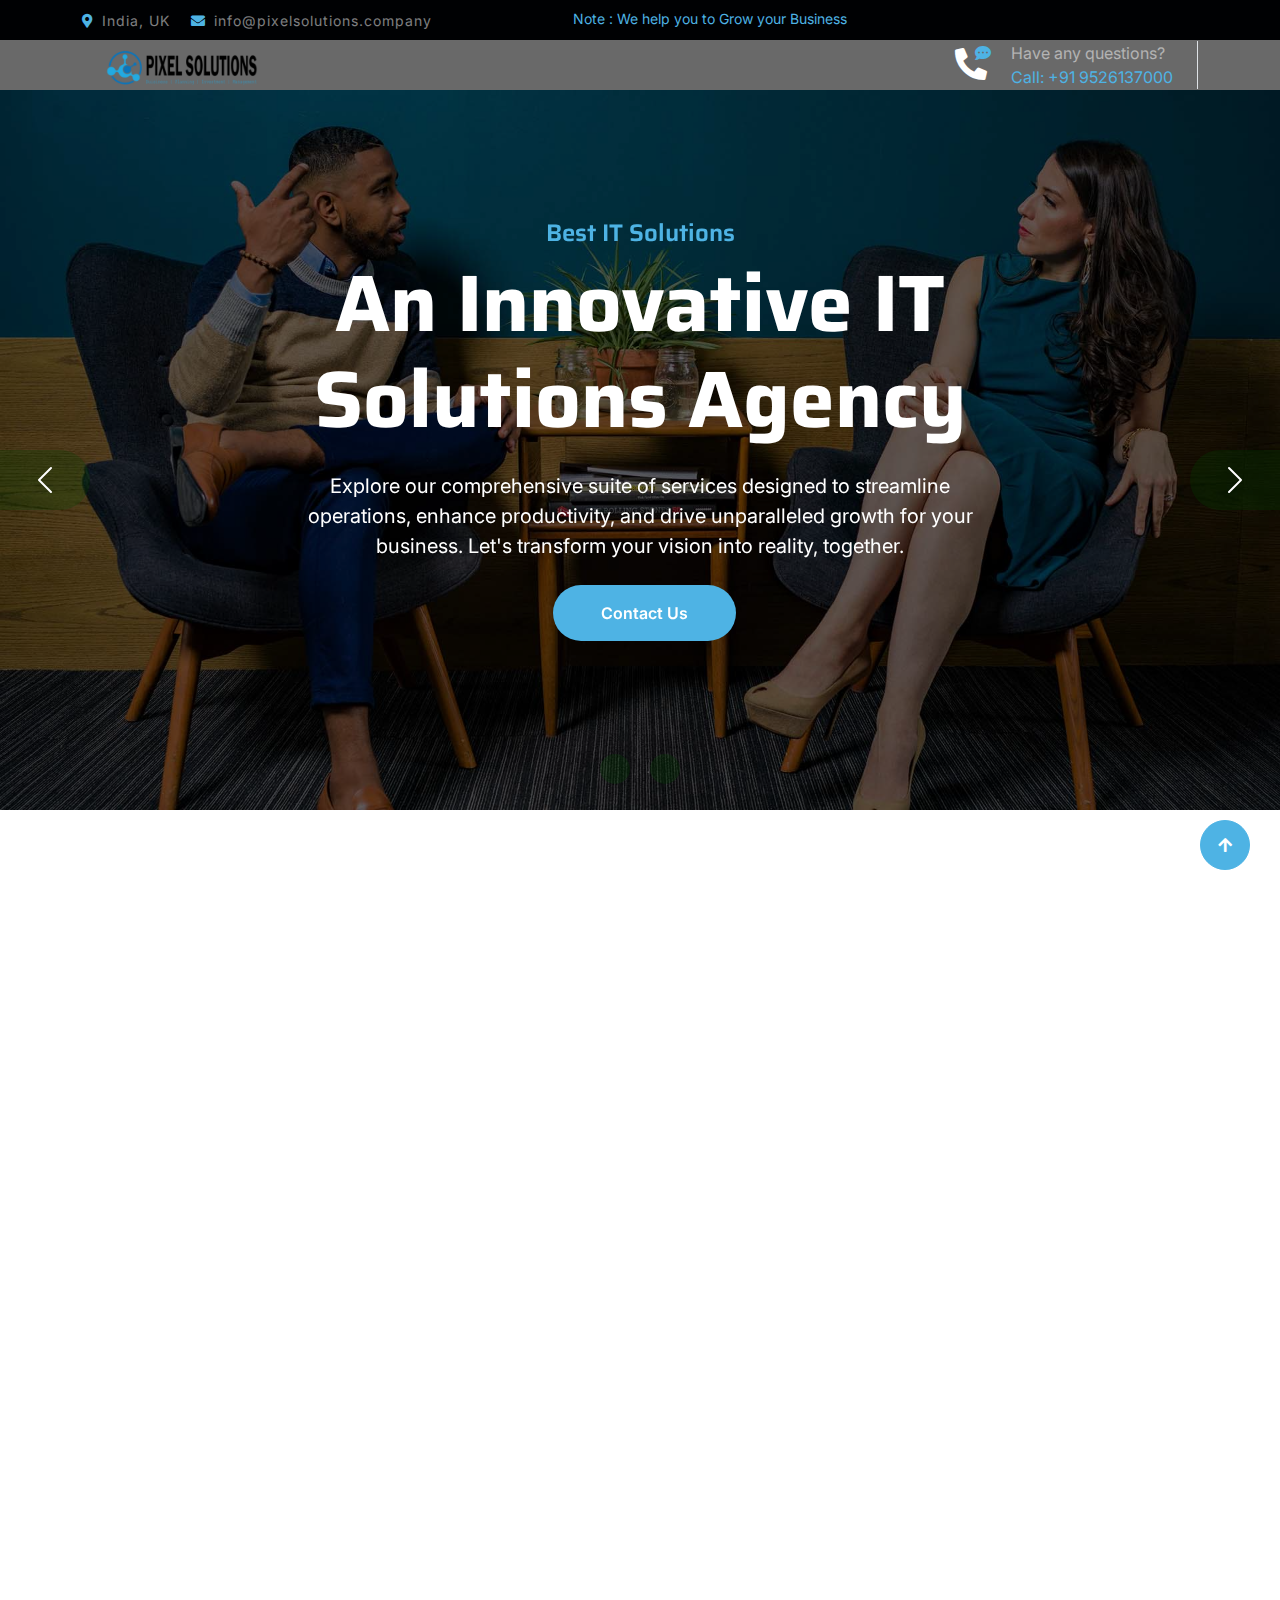
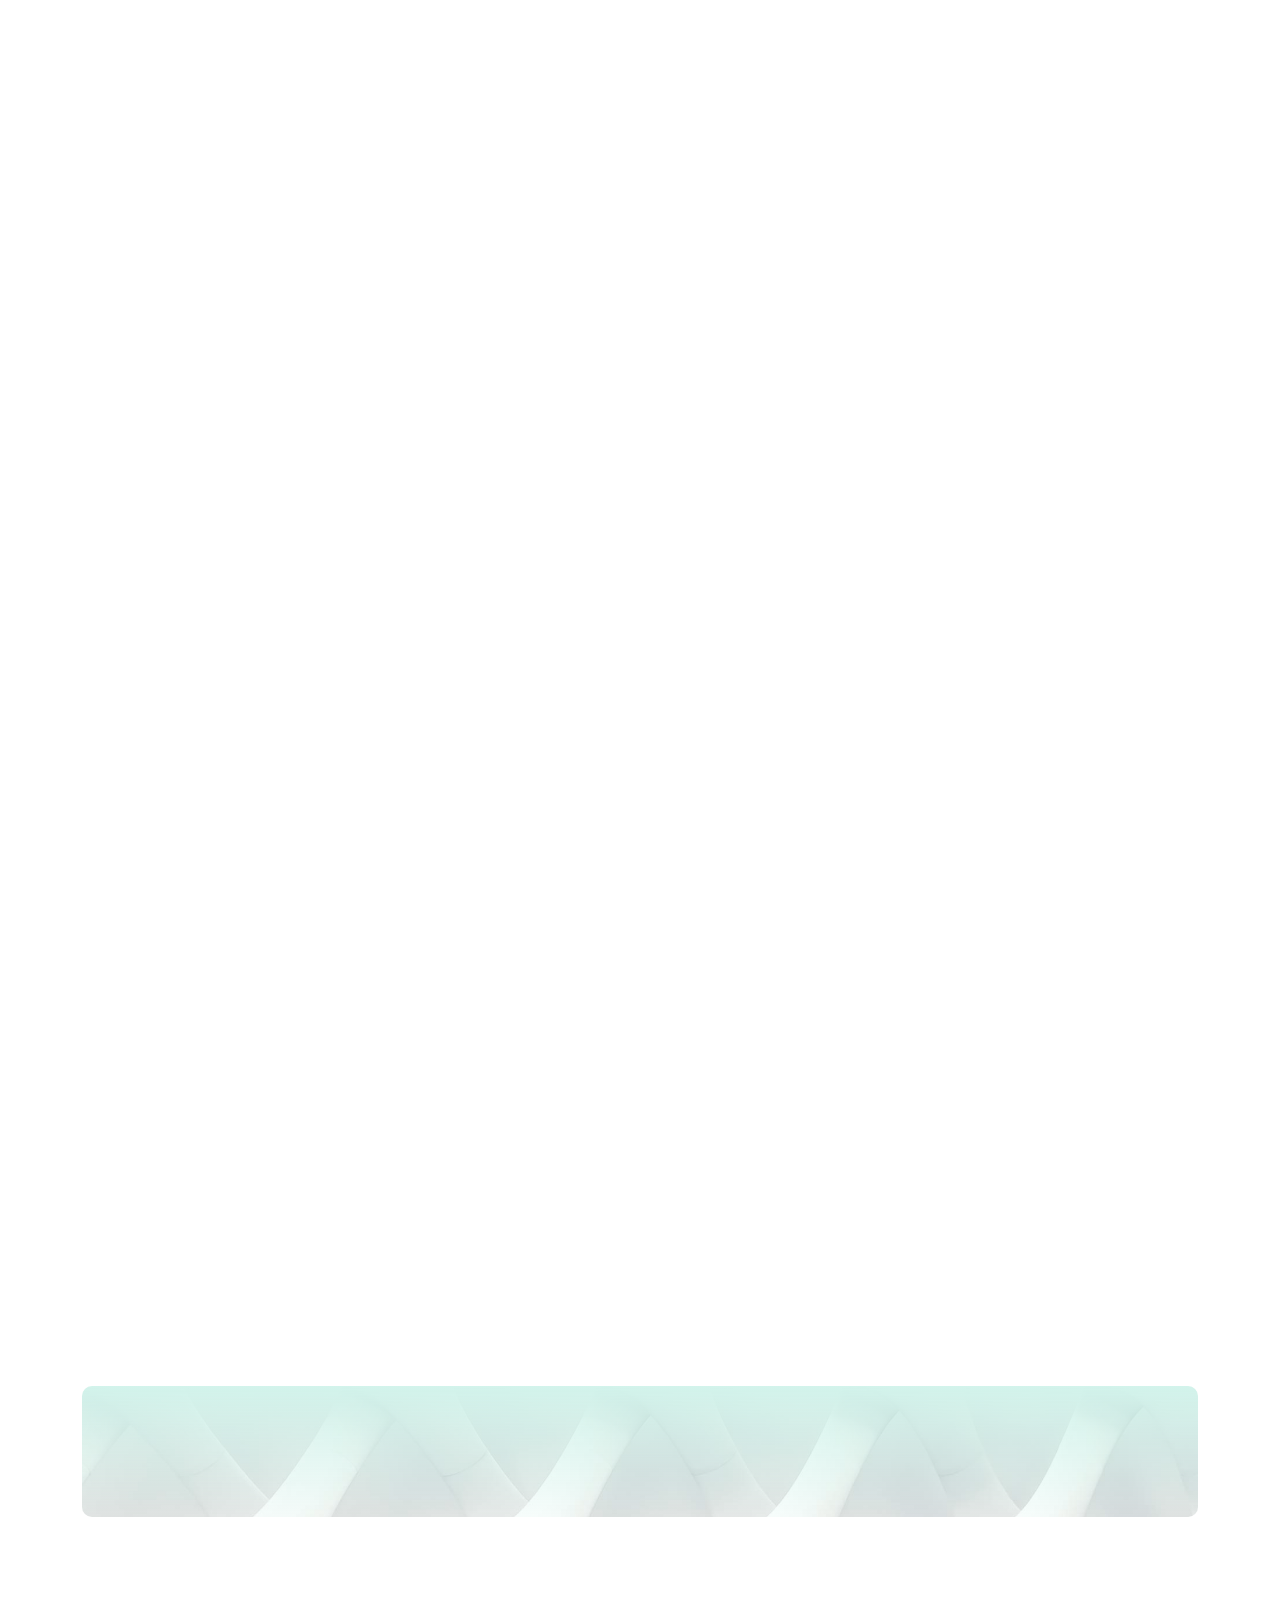
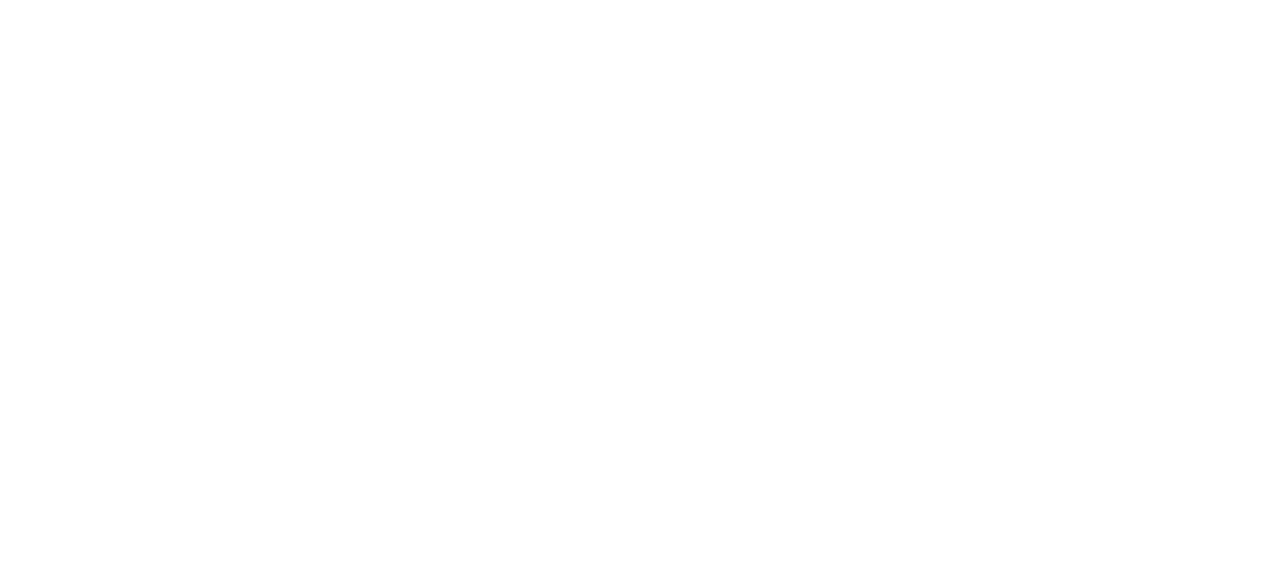
<file: index.html>
<!DOCTYPE html>
<html lang="en">

    <head>
        <meta charset="utf-8">
        <title>Pixel Solutions</title>
        <meta content="width=device-width, initial-scale=1.0" name="viewport">
        <meta content="" name="keywords">
        <meta content="" name="description">

        <!-- Google Web Fonts -->
        <link rel="preconnect" href="https://fonts.googleapis.com">
        <link rel="preconnect" href="https://fonts.gstatic.com" crossorigin>
        <link href="https://fonts.googleapis.com/css2?family=Inter:wght@400;500;600&family=Saira:wght@500;600;700&display=swap" rel="stylesheet"> 

        <!-- Icon Font Stylesheet -->
        <link href="https://cdnjs.cloudflare.com/ajax/libs/font-awesome/5.10.0/css/all.min.css" rel="stylesheet">
        <link href="https://cdn.jsdelivr.net/npm/bootstrap-icons@1.4.1/font/bootstrap-icons.css" rel="stylesheet">

        <!-- Libraries Stylesheet -->
        <link href="lib/animate/animate.min.css" rel="stylesheet">
        <link href="lib/owlcarousel/assets/owl.carousel.min.css" rel="stylesheet">

        <!-- Customized Bootstrap Stylesheet -->
        <link href="css/bootstrap.min.css" rel="stylesheet">

        <!-- Template Stylesheet -->
        <link href="css/style.css" rel="stylesheet">
    </head>

    <body>
        <!-- Spinner Start -->
        <div id="spinner" class="show position-fixed translate-middle w-100 vh-100 top-50 start-50 d-flex align-items-center justify-content-center">
            <div class="spinner-grow text-primary" role="status"></div>
        </div>
        <!-- Spinner End -->

        <!-- Topbar Start -->
        <div class="container-fluid bg-dark py-2 d-none d-md-flex">
            <div class="container">
                <div class="d-flex justify-content-between topbar">
                    <div class="top-info">
                        <small class="me-3 text-white-50"><a href="#"><i class="fas fa-map-marker-alt me-2 text-secondary"></i></a>India, UK</small>
                        <small class="me-3 text-white-50"><a href="#"><i class="fas fa-envelope me-2 text-secondary"></i></a>info@pixelsolutions.company</small>
                    </div>
                    <div id="note" class="text-secondary d-none d-xl-flex"><small>Note : We help you to Grow your Business</small></div>
                    <div class="top-link">
                        <!-- <a href="" class="bg-light nav-fill btn btn-sm-square rounded-circle"><i class="fab fa-facebook-f text-primary"></i></a>
                        <a href="" class="bg-light nav-fill btn btn-sm-square rounded-circle"><i class="fab fa-twitter text-primary"></i></a>
                        <a href="" class="bg-light nav-fill btn btn-sm-square rounded-circle"><i class="fab fa-instagram text-primary"></i></a>
                        <a href="" class="bg-light nav-fill btn btn-sm-square rounded-circle me-0"><i class="fab fa-linkedin-in text-primary"></i></a>-->
                    </div> 
                </div>
            </div>
        </div>
        <!-- Topbar End -->

        <!-- Navbar Start -->
        <div class="container-fluid" style="background-color: dimgrey;">
            <div class="container">
               
               <nav class="navbar navbar-dark navbar-expand-lg py-0" style="height: 50px;">  
                    <button type="button" class="navbar-toggler me-0" data-bs-toggle="collapse" data-bs-target="#navbarCollapse">
                        <span class="navbar-toggler-icon"></span>
                    </button>
                    <img src="img/logo (3).png" alt="" width="200px" style="padding-top: 22px; " >
                    <div class="collapse navbar-collapse bg-transparent" id="navbarCollapse">
                        <div class="navbar-nav ms-auto mx-xl-auto p-0">
                          
                            <!-- <a href="index.html" class="nav-item nav-link active text-secondary">Home</a>
                            <a href="about.html" class="nav-item nav-link">About</a>
                            <a href="service.html" class="nav-item nav-link">Services</a>
                            <a href="project.html" class="nav-item nav-link">Projects</a>
                            <div class="nav-item dropdown">
                                <a href="#" class="nav-link dropdown-toggle" data-bs-toggle="dropdown">Pages</a>
                                <div class="dropdown-menu rounded">
                                    <a href="blog.html" class="dropdown-item">Our Blog</a>
                                    <a href="team.html" class="dropdown-item">Our Team</a>
                                    <a href="testimonial.html" class="dropdown-item">Testimonial</a>
                                    <a href="404.html" class="dropdown-item">404 Page</a>
                                </div>
                            </div>
                            <a href="contact.html" class="nav-item nav-link">Contact</a> -->
                        </div>
                    </div>
                    <div class="d-none d-xl-flex flex-shirink-0">
                        <div id="phone-tada" class="d-flex align-items-center justify-content-center me-4">
                            <a href="" class="position-relative animated tada infinite">
                                <i class="fa fa-phone-alt text-white fa-2x"></i>
                                <div class="position-absolute" style="top: -7px; left: 20px;">
                                    <span><i class="fa fa-comment-dots text-secondary"></i></span>
                                </div>
                            </a>
                        </div>
                        <div class="d-flex flex-column pe-4 border-end">
                            <span class="text-white-50">Have any questions?</span>
                            <span class="text-secondary">Call: +91 9526137000</span>
                        </div>
                        <!-- <div class="d-flex align-items-center justify-content-center ms-4 ">
                            <a href="#"><i class="bi bi-search text-white fa-2x"></i> </a>
                        </div> -->
                    </div>
                </nav>
            </div>
        </div>
        <!-- Navbar End -->

        <!-- Carousel Start -->
        <div class="container-fluid px-0">
            <div id="carouselId" class="carousel slide" data-bs-ride="carousel">
                <ol class="carousel-indicators">
                    <li data-bs-target="#carouselId" data-bs-slide-to="0" class="active" aria-current="true" aria-label="First slide"></li>
                    <li data-bs-target="#carouselId" data-bs-slide-to="1" aria-label="Second slide"></li>
                </ol>
                <div class="carousel-inner" role="listbox">
                    <div class="carousel-item active">
                        <img src="img/carousel-1.jpg" class="img-fluid" alt="First slide">
                        <div class="carousel-caption">
                            <div class="container carousel-content">
                                <h6 class="text-secondary h4 animated fadeInUp">Best IT Solutions</h6>
                                <h1 class="text-white display-1 mb-4 animated fadeInRight">An Innovative IT Solutions Agency</h1>
                                <p class="mb-4 text-white fs-5 animated fadeInDown">Explore our comprehensive suite of services designed to streamline operations, enhance productivity, and drive unparalleled growth for your business. Let's transform your vision into reality, together.</p>
                                <!-- <a href="" class="me-2"><button type="button" class="px-4 py-sm-3 px-sm-5 btn btn-primary rounded-pill carousel-content-btn1 animated fadeInLeft">Read More</button></a> -->
                                <a href="contact.html" class="ms-2"><button type="button" class="px-4 py-sm-3 px-sm-5 btn btn-primary rounded-pill carousel-content-btn2 animated fadeInRight">Contact Us</button></a>
                            </div>
                        </div>
                    </div>
                    <div class="carousel-item">
                        <img src="img/carousel-2.jpg" class="img-fluid" alt="Second slide">
                        <div class="carousel-caption">
                            <div class="container carousel-content">
                                <h6 class="text-secondary h4 animated fadeInUp">Best IT Solutions</h6>
                                <h1 class="text-white display-1 mb-4 animated fadeInLeft">Quality Digital Services You Really Need!</h1>
                                <p class="mb-4 text-white fs-5 animated fadeInDown"> Our team is dedicated to delivering excellence in every project, ensuring your success through innovative strategies and top-notch execution. Let's elevate your online presence and achieve your goals together!</p>
                                <!-- <a href="" class="me-2"><button type="button" class="px-4 py-sm-3 px-sm-5 btn btn-primary rounded-pill carousel-content-btn1 animated fadeInLeft">Read More</button></a> -->
                                <a href="contact.html" class="ms-2"><button type="button" class="px-4 py-sm-3 px-sm-5 btn btn-primary rounded-pill carousel-content-btn2 animated fadeInRight">Contact Us</button></a>
                            </div>
                        </div>
                    </div>
                </div>
                <button class="carousel-control-prev" type="button" data-bs-target="#carouselId" data-bs-slide="prev">
                    <span class="carousel-control-prev-icon" aria-hidden="true"></span>
                    <span class="visually-hidden">Previous</span>
                </button>
                <button class="carousel-control-next" type="button" data-bs-target="#carouselId" data-bs-slide="next">
                    <span class="carousel-control-next-icon" aria-hidden="true"></span>
                    <span class="visually-hidden">Next</span>
                </button>
            </div>
        </div>
        <!-- Carousel End -->


        <!-- Fact Start -->
        <!-- <div class="container-fluid bg-secondary py-5">
            <div class="container">
                <div class="row">
                    <div class="col-lg-3 wow fadeIn" data-wow-delay=".1s">
                        <div class="d-flex counter">
                            <h1 class="me-3 text-primary counter-value">99</h1>
                            <h5 class="text-white mt-1">Success in getting happy customer</h5>
                        </div>
                    </div>
                    <div class="col-lg-3 wow fadeIn" data-wow-delay=".3s">
                        <div class="d-flex counter">
                            <h1 class="me-3 text-primary counter-value">25</h1>
                            <h5 class="text-white mt-1">Thousands of successful business</h5>
                        </div>
                    </div>
                    <div class="col-lg-3 wow fadeIn" data-wow-delay=".5s">
                        <div class="d-flex counter">
                            <h1 class="me-3 text-primary counter-value">120</h1>
                            <h5 class="text-white mt-1">Total clients who love HighTech</h5>
                        </div>
                    </div>
                    <div class="col-lg-3 wow fadeIn" data-wow-delay=".7s">
                        <div class="d-flex counter">
                            <h1 class="me-3 text-primary counter-value">5</h1>
                            <h5 class="text-white mt-1">Stars reviews given by satisfied clients</h5>
                        </div>
                    </div>
                </div>
            </div>
        </div> -->
        <!-- Fact End -->


        <!-- About Start -->
        <div class="container-fluid py-5 my-5">
            <div class="container pt-5">
                <div class="row g-5">
                    <div class="col-lg-5 col-md-6 col-sm-12 wow fadeIn" data-wow-delay=".3s">
                        <div class="h-100 position-relative">
                            <img src="img/about-1.jpg" class="img-fluid w-75 rounded" alt="" style="margin-bottom: 25%;">
                            <div class="position-absolute w-75" style="top: 25%; left: 25%;">
                                <img src="img/about-2.jpg" class="img-fluid w-100 rounded" alt="">
                            </div>
                        </div>
                    </div>
                    <div class="col-lg-7 col-md-6 col-sm-12 wow fadeIn" data-wow-delay=".5s">
                        <h5 class="text-primary">About Us</h5>
                        <h1 class="mb-4">About Pixel Solutions And It's Innovative IT Solutions</h1>
                        <p>Discover PixelSolutions: Your Gateway to Innovative IT Solutions. At PixelSolutions Agency, we're driven by a passion for technology and a commitment to excellence. Our innovative IT solutions empower businesses to thrive in the digital age. From custom software development to AI-driven automation and immersive user experiences, we blend creativity with technical expertise to deliver cutting-edge solutions tailored to your needs. Partner with us and unlock the full potential of your digital journey.</p>
                        <p class="mb-4">At PixelSolutions, we believe in the power of collaboration. We work closely with our clients to understand their unique challenges and objectives, ensuring that every solution we deliver is not just technically robust but also aligned with their strategic goals.</p>
                        <a href="contact.html" class="btn btn-secondary rounded-pill px-5 py-3 text-white">More Details</a>
                    </div>
                </div>
            </div>
        </div>
        <!-- About End -->


        <!-- Services Start -->
        <div class="container-fluid services py-5 mb-5">
            <div class="container">
                <div class="text-center mx-auto pb-5 wow fadeIn" data-wow-delay=".3s" style="max-width: 600px;">
                    <h5 class="text-primary">Our Services</h5>
                    <h1>Services Built Specifically For Your Business</h1>
                </div>
                <div class="row g-5 services-inner">
                    <div class="col-md-6 col-lg-4 wow fadeIn" data-wow-delay=".3s">
                        <div class="services-item bg-light">
                            <div class="p-4 text-center services-content">
                                <div class="services-content-icon">
                                    <i class="fa fa-code fa-7x mb-4 text-primary"></i>
                                    <h4 class="mb-3">Web Design</h4>
                                    <p class="mb-4">Web design encompasses various disciplines and skills in the creation and maintenance of websites.</p>
                                    <a href="contact.html" class="btn btn-secondary text-white px-5 py-3 rounded-pill">Contact us</a>
                                </div>
                            </div>
                        </div>
                    </div>
                    <div class="col-md-6 col-lg-4 wow fadeIn" data-wow-delay=".5s">
                        <div class="services-item bg-light">
                            <div class="p-4 text-center services-content">
                                <div class="services-content-icon">
                                    <i class="fa fa-file-code fa-7x mb-4 text-primary"></i>
                                    <h4 class="mb-3">Web Development</h4>
                                    <p class="mb-4">Web development refers to the process of building and maintaining websites and web applications.</p>
                                    <a href="contact.html" class="btn btn-secondary text-white px-5 py-3 rounded-pill">Contact us</a>
                                </div>
                            </div>
                        </div>
                    </div>
                    <div class="col-md-6 col-lg-4 wow fadeIn" data-wow-delay=".7s">
                        <div class="services-item bg-light">
                            <div class="p-4 text-center services-content">
                                <div class="services-content-icon">
                                    <i class="fa fa-external-link-alt fa-7x mb-4 text-primary"></i>
                                    <h4 class="mb-3">UI/UX Design</h4>
                                    <p class="mb-4">UI design and UX design are two closely related but distinct disciplines within the field of web and app development.</p>
                                    <a href="contact.html" class="btn btn-secondary text-white px-5 py-3 rounded-pill">Contact us</a>
                                </div>
                            </div>
                        </div>
                    </div>
                    <div class="col-md-6 col-lg-4 wow fadeIn" data-wow-delay=".3s">
                        <div class="services-item bg-light">
                            <div class="p-4 text-center services-content">
                                <div class="services-content-icon">
                                    <i class="fas fa-user-secret fa-7x mb-4 text-primary"></i>
                                    <h4 class="mb-3">Web Security</h4>
                                    <p class="mb-4">Web security involves implementing measures to protect websites and web applications from various threats and vulnerabilities.</p>
                                    <a href="contact.html" class="btn btn-secondary text-white px-5 py-3 rounded-pill">Contact us</a>
                                </div>
                                
                            </div>
                        </div>
                    </div>
                    <div class="col-md-6 col-lg-4 wow fadeIn" data-wow-delay=".5s">
                        <div class="services-item bg-light">
                            <div class="p-4 text-center services-content">
                                <div class="services-content-icon">
                                    <i class="fa fa-envelope-open fa-7x mb-4 text-primary"></i>
                                    <h4 class="mb-3">Digital Marketing</h4>
                                    <p class="mb-4">Digital marketing consists of marketing products, services, brands, or ideas through digital channels and technologies.</p>
                                    <a href="contact.html" class="btn btn-secondary text-white px-5 py-3 rounded-pill">Contact us</a>
                                </div>
                            </div>
                        </div>
                    </div>
                    <div class="col-md-6 col-lg-4 wow fadeIn" data-wow-delay=".7s">
                        <div class="services-item bg-light">
                            <div class="p-4 text-center services-content">
                                <div class="services-content-icon">
                                    <i class="fas fa-laptop fa-7x mb-4 text-primary"></i>
                                    <h4 class="mb-3">Programming</h4>
                                    <p class="mb-4">Programming involves designing, writing, testing, and maintaining source code to create software, applications, or websites.</p>
                                    <a href="contact.html" class="btn btn-secondary text-white px-5 py-3 rounded-pill">Contact us</a>
                                </div>
                            </div>
                        </div>
                    </div>
                </div>
            </div>
        </div>
        <!-- Services End -->


        <!-- Project Start -->
        <!-- <div class="container-fluid project py-5 mb-5">
            <div class="container">
                <div class="text-center mx-auto pb-5 wow fadeIn" data-wow-delay=".3s" style="max-width: 600px;">
                    <h5 class="text-primary">Our Project</h5>
                    <h1>Our Recently Completed Projects</h1>
                </div>
                <div class="row g-5">
                    <div class="col-md-6 col-lg-4 wow fadeIn" data-wow-delay=".3s">
                        <div class="project-item">
                            <div class="project-img">
                                <img src="img/project-1.jpg" class="img-fluid w-100 rounded" alt="">
                                <div class="project-content">
                                    <a href="#" class="text-center">
                                        <h4 class="text-secondary">Web design</h4>
                                        <p class="m-0 text-white">Web Analysis</p>
                                    </a>
                                </div>
                            </div>
                        </div>
                    </div>
                    <div class="col-md-6 col-lg-4 wow fadeIn" data-wow-delay=".5s">
                        <div class="project-item">
                            <div class="project-img">
                                <img src="img/project-2.jpg" class="img-fluid w-100 rounded" alt="">
                                <div class="project-content">
                                    <a href="#" class="text-center">
                                        <h4 class="text-secondary">Cyber Security</h4>
                                        <p class="m-0 text-white">Cyber Security Core</p>
                                    </a>
                                </div>
                            </div>
                        </div>
                    </div>
                    <div class="col-md-6 col-lg-4 wow fadeIn" data-wow-delay=".7s">
                        <div class="project-item">
                            <div class="project-img">
                                <img src="img/project-3.jpg" class="img-fluid w-100 rounded" alt="">
                                <div class="project-content">
                                    <a href="#" class="text-center">
                                        <h4 class="text-secondary">Mobile Info</h4>
                                        <p class="m-0 text-white">Upcomming Phone</p>
                                    </a>
                                </div>
                            </div>
                        </div>
                    </div>
                    <div class="col-md-6 col-lg-4 wow fadeIn" data-wow-delay=".3s">
                        <div class="project-item">
                            <div class="project-img">
                                <img src="img/project-4.jpg" class="img-fluid w-100 rounded" alt="">
                                <div class="project-content">
                                    <a href="#" class="text-center">
                                        <h4 class="text-secondary">Web Development</h4>
                                        <p class="m-0 text-white">Web Analysis</p>
                                    </a>
                                </div>
                            </div>
                        </div>
                    </div>
                    <div class="col-md-6 col-lg-4 wow fadeIn" data-wow-delay=".5s">
                        <div class="project-item">
                            <div class="project-img">
                                <img src="img/project-5.jpg" class="img-fluid w-100 rounded" alt="">
                                <div class="project-content">
                                    <a href="#" class="text-center">
                                        <h4 class="text-secondary">Digital Marketing</h4>
                                        <p class="m-0 text-white">Marketing Analysis</p>
                                    </a>
                                </div>
                            </div>
                        </div>
                    </div>
                    <div class="col-md-6 col-lg-4 wow fadeIn" data-wow-delay=".7s">
                        <div class="project-item">
                            <div class="project-img">
                                <img src="img/project-6.jpg" class="img-fluid w-100 rounded" alt="">
                                <div class="project-content">
                                    <a href="#" class="text-center">
                                        <h4 class="text-secondary">keyword Research</h4>
                                        <p class="m-0 text-white">keyword Analysis</p>
                                    </a>
                                </div>
                            </div>
                        </div>
                    </div>
                </div>
            </div>
        </div> -->
        <!-- Project End -->


        <!-- Blog Start -->
        <!-- <div class="container-fluid blog py-5 mb-5">
            <div class="container">
                <div class="text-center mx-auto pb-5 wow fadeIn" data-wow-delay=".3s" style="max-width: 600px;">
                    <h5 class="text-primary">Our Blog</h5>
                    <h1>Latest Blog & News</h1>
                </div>
                <div class="row g-5 justify-content-center">
                    <div class="col-lg-6 col-xl-4 wow fadeIn" data-wow-delay=".3s">
                        <div class="blog-item position-relative bg-light rounded">
                            <img src="img/blog-1.jpg" class="img-fluid w-100 rounded-top" alt="">
                            <span class="position-absolute px-4 py-3 bg-primary text-white rounded" style="top: -28px; right: 20px;">Web Design</span>
                            <div class="blog-btn d-flex justify-content-between position-relative px-3" style="margin-top: -75px;">
                                <div class="blog-icon btn btn-secondary px-3 rounded-pill my-auto">
                                    <a href="" class="btn text-white">Read More</a>
                                </div>
                                <div class="blog-btn-icon btn btn-secondary px-4 py-3 rounded-pill ">
                                    <div class="blog-icon-1">
                                        <p class="text-white px-2">Share<i class="fa fa-arrow-right ms-3"></i></p>
                                    </div>
                                    <div class="blog-icon-2">
                                        <a href="" class="btn me-1"><i class="fab fa-facebook-f text-white"></i></a>
                                        <a href="" class="btn me-1"><i class="fab fa-twitter text-white"></i></a>
                                        <a href="" class="btn me-1"><i class="fab fa-instagram text-white"></i></a>
                                    </div>
                                </div>
                            </div>
                            <div class="blog-content text-center position-relative px-3" style="margin-top: -25px;">
                                <img src="img/admin.jpg" class="img-fluid rounded-circle border border-4 border-white mb-3" alt="">
                                <h5 class="">By Daniel Martin</h5>
                                <span class="text-secondary">24 March 2023</span>
                                <p class="py-2">Lorem ipsum dolor sit amet elit. Sed efficitur quis purus ut interdum. Aliquam dolor eget urna ultricies tincidunt libero sit amet</p>
                            </div>
                            <div class="blog-coment d-flex justify-content-between px-4 py-2 border bg-primary rounded-bottom">
                                <a href="" class="text-white"><small><i class="fas fa-share me-2 text-secondary"></i>5324 Share</small></a>
                                <a href="" class="text-white"><small><i class="fa fa-comments me-2 text-secondary"></i>5 Comments</small></a>
                            </div>
                        </div>
                    </div>
                    <div class="col-lg-6 col-xl-4 wow fadeIn" data-wow-delay=".5s">
                        <div class="blog-item position-relative bg-light rounded">
                            <img src="img/blog-2.jpg" class="img-fluid w-100 rounded-top" alt="">
                            <span class="position-absolute px-4 py-3 bg-primary text-white rounded" style="top: -28px; right: 20px;">Development</span>
                            <div class="blog-btn d-flex justify-content-between position-relative px-3" style="margin-top: -75px;">
                                <div class="blog-icon btn btn-secondary px-3 rounded-pill my-auto">
                                    <a href="" class="btn text-white ">Read More</a>
                                </div>
                                <div class="blog-btn-icon btn btn-secondary px-4 py-3 rounded-pill ">
                                    <div class="blog-icon-1">
                                        <p class="text-white px-2">Share<i class="fa fa-arrow-right ms-3"></i></p>
                                    </div>
                                    <div class="blog-icon-2">
                                        <a href="" class="btn me-1"><i class="fab fa-facebook-f text-white"></i></a>
                                        <a href="" class="btn me-1"><i class="fab fa-twitter text-white"></i></a>
                                        <a href="" class="btn me-1"><i class="fab fa-instagram text-white"></i></a>
                                    </div>
                                </div>
                            </div>
                            <div class="blog-content text-center position-relative px-3" style="margin-top: -25px;">
                                <img src="img/admin.jpg" class="img-fluid rounded-circle border border-4 border-white mb-3" alt="">
                                <h5 class="">By Daniel Martin</h5>
                                <span class="text-secondary">23 April 2023</span>
                                <p class="py-2">Lorem ipsum dolor sit amet elit. Sed efficitur quis purus ut interdum. Aliquam dolor eget urna ultricies tincidunt libero sit amet</p>
                            </div>
                            <div class="blog-coment d-flex justify-content-between px-4 py-2 border bg-primary rounded-bottom">
                                <a href="" class="text-white"><small><i class="fas fa-share me-2 text-secondary"></i>5324 Share</small></a>
                                <a href="" class="text-white"><small><i class="fa fa-comments me-2 text-secondary"></i>5 Comments</small></a>
                            </div>
                        </div>
                    </div>
                    <div class="col-lg-6 col-xl-4 wow fadeIn" data-wow-delay=".7s">
                        <div class="blog-item position-relative bg-light rounded">
                            <img src="img/blog-3.jpg" class="img-fluid w-100 rounded-top" alt="">
                            <span class="position-absolute px-4 py-3 bg-primary text-white rounded" style="top: -28px; right: 20px;">Mobile App</span>
                            <div class="blog-btn d-flex justify-content-between position-relative px-3" style="margin-top: -75px;">
                                <div class="blog-icon btn btn-secondary px-3 rounded-pill my-auto">
                                    <a href="" class="btn text-white ">Read More</a>
                                </div>
                                <div class="blog-btn-icon btn btn-secondary px-4 py-3 rounded-pill ">
                                    <div class="blog-icon-1">
                                        <p class="text-white px-2">Share<i class="fa fa-arrow-right ms-3"></i></p>
                                    </div>
                                    <div class="blog-icon-2">
                                        <a href="" class="btn me-1"><i class="fab fa-facebook-f text-white"></i></a>
                                        <a href="" class="btn me-1"><i class="fab fa-twitter text-white"></i></a>
                                        <a href="" class="btn me-1"><i class="fab fa-instagram text-white"></i></a>
                                    </div>
                                </div>
                            </div>
                            <div class="blog-content text-center position-relative px-3" style="margin-top: -25px;">
                                <img src="img/admin.jpg" class="img-fluid rounded-circle border border-4 border-white mb-3" alt="">
                                <h5 class="">By Daniel Martin</h5>
                                <span class="text-secondary">30 jan 2023</span>
                                <p class="py-2">Lorem ipsum dolor sit amet elit. Sed efficitur quis purus ut interdum. Aliquam dolor eget urna ultricies tincidunt libero sit amet</p>
                            </div>
                            <div class="blog-coments d-flex justify-content-between px-4 py-2 border bg-primary rounded-bottom">
                                <a href="" class="text-white"><small><i class="fas fa-share me-2 text-secondary"></i>5324 Share</small></a>
                                <a href="" class="text-white"><small><i class="fa fa-comments me-2 text-secondary"></i>5 Comments</small></a>
                            </div>
                        </div>
                    </div>
                </div>
            </div>
        </div> -->
        <!-- Blog End -->


        <!-- Team Start -->
        <!-- <div class="container-fluid py-5 mb-5 team">
            <div class="container">
                <div class="text-center mx-auto pb-5 wow fadeIn" data-wow-delay=".3s" style="max-width: 600px;">
                    <h5 class="text-primary">Our Team</h5>
                    <h1>Meet our expert Team</h1>
                </div>
                <div class="owl-carousel team-carousel wow fadeIn" data-wow-delay=".5s">
                    <div class="rounded team-item">
                        <div class="team-content">
                            <div class="team-img-icon">
                                <div class="team-img rounded-circle">
                                    <img src="img/team-1.jpg" class="img-fluid w-100 rounded-circle" alt="">
                                </div>
                                <div class="team-name text-center py-3">
                                    <h4 class="">Full Name</h4>
                                    <p class="m-0">Designation</p>
                                </div>
                                <div class="team-icon d-flex justify-content-center pb-4">
                                    <a class="btn btn-square btn-secondary text-white rounded-circle m-1" href=""><i class="fab fa-facebook-f"></i></a>
                                    <a class="btn btn-square btn-secondary text-white rounded-circle m-1" href=""><i class="fab fa-twitter"></i></a>
                                    <a class="btn btn-square btn-secondary text-white rounded-circle m-1" href=""><i class="fab fa-instagram"></i></a>
                                    <a class="btn btn-square btn-secondary text-white rounded-circle m-1" href=""><i class="fab fa-linkedin-in"></i></a>
                                </div>
                            </div>
                        </div>
                    </div>
                    <div class="rounded team-item">
                        <div class="team-content">
                            <div class="team-img-icon">
                                <div class="team-img rounded-circle">
                                    <img src="img/team-2.jpg" class="img-fluid w-100 rounded-circle" alt="">
                                </div>
                                <div class="team-name text-center py-3">
                                    <h4 class="">Full Name</h4>
                                    <p class="m-0">Designation</p>
                                </div>
                                <div class="team-icon d-flex justify-content-center pb-4">
                                    <a class="btn btn-square btn-secondary text-white rounded-circle m-1" href=""><i class="fab fa-facebook-f"></i></a>
                                    <a class="btn btn-square btn-secondary text-white rounded-circle m-1" href=""><i class="fab fa-twitter"></i></a>
                                    <a class="btn btn-square btn-secondary text-white rounded-circle m-1" href=""><i class="fab fa-instagram"></i></a>
                                    <a class="btn btn-square btn-secondary text-white rounded-circle m-1" href=""><i class="fab fa-linkedin-in"></i></a>
                                </div>
                            </div>
                        </div>
                    </div>
                    <div class="rounded team-item">
                        <div class="team-content">
                            <div class="team-img-icon">
                                <div class="team-img rounded-circle">
                                    <img src="img/team-3.jpg" class="img-fluid w-100 rounded-circle" alt="">
                                </div>
                                <div class="team-name text-center py-3">
                                    <h4 class="">Full Name</h4>
                                    <p class="m-0">Designation</p>
                                </div>
                                <div class="team-icon d-flex justify-content-center pb-4">
                                    <a class="btn btn-square btn-secondary text-white rounded-circle m-1" href=""><i class="fab fa-facebook-f"></i></a>
                                    <a class="btn btn-square btn-secondary text-white rounded-circle m-1" href=""><i class="fab fa-twitter"></i></a>
                                    <a class="btn btn-square btn-secondary text-white rounded-circle m-1" href=""><i class="fab fa-instagram"></i></a>
                                    <a class="btn btn-square btn-secondary text-white rounded-circle m-1" href=""><i class="fab fa-linkedin-in"></i></a>
                                </div>
                            </div>
                        </div>
                    </div>
                    <div class="rounded team-item">
                        <div class="team-content">
                            <div class="team-img-icon">
                                <div class="team-img rounded-circle">
                                    <img src="img/team-4.jpg" class="img-fluid w-100 rounded-circle" alt="">
                                </div>
                                <div class="team-name text-center py-3">
                                    <h4 class="">Full Name</h4>
                                    <p class="m-0">Designation</p>
                                </div>
                                <div class="team-icon d-flex justify-content-center pb-4">
                                    <a class="btn btn-square btn-secondary text-white rounded-circle m-1" href=""><i class="fab fa-facebook-f"></i></a>
                                    <a class="btn btn-square btn-secondary text-white rounded-circle m-1" href=""><i class="fab fa-twitter"></i></a>
                                    <a class="btn btn-square btn-secondary text-white rounded-circle m-1" href=""><i class="fab fa-instagram"></i></a>
                                    <a class="btn btn-square btn-secondary text-white rounded-circle m-1" href=""><i class="fab fa-linkedin-in"></i></a>
                                </div>
                            </div>
                        </div>
                    </div>
                </div>
            </div>
        </div> -->
        <!-- Team End -->

        <!-- Testimonial Start -->
        <!-- <div class="container-fluid testimonial py-5 mb-5">
            <div class="container">
                <div class="text-center mx-auto pb-5 wow fadeIn" data-wow-delay=".3s" style="max-width: 600px;">
                    <h5 class="text-primary">Our Testimonial</h5>
                    <h1>Our Client Saying!</h1>
                </div>
                <div class="owl-carousel testimonial-carousel wow fadeIn" data-wow-delay=".5s">
                    <div class="testimonial-item border p-4">
                        <div class="d-flex align-items-center">
                            <div class="">
                                <img src="img/testimonial-1.jpg" alt="">
                            </div>
                            <div class="ms-4">
                                <h4 class="text-secondary">Client Name</h4>
                                <p class="m-0 pb-3">Profession</p>
                                <div class="d-flex pe-5">
                                    <i class="fas fa-star me-1 text-primary"></i>
                                    <i class="fas fa-star me-1 text-primary"></i>
                                    <i class="fas fa-star me-1 text-primary"></i>
                                    <i class="fas fa-star me-1 text-primary"></i>
                                    <i class="fas fa-star me-1 text-primary"></i>
                                </div>
                            </div>
                        </div>
                        <div class="border-top mt-4 pt-3">
                            <p class="mb-0">Lorem ipsum dolor sit amet elit. Sed efficitur quis purus ut interdum aliquam dolor eget urna. Nam volutpat libero sit amet leo cursus, ac viverra eros morbi quis quam mi.</p>
                        </div>
                    </div>
                    <div class="testimonial-item border p-4">
                        <div class=" d-flex align-items-center">
                            <div class="">
                                <img src="img/testimonial-2.jpg" alt="">
                            </div>
                            <div class="ms-4">
                                <h4 class="text-secondary">Client Name</h4>
                                <p class="m-0 pb-3">Profession</p>
                                <div class="d-flex pe-5">
                                    <i class="fas fa-star me-1 text-primary"></i>
                                    <i class="fas fa-star me-1 text-primary"></i>
                                    <i class="fas fa-star me-1 text-primary"></i>
                                    <i class="fas fa-star me-1 text-primary"></i>
                                    <i class="fas fa-star me-1 text-primary"></i>
                                </div>
                            </div>
                        </div>
                        <div class="border-top mt-4 pt-3">
                            <p class="mb-0">Lorem ipsum dolor sit amet elit. Sed efficitur quis purus ut interdum aliquam dolor eget urna. Nam volutpat libero sit amet leo cursus, ac viverra eros morbi quis quam mi.</p>
                        </div>
                    </div>
                    <div class="testimonial-item border p-4">
                        <div class=" d-flex align-items-center">
                            <div class="">
                                <img src="img/testimonial-3.jpg" alt="">
                            </div>
                            <div class="ms-4">
                                <h4 class="text-secondary">Client Name</h4>
                                <p class="m-0 pb-3">Profession</p>
                                <div class="d-flex pe-5">
                                    <i class="fas fa-star me-1 text-primary"></i>
                                    <i class="fas fa-star me-1 text-primary"></i>
                                    <i class="fas fa-star me-1 text-primary"></i>
                                    <i class="fas fa-star me-1 text-primary"></i>
                                    <i class="fas fa-star me-1 text-primary"></i>
                                </div>
                            </div>
                        </div>
                        <div class="border-top mt-4 pt-3">
                            <p class="mb-0">Lorem ipsum dolor sit amet elit. Sed efficitur quis purus ut interdum aliquam dolor eget urna. Nam volutpat libero sit amet leo cursus, ac viverra eros morbi quis quam mi.</p>
                        </div>
                    </div>
                    <div class="testimonial-item border p-4">
                        <div class=" d-flex align-items-center">
                            <div class="">
                                <img src="img/testimonial-4.jpg" alt="">
                            </div>
                            <div class="ms-4">
                                <h4 class="text-secondary">Client Name</h4>
                                <p class="m-0 pb-3">Profession</p>
                                <div class="d-flex pe-5">
                                    <i class="fas fa-star me-1 text-primary"></i>
                                    <i class="fas fa-star me-1 text-primary"></i>
                                    <i class="fas fa-star me-1 text-primary"></i>
                                    <i class="fas fa-star me-1 text-primary"></i>
                                    <i class="fas fa-star me-1 text-primary"></i>
                                </div>
                            </div>
                        </div>
                        <div class="border-top mt-4 pt-3">
                            <p class="mb-0">Lorem ipsum dolor sit amet elit. Sed efficitur quis purus ut interdum aliquam dolor eget urna. Nam volutpat libero sit amet leo cursus, ac viverra eros morbi quis quam mi.</p>
                        </div>
                    </div>
                </div>
            </div>
        </div> -->

        <!-- Testimonial End -->


        <!-- Contact Start -->
        <div class="container-fluid py-5 mb-5">
            <div class="container">
                <div class="text-center mx-auto pb-5 wow fadeIn" data-wow-delay=".3s" style="max-width: 600px;">
                    <h5 class="text-primary">Get In Touch</h5>
                    <h1 class="mb-3">Contact for any query</h1>
                    <!-- <p class="mb-2">The contact form is currently inactive. Get a functional and working contact form with Ajax & PHP in a few minutes. Just copy and paste the files, add a little code and you're done. <a href="https://htmlcodex.com/contact-form">Download Now</a>.</p> -->
                </div>
                <div class="contact-detail position-relative p-5">
                    <div class="row g-5 mb-5 justify-content-center">
                        <div class="col-xl-4 col-lg-6 wow fadeIn" data-wow-delay=".3s">
                            <div class="d-flex bg-light p-3 rounded">
                                <div class="flex-shrink-0 btn-square bg-secondary rounded-circle" style="width: 64px; height: 64px;">
                                    <i class="fas fa-map-marker-alt text-white"></i>
                                </div>
                                <div class="ms-3">
                                    <h4 class="text-primary">Address</h4>
                                    <a href="https://maps.app.goo.gl/xUQPvTFbnh75vyqR9" target="_blank" class="h5">124 City Road, London UK</a>
                                </div>
                            </div>
                        </div>
                        <div class="col-xl-4 col-lg-6 wow fadeIn" data-wow-delay=".3s">
                            <div class="d-flex bg-light p-3 rounded">
                                <div class="flex-shrink-0 btn-square bg-secondary rounded-circle" style="width: 64px; height: 64px;">
                                    <i class="fas fa-map-marker-alt text-white"></i>
                                </div>
                                <div class="ms-3">
                                    <h4 class="text-primary">Address</h4>
                                    <a href="https://maps.app.goo.gl/tKLW6MpCsN8jWbkdA" target="_blank" class="h5">Kochi, Kerala, India</a>
                                </div>
                            </div>
                        </div>
                        <div class="col-xl-4 col-lg-6 wow fadeIn" data-wow-delay=".3s">
                            <div class="d-flex bg-light p-3 rounded">
                                <div class="flex-shrink-0 btn-square bg-secondary rounded-circle" style="width: 64px; height: 64px;">
                                    <i class="fas fa-map-marker-alt text-white"></i>
                                </div>
                                <div class="ms-3">
                                    <h4 class="text-primary">Address</h4>
                                    <a href="https://maps.app.goo.gl/t8ppgHsS9RtxLcBDA" target="_blank" class="h5">Thrissur, Kerala, India</a>
                                </div>
                            </div>
                        </div>
                        <!-- <div class="col-xl-4 col-lg-6 wow fadeIn" data-wow-delay=".5s">
                            <div class="d-flex bg-light p-3 rounded">
                                <div class="flex-shrink-0 btn-square bg-secondary rounded-circle" style="width: 64px; height: 64px;">
                                    <i class="fa fa-phone text-white"></i>
                                </div>
                                <div class="ms-3">
                                    <h4 class="text-primary">Call Us</h4>
                                    <a class="h5" href="tel:+0123456789" target="_blank">+91 9526137000</a>
                                </div>
                            </div>
                        </div>
                        <div class="col-xl-4 col-lg-6 wow fadeIn" data-wow-delay=".7s">
                            <div class="d-flex bg-light p-3 rounded">
                                <div class="flex-shrink-0 btn-square bg-secondary rounded-circle" style="width: 64px; height: 64px;">
                                    <i class="fa fa-envelope text-white"></i>
                                </div>
                                <div class="ms-3">
                                    <h4 class="text-primary">Email Us</h4>
                                    <a class="h5" href="mailto:info@example.com" target="_blank">info@example.com</a>
                                </div>
                            </div>
                        </div> -->
                    </div>
                    <!-- <div class="row g-5">
                        <div class="col-lg-6 wow fadeIn" data-wow-delay=".3s">
                            <div class="p-5 h-100 rounded contact-map">
                                <iframe class="rounded w-100 h-100" src="https://www.google.com/maps/embed?pb=!1m18!1m12!1m3!1d3025.4710403339755!2d-73.82241512404069!3d40.685622471397615!2m3!1f0!2f0!3f0!3m2!1i1024!2i768!4f13.1!3m3!1m2!1s0x89c26749046ee14f%3A0xea672968476d962c!2s123rd%20St%2C%20Queens%2C%20NY%2C%20USA!5e0!3m2!1sen!2sbd!4v1686493221834!5m2!1sen!2sbd" style="border:0;" allowfullscreen="" loading="lazy" referrerpolicy="no-referrer-when-downgrade"></iframe>
                            </div>
                        </div>
                        <div class="col-lg-6 wow fadeIn" data-wow-delay=".5s">
                            <div class="p-5 rounded contact-form">
                                <div class="mb-4">
                                    <input type="text" class="form-control border-0 py-3" placeholder="Your Name">
                                </div>
                                <div class="mb-4">
                                    <input type="email" class="form-control border-0 py-3" placeholder="Your Email">
                                </div>
                                <div class="mb-4">
                                    <input type="text" class="form-control border-0 py-3" placeholder="Project">
                                </div>
                                <div class="mb-4">
                                    <textarea class="w-100 form-control border-0 py-3" rows="6" cols="10" placeholder="Message"></textarea>
                                </div>
                                <div class="text-start">
                                    <button class="btn bg-primary text-white py-3 px-5" type="button">Send Message</button>
                                </div>
                            </div>
                        </div>
                    </div> -->
                </div>
            </div> 
        </div>
        <!-- Contact End -->


        <!-- Footer Start -->
         <div class="container-fluid footer bg-dark wow fadeIn" data-wow-delay=".3s">
            <div class="container pt-5 pb-4">
                <div class="row g-5">
                    <!-- <div class="col-lg-3 col-md-6">
                        <a href="index.html">
                            <h1 class="text-white fw-bold d-block">High<span class="text-secondary">Tech</span> </h1>
                        </a>
                        <p class="mt-4 text-light">Lorem ipsum dolor sit amet consectetur adipisicing elit. Soluta facere delectus qui placeat inventore consectetur repellendus optio debitis.</p>
                        <div class="d-flex hightech-link">
                            <a href="" class="btn-light nav-fill btn btn-square rounded-circle me-2"><i class="fab fa-facebook-f text-primary"></i></a>
                            <a href="" class="btn-light nav-fill btn btn-square rounded-circle me-2"><i class="fab fa-twitter text-primary"></i></a>
                            <a href="" class="btn-light nav-fill btn btn-square rounded-circle me-2"><i class="fab fa-instagram text-primary"></i></a>
                            <a href="" class="btn-light nav-fill btn btn-square rounded-circle me-0"><i class="fab fa-linkedin-in text-primary"></i></a>
                        </div>
                    </div> -->
                    <div class="col-md-6 col-lg-4">
                        <a href="#" class="h3 text-secondary">Head Office - IN</a>
                        <div class="text-white mt-4 d-flex flex-column contact-link">
                            <a href="#" class="pb-3 text-light border-bottom border-primary" style="width: 300px;"><i class="fas fa-map-marker-alt text-secondary me-2"></i> 3rd Floor,No 60/49E,JC Chambers,Panampally Nagar,Kochi,Ernakulam,Kerala,682036</a>
                            <a href="#" class="py-3 text-light border-bottom border-primary" style="width: 300px;" ><i class="fas fa-phone-alt text-secondary me-2"></i> +91 9526137000</a>
                            <a href="#" class="py-3 text-light border-bottom border-primary" style="width: 300px;"><i class="fas fa-envelope text-secondary me-2"></i> info@pixelsolutions.company</a>
                        </div>
                        <!-- <a href="#" class="h3 text-secondary">Short Link</a>
                        <div class="mt-4 d-flex flex-column short-link">
                           <a href="" class="mb-2 text-white"><i class="fas fa-angle-right text-secondary me-2"></i>About us</a>
                            <a href="" class="mb-2 text-white"><i class="fas fa-angle-right text-secondary me-2"></i>Contact us</a>
                            <a href="" class="mb-2 text-white"><i class="fas fa-angle-right text-secondary me-2"></i>Our Services</a>
                            <a href="" class="mb-2 text-white"><i class="fas fa-angle-right text-secondary me-2"></i>Our Projects</a>
                            <a href="" class="mb-2 text-white"><i class="fas fa-angle-right text-secondary me-2"></i>Latest Blog</a>
                        </div> -->
                    </div>
                    <div class="col-md-6 col-lg-4">
                        <a href="#" class="h3 text-secondary">UK</a>
                        <div class="text-white mt-4 d-flex flex-column contact-link">
                            <a href="#" class="pb-3 text-light border-bottom border-primary" style="width: 300px;"><i class="fas fa-map-marker-alt text-secondary me-2"></i> 124 City Road, London, UK</a>
                            <a href="#" class="py-3 text-light border-bottom border-primary" style="width: 300px;" ><i class="fas fa-phone-alt text-secondary me-2"></i> +91 9526137000</a>
                            <a href="#" class="py-3 text-light border-bottom border-primary" style="width: 300px;"><i class="fas fa-envelope text-secondary me-2"></i> info@pixelsolutions.company</a>
                        </div>
                        <!-- <a href="#" class="h3 text-secondary">Help Link</a>
                        <div class="mt-4 d-flex flex-column help-link">
                            <a href="" class="mb-2 text-white"><i class="fas fa-angle-right text-secondary me-2"></i>Terms Of use</a>
                            <a href="" class="mb-2 text-white"><i class="fas fa-angle-right text-secondary me-2"></i>Privacy Policy</a>
                            <a href="" class="mb-2 text-white"><i class="fas fa-angle-right text-secondary me-2"></i>Helps</a>
                            <a href="" class="mb-2 text-white"><i class="fas fa-angle-right text-secondary me-2"></i>FQAs</a>
                            <a href="" class="mb-2 text-white"><i class="fas fa-angle-right text-secondary me-2"></i>Contact</a>
                        </div> -->
                    </div>
                    <div class="col-md-6 col-lg-4">
                        <a href="#" class="h3 text-secondary">IN</a>
                        <div class="text-white mt-4 d-flex flex-column contact-link">
                            <a href="#" class="pb-3 text-light border-bottom border-primary" style="width: 300px;"><i class="fas fa-map-marker-alt text-secondary me-2"></i> Ground Floor, Near Sigma Lab, Pattambi Road, Perumbilavu, Thrissur, Kerarla, IN - 680519</a>
                            <a href="#" class="py-3 text-light border-bottom border-primary" style="width: 300px;" ><i class="fas fa-phone-alt text-secondary me-2"></i> +91 9526137000</a>
                            <a href="#" class="py-3 text-light border-bottom border-primary" style="width: 300px;"><i class="fas fa-envelope text-secondary me-2"></i> info@pixelsolutions.company</a>
                        </div>
                    </div>
                </div>
                <hr class="text-light mt-5 mb-4">
                <div class="row">
                    <div class="col-md-6 text-center text-md-start">
                        <span class="text-light"><a href="#" class="text-secondary"><i class="fas fa-copyright text-secondary me-2"></i>pixel solutions</a>, All right reserved.</span>
                    </div>
                    <!-- <div class="col-md-6 text-center text-md-end"> -->
                        <!--/*** This template is free as long as you keep the footer author’s credit link/attribution link/backlink. If you'd like to use the template without the footer author’s credit link/attribution link/backlink, you can purchase the Credit Removal License from "https://htmlcodex.com/credit-removal". Thank you for your support. ***/-->
                        <!-- <span class="text-light">Designed By<a href="https://htmlcodex.com" class="text-secondary">HTML Codex</a> Distributed By <a href="https://themewagon.com">ThemeWagon</a></span>
                    </div> -->
                </div>
            </div>
        </div>
        <!-- Footer End -->


        <!-- Back to Top -->
        <a href="#" class="btn btn-secondary btn-square rounded-circle back-to-top"><i class="fa fa-arrow-up text-white"></i></a>

        
        <!-- JavaScript Libraries -->
        <script src="https://ajax.googleapis.com/ajax/libs/jquery/3.6.4/jquery.min.js"></script>
        <script src="https://cdn.jsdelivr.net/npm/bootstrap@5.0.0/dist/js/bootstrap.bundle.min.js"></script>
        <script src="lib/wow/wow.min.js"></script>
        <script src="lib/easing/easing.min.js"></script>
        <script src="lib/waypoints/waypoints.min.js"></script>
        <script src="lib/owlcarousel/owl.carousel.min.js"></script>

        <!-- Template Javascript -->
        <script src="js/main.js"></script>
    </body>

</html>
</file>
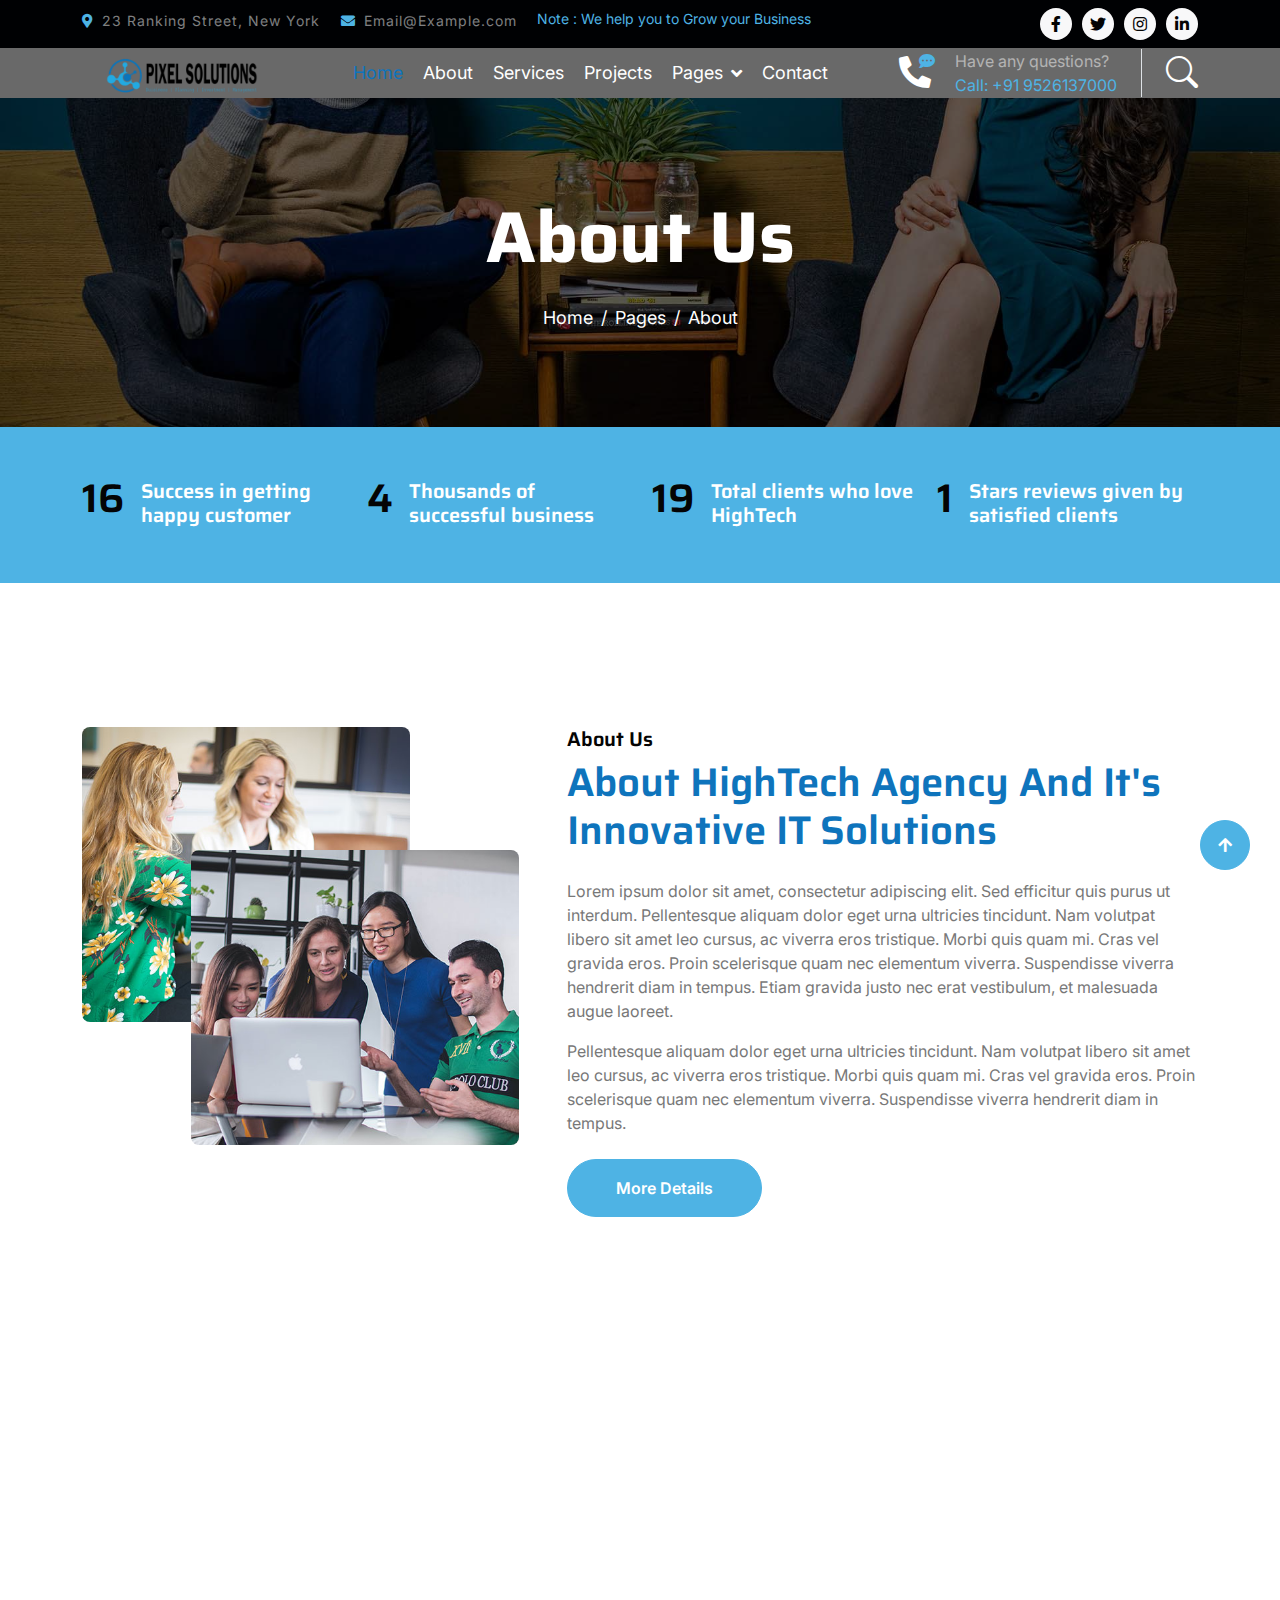
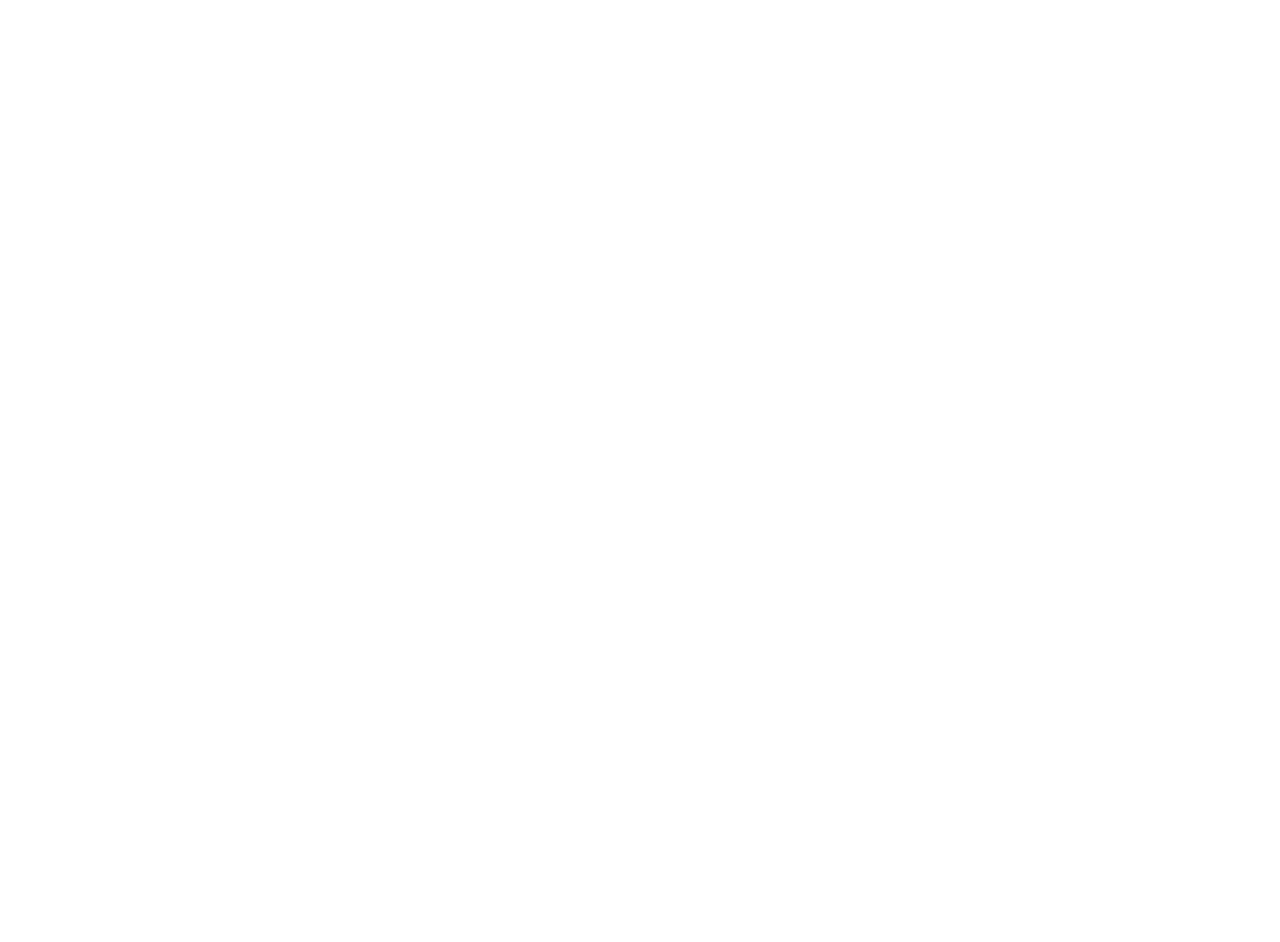
<file: about.html>
<!DOCTYPE html>
<html lang="en">

    <head>
        <meta charset="utf-8">
        <title>HighTech - IT Solutions Website Template</title>
        <meta content="width=device-width, initial-scale=1.0" name="viewport">
        <meta content="" name="keywords">
        <meta content="" name="description">

        <!-- Google Web Fonts -->
        <link rel="preconnect" href="https://fonts.googleapis.com">
        <link rel="preconnect" href="https://fonts.gstatic.com" crossorigin>
        <link href="https://fonts.googleapis.com/css2?family=Inter:wght@400;500;600&family=Saira:wght@500;600;700&display=swap" rel="stylesheet"> 

        <!-- Icon Font Stylesheet -->
        <link href="https://cdnjs.cloudflare.com/ajax/libs/font-awesome/5.10.0/css/all.min.css" rel="stylesheet">
        <link href="https://cdn.jsdelivr.net/npm/bootstrap-icons@1.4.1/font/bootstrap-icons.css" rel="stylesheet">

        <!-- Libraries Stylesheet -->
        <link href="lib/animate/animate.min.css" rel="stylesheet">
        <link href="lib/owlcarousel/assets/owl.carousel.min.css" rel="stylesheet">

        <!-- Customized Bootstrap Stylesheet -->
        <link href="css/bootstrap.min.css" rel="stylesheet">

        <!-- Template Stylesheet -->
        <link href="css/style.css" rel="stylesheet">
    </head>

    <body>
        <!-- Spinner Start -->
        <div id="spinner" class="show position-fixed translate-middle w-100 vh-100 top-50 start-50 d-flex align-items-center justify-content-center">
            <div class="spinner-grow text-primary" role="status"></div>
        </div>
        <!-- Spinner End -->

        <!-- Topbar Start -->
        <div class="container-fluid bg-dark py-2 d-none d-md-flex">
            <div class="container">
                <div class="d-flex justify-content-between topbar">
                    <div class="top-info">
                        <small class="me-3 text-white-50"><a href="#"><i class="fas fa-map-marker-alt me-2 text-secondary"></i></a>23 Ranking Street, New York</small>
                        <small class="me-3 text-white-50"><a href="#"><i class="fas fa-envelope me-2 text-secondary"></i></a>Email@Example.com</small>
                    </div>
                    <div id="note" class="text-secondary d-none d-xl-flex"><small>Note : We help you to Grow your Business</small></div>
                    <div class="top-link">
                        <a href="" class="bg-light nav-fill btn btn-sm-square rounded-circle"><i class="fab fa-facebook-f text-primary"></i></a>
                        <a href="" class="bg-light nav-fill btn btn-sm-square rounded-circle"><i class="fab fa-twitter text-primary"></i></a>
                        <a href="" class="bg-light nav-fill btn btn-sm-square rounded-circle"><i class="fab fa-instagram text-primary"></i></a>
                        <a href="" class="bg-light nav-fill btn btn-sm-square rounded-circle me-0"><i class="fab fa-linkedin-in text-primary"></i></a>
                    </div>
                </div>
            </div>
        </div>
        <!-- Topbar End -->

        <!-- Navbar Start -->
        <div class="container-fluid" style="background-color: dimgrey;">
            <div class="container">
               
               <nav class="navbar navbar-dark navbar-expand-lg py-0" style="height: 50px;">  
                    <button type="button" class="navbar-toggler me-0" data-bs-toggle="collapse" data-bs-target="#navbarCollapse">
                        <span class="navbar-toggler-icon"></span>
                    </button>
                    <img src="img/logo (3).png" alt="" width="200px" style="padding-top: 22px; " >
                    <div class="collapse navbar-collapse bg-transparent" id="navbarCollapse">
                        <div class="navbar-nav ms-auto mx-xl-auto p-0">
                          
                            <a href="index.html" class="nav-item nav-link active text-secondary">Home</a>
                            <a href="about.html" class="nav-item nav-link">About</a>
                            <a href="service.html" class="nav-item nav-link">Services</a>
                            <a href="project.html" class="nav-item nav-link">Projects</a>
                            <div class="nav-item dropdown">
                                <a href="#" class="nav-link dropdown-toggle" data-bs-toggle="dropdown">Pages</a>
                                <div class="dropdown-menu rounded">
                                    <a href="blog.html" class="dropdown-item">Our Blog</a>
                                    <a href="team.html" class="dropdown-item">Our Team</a>
                                    <a href="testimonial.html" class="dropdown-item">Testimonial</a>
                                    <a href="404.html" class="dropdown-item">404 Page</a>
                                </div>
                            </div>
                            <a href="contact.html" class="nav-item nav-link">Contact</a>
                        </div>
                    </div>
                    <div class="d-none d-xl-flex flex-shirink-0">
                        <div id="phone-tada" class="d-flex align-items-center justify-content-center me-4">
                            <a href="" class="position-relative animated tada infinite">
                                <i class="fa fa-phone-alt text-white fa-2x"></i>
                                <div class="position-absolute" style="top: -7px; left: 20px;">
                                    <span><i class="fa fa-comment-dots text-secondary"></i></span>
                                </div>
                            </a>
                        </div>
                        <div class="d-flex flex-column pe-4 border-end">
                            <span class="text-white-50">Have any questions?</span>
                            <span class="text-secondary">Call: +91 9526137000</span>
                        </div>
                        <div class="d-flex align-items-center justify-content-center ms-4 ">
                            <a href="#"><i class="bi bi-search text-white fa-2x"></i> </a>
                        </div>
                    </div>
                </nav>
            </div>
        </div>
        <!-- Navbar End -->
        <!-- Page Header Start -->
        <div class="container-fluid page-header py-5">
            <div class="container text-center py-5">
                <h1 class="display-2 text-white mb-4 animated slideInDown">About Us</h1>
                <nav aria-label="breadcrumb animated slideInDown">
                    <ol class="breadcrumb justify-content-center mb-0">
                        <li class="breadcrumb-item"><a href="#">Home</a></li>
                        <li class="breadcrumb-item"><a href="#">Pages</a></li>
                        <li class="breadcrumb-item" aria-current="page">About</li>
                    </ol>
                </nav>
            </div>
        </div>
        <!-- Page Header End -->


        <!-- Fact Start -->
        <div class="container-fluid bg-secondary py-5">
            <div class="container">
                <div class="row">
                    <div class="col-lg-3 wow fadeIn" data-wow-delay=".1s">
                        <div class="d-flex counter">
                            <h1 class="me-3 text-primary counter-value">99</h1>
                            <h5 class="text-white mt-1">Success in getting happy customer</h5>
                        </div>
                    </div>
                    <div class="col-lg-3 wow fadeIn" data-wow-delay=".3s">
                        <div class="d-flex counter">
                            <h1 class="me-3 text-primary counter-value">25</h1>
                            <h5 class="text-white mt-1">Thousands of successful business</h5>
                        </div>
                    </div>
                    <div class="col-lg-3 wow fadeIn" data-wow-delay=".5s">
                        <div class="d-flex counter">
                            <h1 class="me-3 text-primary counter-value">120</h1>
                            <h5 class="text-white mt-1">Total clients who love HighTech</h5>
                        </div>
                    </div>
                    <div class="col-lg-3 wow fadeIn" data-wow-delay=".7s">
                        <div class="d-flex counter">
                            <h1 class="me-3 text-primary counter-value">5</h1>
                            <h5 class="text-white mt-1">Stars reviews given by satisfied clients</h5>
                        </div>
                    </div>
                </div>
            </div>
        </div>
        <!-- Fact End -->


        <!-- About Start -->
        <div class="container-fluid py-5 my-5">
            <div class="container py-5">
                <div class="row g-5">
                    <div class="col-lg-5 col-md-6 col-sm-12 wow fadeIn" data-wow-delay=".3s">
                        <div class="h-100 position-relative">
                            <img src="img/about-1.jpg" class="img-fluid w-75 rounded" alt="" style="margin-bottom: 25%;">
                            <div class="position-absolute w-75" style="top: 25%; left: 25%;">
                                <img src="img/about-2.jpg" class="img-fluid w-100 rounded" alt="">
                            </div>
                        </div>
                    </div>
                    <div class="col-lg-7 col-md-6 col-sm-12 wow fadeIn" data-wow-delay=".5s">
                        <h5 class="text-primary">About Us</h5>
                        <h1 class="mb-4">About HighTech Agency And It's Innovative IT Solutions</h1>
                        <p>Lorem ipsum dolor sit amet, consectetur adipiscing elit. Sed efficitur quis purus ut interdum. Pellentesque aliquam dolor eget urna ultricies tincidunt. Nam volutpat libero sit amet leo cursus, ac viverra eros tristique. Morbi quis quam mi. Cras vel gravida eros. Proin scelerisque quam nec elementum viverra. Suspendisse viverra hendrerit diam in tempus. Etiam gravida justo nec erat vestibulum, et malesuada augue laoreet.</p>
                        <p class="mb-4">Pellentesque aliquam dolor eget urna ultricies tincidunt. Nam volutpat libero sit amet leo cursus, ac viverra eros tristique. Morbi quis quam mi. Cras vel gravida eros. Proin scelerisque quam nec elementum viverra. Suspendisse viverra hendrerit diam in tempus.</p>
                        <a href="" class="btn btn-secondary rounded-pill px-5 py-3 text-white">More Details</a>
                    </div>
                </div>
            </div>
        </div>
        <!-- About End -->


        <!-- Team Start -->
        <div class="container-fluid pb-5 mb-5 team">
            <div class="container pb-5">
                <div class="text-center mx-auto pb-5 wow fadeIn" data-wow-delay=".3s" style="max-width: 600px;">
                    <h5 class="text-primary">Our Team</h5>
                    <h1>Meet our expert Team</h1>
                </div>
                <div class="owl-carousel team-carousel wow fadeIn" data-wow-delay=".5s">
                    <div class="rounded team-item">
                        <div class="team-content">
                            <div class="team-img-icon">
                                <div class="team-img rounded-circle">
                                    <img src="img/team-1.jpg" class="img-fluid w-100 rounded-circle" alt="">
                                </div>
                                <div class="team-name text-center py-3">
                                    <h4 class="">Full Name</h4>
                                    <p class="m-0">Designation</p>
                                </div>
                                <div class="team-icon d-flex justify-content-center pb-4">
                                    <a class="btn btn-square btn-secondary text-white rounded-circle m-1" href=""><i class="fab fa-facebook-f"></i></a>
                                    <a class="btn btn-square btn-secondary text-white rounded-circle m-1" href=""><i class="fab fa-twitter"></i></a>
                                    <a class="btn btn-square btn-secondary text-white rounded-circle m-1" href=""><i class="fab fa-instagram"></i></a>
                                    <a class="btn btn-square btn-secondary text-white rounded-circle m-1" href=""><i class="fab fa-linkedin-in"></i></a>
                                </div>
                            </div>
                        </div>
                    </div>
                    <div class="rounded team-item">
                        <div class="team-content">
                            <div class="team-img-icon">
                                <div class="team-img rounded-circle">
                                    <img src="img/team-2.jpg" class="img-fluid w-100 rounded-circle" alt="">
                                </div>
                                <div class="team-name text-center py-3">
                                    <h4 class="">Full Name</h4>
                                    <p class="m-0">Designation</p>
                                </div>
                                <div class="team-icon d-flex justify-content-center pb-4">
                                    <a class="btn btn-square btn-secondary text-white rounded-circle m-1" href=""><i class="fab fa-facebook-f"></i></a>
                                    <a class="btn btn-square btn-secondary text-white rounded-circle m-1" href=""><i class="fab fa-twitter"></i></a>
                                    <a class="btn btn-square btn-secondary text-white rounded-circle m-1" href=""><i class="fab fa-instagram"></i></a>
                                    <a class="btn btn-square btn-secondary text-white rounded-circle m-1" href=""><i class="fab fa-linkedin-in"></i></a>
                                </div>
                            </div>
                        </div>
                    </div>
                    <div class="rounded team-item">
                        <div class="team-content">
                            <div class="team-img-icon">
                                <div class="team-img rounded-circle">
                                    <img src="img/team-3.jpg" class="img-fluid w-100 rounded-circle" alt="">
                                </div>
                                <div class="team-name text-center py-3">
                                    <h4 class="">Full Name</h4>
                                    <p class="m-0">Designation</p>
                                </div>
                                <div class="team-icon d-flex justify-content-center pb-4">
                                    <a class="btn btn-square btn-secondary text-white rounded-circle m-1" href=""><i class="fab fa-facebook-f"></i></a>
                                    <a class="btn btn-square btn-secondary text-white rounded-circle m-1" href=""><i class="fab fa-twitter"></i></a>
                                    <a class="btn btn-square btn-secondary text-white rounded-circle m-1" href=""><i class="fab fa-instagram"></i></a>
                                    <a class="btn btn-square btn-secondary text-white rounded-circle m-1" href=""><i class="fab fa-linkedin-in"></i></a>
                                </div>
                            </div>
                        </div>
                    </div>
                    <div class="rounded team-item">
                        <div class="team-content">
                            <div class="team-img-icon">
                                <div class="team-img rounded-circle">
                                    <img src="img/team-4.jpg" class="img-fluid w-100 rounded-circle" alt="">
                                </div>
                                <div class="team-name text-center py-3">
                                    <h4 class="">Full Name</h4>
                                    <p class="m-0">Designation</p>
                                </div>
                                <div class="team-icon d-flex justify-content-center pb-4">
                                    <a class="btn btn-square btn-secondary text-white rounded-circle m-1" href=""><i class="fab fa-facebook-f"></i></a>
                                    <a class="btn btn-square btn-secondary text-white rounded-circle m-1" href=""><i class="fab fa-twitter"></i></a>
                                    <a class="btn btn-square btn-secondary text-white rounded-circle m-1" href=""><i class="fab fa-instagram"></i></a>
                                    <a class="btn btn-square btn-secondary text-white rounded-circle m-1" href=""><i class="fab fa-linkedin-in"></i></a>
                                </div>
                            </div>
                        </div>
                    </div>
                </div>
            </div>
        </div>
        <!-- Team End -->


       <!-- Footer Start -->
       <div class="container-fluid footer bg-dark wow fadeIn" data-wow-delay=".3s">
        <div class="container pt-5 pb-4">
            <div class="row g-5">
                <div class="col-lg-3 col-md-6">
                    <a href="index.html">
                        <h1 class="text-white fw-bold d-block">High<span class="text-secondary">Tech</span> </h1>
                    </a>
                    <p class="mt-4 text-light">Lorem ipsum dolor sit amet consectetur adipisicing elit. Soluta facere delectus qui placeat inventore consectetur repellendus optio debitis.</p>
                    <div class="d-flex hightech-link">
                        <a href="" class="btn-light nav-fill btn btn-square rounded-circle me-2"><i class="fab fa-facebook-f text-primary"></i></a>
                        <a href="" class="btn-light nav-fill btn btn-square rounded-circle me-2"><i class="fab fa-twitter text-primary"></i></a>
                        <a href="" class="btn-light nav-fill btn btn-square rounded-circle me-2"><i class="fab fa-instagram text-primary"></i></a>
                        <a href="" class="btn-light nav-fill btn btn-square rounded-circle me-0"><i class="fab fa-linkedin-in text-primary"></i></a>
                    </div>
                </div>
                <div class="col-lg-3 col-md-6">
                    <a href="#" class="h3 text-secondary">Short Link</a>
                    <div class="mt-4 d-flex flex-column short-link">
                        <a href="" class="mb-2 text-white"><i class="fas fa-angle-right text-secondary me-2"></i>About us</a>
                        <a href="" class="mb-2 text-white"><i class="fas fa-angle-right text-secondary me-2"></i>Contact us</a>
                        <a href="" class="mb-2 text-white"><i class="fas fa-angle-right text-secondary me-2"></i>Our Services</a>
                        <a href="" class="mb-2 text-white"><i class="fas fa-angle-right text-secondary me-2"></i>Our Projects</a>
                        <a href="" class="mb-2 text-white"><i class="fas fa-angle-right text-secondary me-2"></i>Latest Blog</a>
                    </div>
                </div>
                <div class="col-lg-3 col-md-6">
                    <a href="#" class="h3 text-secondary">Help Link</a>
                    <div class="mt-4 d-flex flex-column help-link">
                        <a href="" class="mb-2 text-white"><i class="fas fa-angle-right text-secondary me-2"></i>Terms Of use</a>
                        <a href="" class="mb-2 text-white"><i class="fas fa-angle-right text-secondary me-2"></i>Privacy Policy</a>
                        <a href="" class="mb-2 text-white"><i class="fas fa-angle-right text-secondary me-2"></i>Helps</a>
                        <a href="" class="mb-2 text-white"><i class="fas fa-angle-right text-secondary me-2"></i>FQAs</a>
                        <a href="" class="mb-2 text-white"><i class="fas fa-angle-right text-secondary me-2"></i>Contact</a>
                    </div>
                </div>
                <div class="col-lg-3 col-md-6">
                    <a href="#" class="h3 text-secondary">Contact Us</a>
                    <div class="text-white mt-4 d-flex flex-column contact-link">
                        <a href="#" class="pb-3 text-light border-bottom border-primary" style="width: 300px;"><i class="fas fa-map-marker-alt text-secondary me-2"></i> 3rd Floor,No 60/49E,JC Chambers,Panampally Nagar,Kochi,Ernakulam,Kerala,682036</a>
                        <a href="#" class="py-3 text-light border-bottom border-primary" style="width: 300px;" ><i class="fas fa-phone-alt text-secondary me-2"></i> +91 9526137000</a>
                        <a href="#" class="py-3 text-light border-bottom border-primary" style="width: 300px;"><i class="fas fa-envelope text-secondary me-2"></i> pixelsolutionspvtltd@gmail.com</a>
                    </div>
                </div>
            </div>
            <hr class="text-light mt-5 mb-4">
            <div class="row">
                <div class="col-md-6 text-center text-md-start">
                    <span class="text-light"><a href="#" class="text-secondary"><i class="fas fa-copyright text-secondary me-2"></i>Your Site Name</a>, All right reserved.</span>
                </div>
                <div class="col-md-6 text-center text-md-end">
                    <!--/*** This template is free as long as you keep the footer author’s credit link/attribution link/backlink. If you'd like to use the template without the footer author’s credit link/attribution link/backlink, you can purchase the Credit Removal License from "https://htmlcodex.com/credit-removal". Thank you for your support. ***/-->
                    <span class="text-light">Designed By<a href="https://htmlcodex.com" class="text-secondary">HTML Codex</a> Distributed By <a href="https://themewagon.com">ThemeWagon</a></span>
                </div>
            </div>
        </div>
    </div>
    <!-- Footer End -->



        <!-- Back to Top -->
        <a href="#" class="btn btn-secondary btn-square rounded-circle back-to-top"><i class="fa fa-arrow-up text-white"></i></a>

        
        <!-- JavaScript Libraries -->
        <script src="https://ajax.googleapis.com/ajax/libs/jquery/3.6.4/jquery.min.js"></script>
        <script src="https://cdn.jsdelivr.net/npm/bootstrap@5.0.0/dist/js/bootstrap.bundle.min.js"></script>
        <script src="lib/wow/wow.min.js"></script>
        <script src="lib/easing/easing.min.js"></script>
        <script src="lib/waypoints/waypoints.min.js"></script>
        <script src="lib/owlcarousel/owl.carousel.min.js"></script>

        <!-- Template Javascript -->
        <script src="js/main.js"></script>
    </body>

</html>
</file>
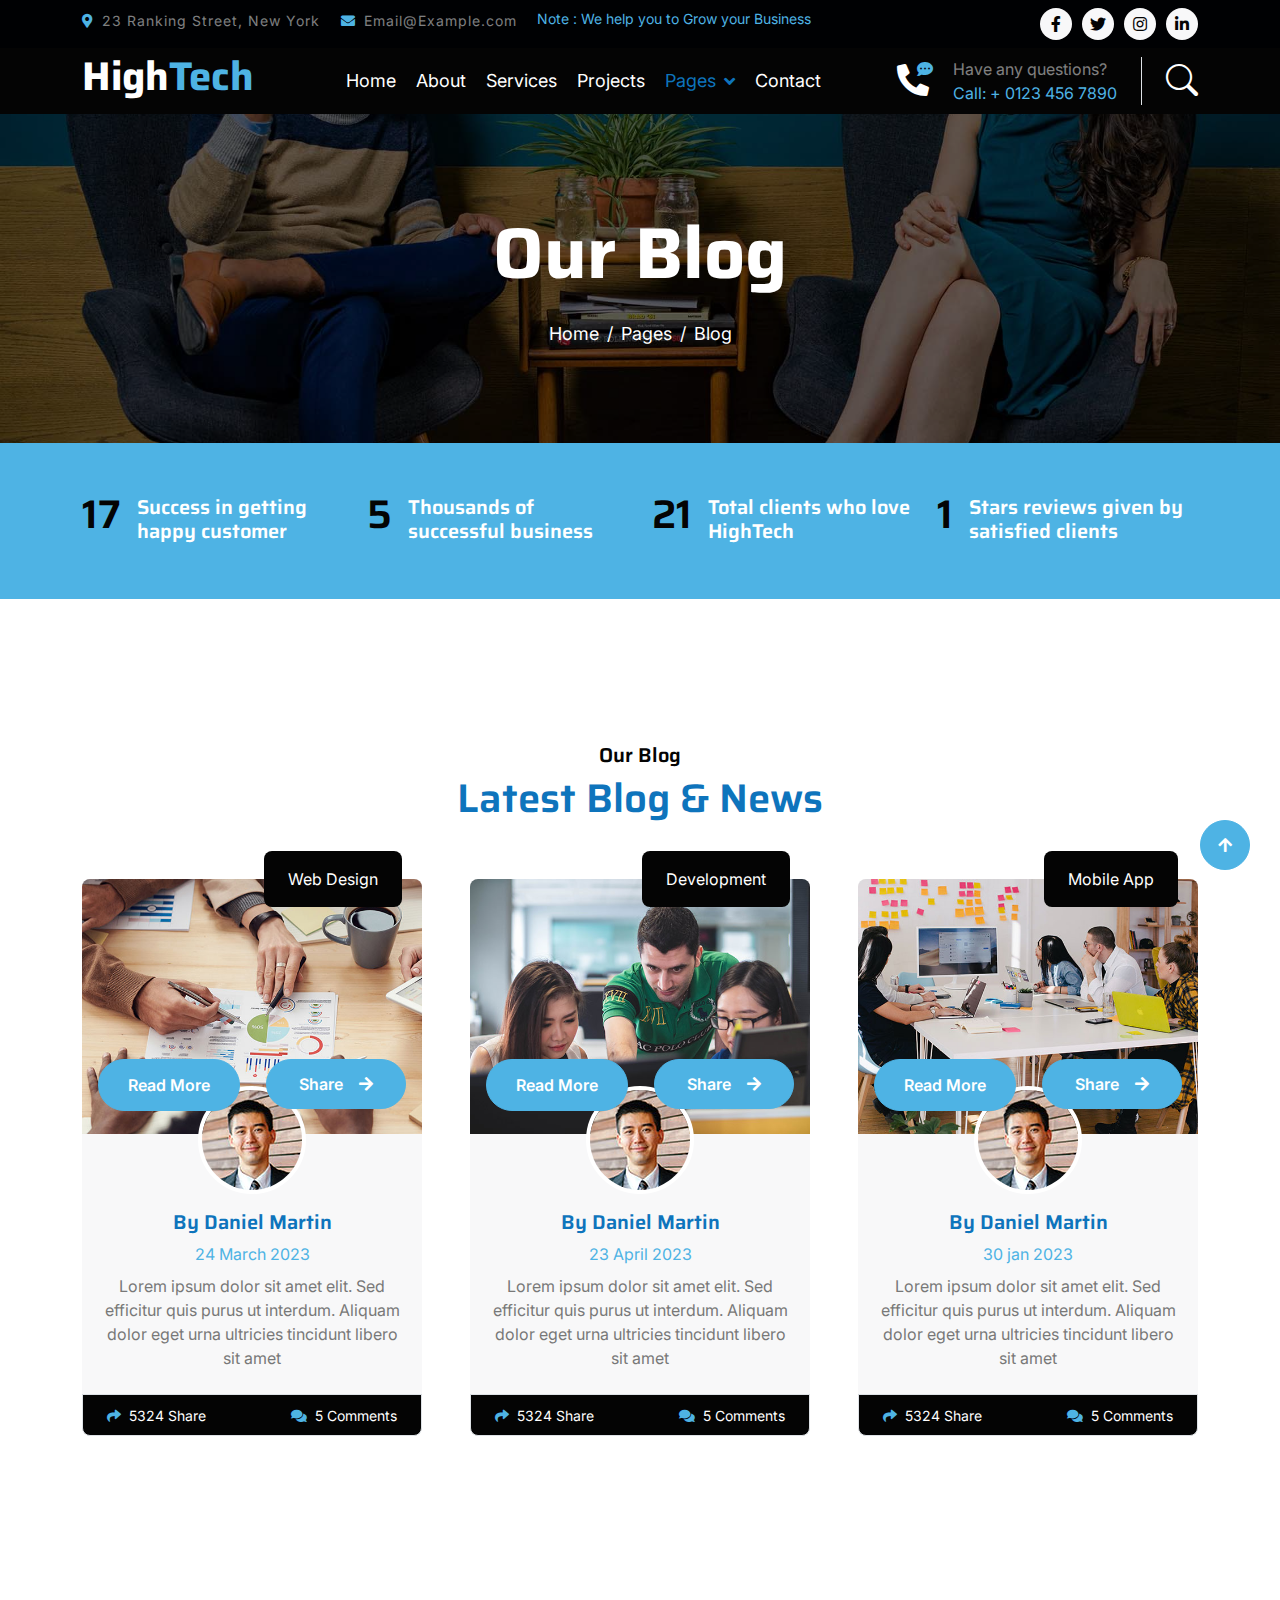
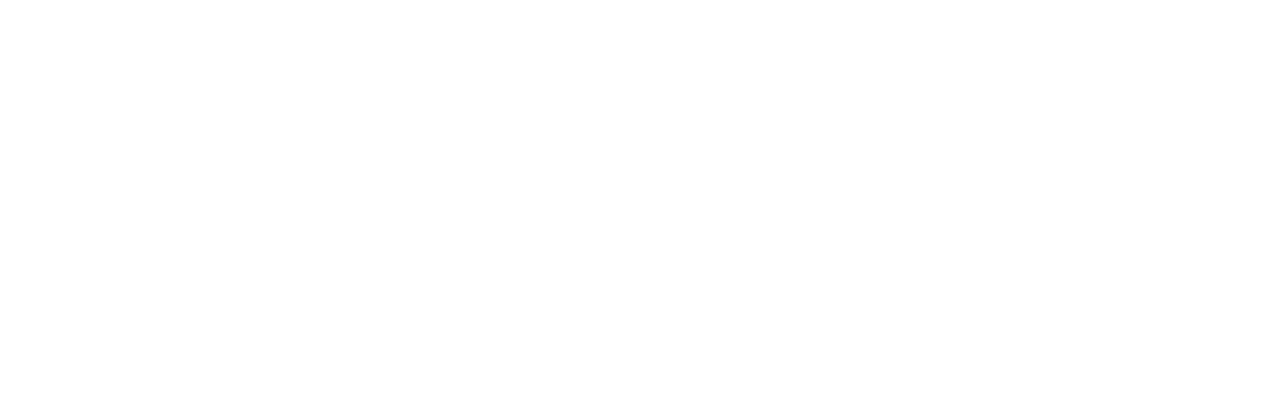
<file: blog.html>
<!DOCTYPE html>
<html lang="en">

    <head>
        <meta charset="utf-8">
        <title>HighTech - IT Solutions Website Template</title>
        <meta content="width=device-width, initial-scale=1.0" name="viewport">
        <meta content="" name="keywords">
        <meta content="" name="description">

        <!-- Google Web Fonts -->
        <link rel="preconnect" href="https://fonts.googleapis.com">
        <link rel="preconnect" href="https://fonts.gstatic.com" crossorigin>
        <link href="https://fonts.googleapis.com/css2?family=Inter:wght@400;500;600&family=Saira:wght@500;600;700&display=swap" rel="stylesheet"> 

        <!-- Icon Font Stylesheet -->
        <link href="https://cdnjs.cloudflare.com/ajax/libs/font-awesome/5.10.0/css/all.min.css" rel="stylesheet">
        <link href="https://cdn.jsdelivr.net/npm/bootstrap-icons@1.4.1/font/bootstrap-icons.css" rel="stylesheet">

        <!-- Libraries Stylesheet -->
        <link href="lib/animate/animate.min.css" rel="stylesheet">
        <link href="lib/owlcarousel/assets/owl.carousel.min.css" rel="stylesheet">

        <!-- Customized Bootstrap Stylesheet -->
        <link href="css/bootstrap.min.css" rel="stylesheet">

        <!-- Template Stylesheet -->
        <link href="css/style.css" rel="stylesheet">
    </head>

    <body>
        <!-- Spinner Start -->
        <div id="spinner" class="show position-fixed translate-middle w-100 vh-100 top-50 start-50 d-flex align-items-center justify-content-center">
            <div class="spinner-grow text-primary" role="status"></div>
        </div>
        <!-- Spinner End -->

        <!-- Topbar Start -->
        <div class="container-fluid bg-dark py-2 d-none d-md-flex">
            <div class="container">
                <div class="d-flex justify-content-between topbar">
                    <div class="top-info">
                        <small class="me-3 text-white-50"><a href="#"><i class="fas fa-map-marker-alt me-2 text-secondary"></i></a>23 Ranking Street, New York</small>
                        <small class="me-3 text-white-50"><a href="#"><i class="fas fa-envelope me-2 text-secondary"></i></a>Email@Example.com</small>
                    </div>
                    <div id="note" class="text-secondary d-none d-xl-flex"><small>Note : We help you to Grow your Business</small></div>
                    <div class="top-link">
                        <a href="" class="bg-light nav-fill btn btn-sm-square rounded-circle"><i class="fab fa-facebook-f text-primary"></i></a>
                        <a href="" class="bg-light nav-fill btn btn-sm-square rounded-circle"><i class="fab fa-twitter text-primary"></i></a>
                        <a href="" class="bg-light nav-fill btn btn-sm-square rounded-circle"><i class="fab fa-instagram text-primary"></i></a>
                        <a href="" class="bg-light nav-fill btn btn-sm-square rounded-circle me-0"><i class="fab fa-linkedin-in text-primary"></i></a>
                    </div>
                </div>
            </div>
        </div>
        <!-- Topbar End -->

        <!-- Navbar Start -->
        <div class="container-fluid bg-primary">
            <div class="container">
                <nav class="navbar navbar-dark navbar-expand-lg py-0">
                    <a href="index.html" class="navbar-brand">
                        <h1 class="text-white fw-bold d-block">High<span class="text-secondary">Tech</span> </h1>
                    </a>
                    <button type="button" class="navbar-toggler me-0" data-bs-toggle="collapse" data-bs-target="#navbarCollapse">
                        <span class="navbar-toggler-icon"></span>
                    </button>
                    <div class="collapse navbar-collapse bg-transparent" id="navbarCollapse">
                        <div class="navbar-nav ms-auto mx-xl-auto p-0">
                            <a href="index.html" class="nav-item nav-link">Home</a>
                            <a href="about.html" class="nav-item nav-link">About</a>
                            <a href="service.html" class="nav-item nav-link">Services</a>
                            <a href="project.html" class="nav-item nav-link">Projects</a>
                            <div class="nav-item dropdown">
                                <a href="#" class="nav-link dropdown-toggle active" data-bs-toggle="dropdown">Pages</a>
                                <div class="dropdown-menu rounded">
                                    <a href="blog.html" class="dropdown-item active">Our Blog</a>
                                    <a href="team.html" class="dropdown-item">Our Team</a>
                                    <a href="testimonial.html" class="dropdown-item">Testimonial</a>
                                    <a href="404.html" class="dropdown-item">404 Page</a>
                                </div>
                            </div>
                            <a href="contact.html" class="nav-item nav-link">Contact</a>
                        </div>
                    </div>
                    <div class="d-none d-xl-flex flex-shirink-0">
                        <div id="phone-tada" class="d-flex align-items-center justify-content-center me-4">
                            <a href="" class="position-relative animated tada infinite">
                                <i class="fa fa-phone-alt text-white fa-2x"></i>
                                <div class="position-absolute" style="top: -7px; left: 20px;">
                                    <span><i class="fa fa-comment-dots text-secondary"></i></span>
                                </div>
                            </a>
                        </div>
                        <div class="d-flex flex-column pe-4 border-end">
                            <span class="text-white-50">Have any questions?</span>
                            <span class="text-secondary">Call: + 0123 456 7890</span>
                        </div>
                        <div class="d-flex align-items-center justify-content-center ms-4 ">
                            <a href="#"><i class="bi bi-search text-white fa-2x"></i> </a>
                        </div>
                    </div>
                </nav>
            </div>
        </div>
        <!-- Navbar End -->

        
        <!-- Page Header Start -->
        <div class="container-fluid page-header py-5">
            <div class="container text-center py-5">
                <h1 class="display-2 text-white mb-4 animated slideInDown">Our Blog</h1>
                <nav aria-label="breadcrumb animated slideInDown">
                    <ol class="breadcrumb justify-content-center mb-0">
                        <li class="breadcrumb-item"><a href="#">Home</a></li>
                        <li class="breadcrumb-item"><a href="#">Pages</a></li>
                        <li class="breadcrumb-item" aria-current="page">Blog</li>
                    </ol>
                </nav>
            </div>
        </div>
        <!-- Page Header End -->


        <!-- Fact Start -->
        <div class="container-fluid bg-secondary py-5">
            <div class="container">
                <div class="row">
                    <div class="col-lg-3 wow fadeIn" data-wow-delay=".1s">
                        <div class="d-flex counter">
                            <h1 class="me-3 text-primary counter-value">99</h1>
                            <h5 class="text-white mt-1">Success in getting happy customer</h5>
                        </div>
                    </div>
                    <div class="col-lg-3 wow fadeIn" data-wow-delay=".3s">
                        <div class="d-flex counter">
                            <h1 class="me-3 text-primary counter-value">25</h1>
                            <h5 class="text-white mt-1">Thousands of successful business</h5>
                        </div>
                    </div>
                    <div class="col-lg-3 wow fadeIn" data-wow-delay=".5s">
                        <div class="d-flex counter">
                            <h1 class="me-3 text-primary counter-value">120</h1>
                            <h5 class="text-white mt-1">Total clients who love HighTech</h5>
                        </div>
                    </div>
                    <div class="col-lg-3 wow fadeIn" data-wow-delay=".7s">
                        <div class="d-flex counter">
                            <h1 class="me-3 text-primary counter-value">5</h1>
                            <h5 class="text-white mt-1">Stars reviews given by satisfied clients</h5>
                        </div>
                    </div>
                </div>
            </div>
        </div>
        <!-- Fact End -->


        <!-- Blog Start -->
        <div class="container-fluid blog py-5 my-5">
            <div class="container py-5">
                <div class="text-center mx-auto pb-5 wow fadeIn" data-wow-delay=".3s" style="max-width: 600px;">
                    <h5 class="text-primary">Our Blog</h5>
                    <h1>Latest Blog & News</h1>
                </div>
                <div class="row g-5 justify-content-center">
                    <div class="col-lg-6 col-xl-4 wow fadeIn" data-wow-delay=".3s">
                        <div class="blog-item position-relative bg-light rounded">
                            <img src="img/blog-1.jpg" class="img-fluid w-100 rounded-top" alt="">
                            <span class="position-absolute px-4 py-3 bg-primary text-white rounded" style="top: -28px; right: 20px;">Web Design</span>
                            <div class="blog-btn d-flex justify-content-between position-relative px-3" style="margin-top: -75px;">
                                <div class="blog-icon btn btn-secondary px-3 rounded-pill my-auto">
                                    <a href="" class="btn text-white">Read More</a>
                                </div>
                                <div class="blog-btn-icon btn btn-secondary px-4 py-3 rounded-pill ">
                                    <div class="blog-icon-1">
                                        <p class="text-white px-2">Share<i class="fa fa-arrow-right ms-3"></i></p>
                                    </div>
                                    <div class="blog-icon-2">
                                        <a href="" class="btn me-1"><i class="fab fa-facebook-f text-white"></i></a>
                                        <a href="" class="btn me-1"><i class="fab fa-twitter text-white"></i></a>
                                        <a href="" class="btn me-1"><i class="fab fa-instagram text-white"></i></a>
                                    </div>
                                </div>
                            </div>
                            <div class="blog-content text-center position-relative px-3" style="margin-top: -25px;">
                                <img src="img/admin.jpg" class="img-fluid rounded-circle border border-4 border-white mb-3" alt="">
                                <h5 class="">By Daniel Martin</h5>
                                <span class="text-secondary">24 March 2023</span>
                                <p class="py-2">Lorem ipsum dolor sit amet elit. Sed efficitur quis purus ut interdum. Aliquam dolor eget urna ultricies tincidunt libero sit amet</p>
                            </div>
                            <div class="blog-coment d-flex justify-content-between px-4 py-2 border bg-primary rounded-bottom">
                                <a href="" class="text-white"><small><i class="fas fa-share me-2 text-secondary"></i>5324 Share</small></a>
                                <a href="" class="text-white"><small><i class="fa fa-comments me-2 text-secondary"></i>5 Comments</small></a>
                            </div>
                        </div>
                    </div>
                    <div class="col-lg-6 col-xl-4 wow fadeIn" data-wow-delay=".5s">
                        <div class="blog-item position-relative bg-light rounded">
                            <img src="img/blog-2.jpg" class="img-fluid w-100 rounded-top" alt="">
                            <span class="position-absolute px-4 py-3 bg-primary text-white rounded" style="top: -28px; right: 20px;">Development</span>
                            <div class="blog-btn d-flex justify-content-between position-relative px-3" style="margin-top: -75px;">
                                <div class="blog-icon btn btn-secondary px-3 rounded-pill my-auto">
                                    <a href="" class="btn text-white ">Read More</a>
                                </div>
                                <div class="blog-btn-icon btn btn-secondary px-4 py-3 rounded-pill ">
                                    <div class="blog-icon-1">
                                        <p class="text-white px-2">Share<i class="fa fa-arrow-right ms-3"></i></p>
                                    </div>
                                    <div class="blog-icon-2">
                                        <a href="" class="btn me-1"><i class="fab fa-facebook-f text-white"></i></a>
                                        <a href="" class="btn me-1"><i class="fab fa-twitter text-white"></i></a>
                                        <a href="" class="btn me-1"><i class="fab fa-instagram text-white"></i></a>
                                    </div>
                                </div>
                            </div>
                            <div class="blog-content text-center position-relative px-3" style="margin-top: -25px;">
                                <img src="img/admin.jpg" class="img-fluid rounded-circle border border-4 border-white mb-3" alt="">
                                <h5 class="">By Daniel Martin</h5>
                                <span class="text-secondary">23 April 2023</span>
                                <p class="py-2">Lorem ipsum dolor sit amet elit. Sed efficitur quis purus ut interdum. Aliquam dolor eget urna ultricies tincidunt libero sit amet</p>
                            </div>
                            <div class="blog-coment d-flex justify-content-between px-4 py-2 border bg-primary rounded-bottom">
                                <a href="" class="text-white"><small><i class="fas fa-share me-2 text-secondary"></i>5324 Share</small></a>
                                <a href="" class="text-white"><small><i class="fa fa-comments me-2 text-secondary"></i>5 Comments</small></a>
                            </div>
                        </div>
                    </div>
                    <div class="col-lg-6 col-xl-4 wow fadeIn" data-wow-delay=".7s">
                        <div class="blog-item position-relative bg-light rounded">
                            <img src="img/blog-3.jpg" class="img-fluid w-100 rounded-top" alt="">
                            <span class="position-absolute px-4 py-3 bg-primary text-white rounded" style="top: -28px; right: 20px;">Mobile App</span>
                            <div class="blog-btn d-flex justify-content-between position-relative px-3" style="margin-top: -75px;">
                                <div class="blog-icon btn btn-secondary px-3 rounded-pill my-auto">
                                    <a href="" class="btn text-white ">Read More</a>
                                </div>
                                <div class="blog-btn-icon btn btn-secondary px-4 py-3 rounded-pill ">
                                    <div class="blog-icon-1">
                                        <p class="text-white px-2">Share<i class="fa fa-arrow-right ms-3"></i></p>
                                    </div>
                                    <div class="blog-icon-2">
                                        <a href="" class="btn me-1"><i class="fab fa-facebook-f text-white"></i></a>
                                        <a href="" class="btn me-1"><i class="fab fa-twitter text-white"></i></a>
                                        <a href="" class="btn me-1"><i class="fab fa-instagram text-white"></i></a>
                                    </div>
                                </div>
                            </div>
                            <div class="blog-content text-center position-relative px-3" style="margin-top: -25px;">
                                <img src="img/admin.jpg" class="img-fluid rounded-circle border border-4 border-white mb-3" alt="">
                                <h5 class="">By Daniel Martin</h5>
                                <span class="text-secondary">30 jan 2023</span>
                                <p class="py-2">Lorem ipsum dolor sit amet elit. Sed efficitur quis purus ut interdum. Aliquam dolor eget urna ultricies tincidunt libero sit amet</p>
                            </div>
                            <div class="blog-coments d-flex justify-content-between px-4 py-2 border bg-primary rounded-bottom">
                                <a href="" class="text-white"><small><i class="fas fa-share me-2 text-secondary"></i>5324 Share</small></a>
                                <a href="" class="text-white"><small><i class="fa fa-comments me-2 text-secondary"></i>5 Comments</small></a>
                            </div>
                        </div>
                    </div>
                </div>
            </div>
        </div>
        <!-- Blog End -->


        <!-- Footer Start -->
         <div class="container-fluid footer bg-dark wow fadeIn" data-wow-delay=".3s">
            <div class="container pt-5 pb-4">
                <div class="row g-5">
                    <div class="col-lg-3 col-md-6">
                        <a href="index.html">
                            <h1 class="text-white fw-bold d-block">High<span class="text-secondary">Tech</span> </h1>
                        </a>
                        <p class="mt-4 text-light">Lorem ipsum dolor sit amet consectetur adipisicing elit. Soluta facere delectus qui placeat inventore consectetur repellendus optio debitis.</p>
                        <div class="d-flex hightech-link">
                            <a href="" class="btn-light nav-fill btn btn-square rounded-circle me-2"><i class="fab fa-facebook-f text-primary"></i></a>
                            <a href="" class="btn-light nav-fill btn btn-square rounded-circle me-2"><i class="fab fa-twitter text-primary"></i></a>
                            <a href="" class="btn-light nav-fill btn btn-square rounded-circle me-2"><i class="fab fa-instagram text-primary"></i></a>
                            <a href="" class="btn-light nav-fill btn btn-square rounded-circle me-0"><i class="fab fa-linkedin-in text-primary"></i></a>
                        </div>
                    </div>
                    <div class="col-lg-3 col-md-6">
                        <a href="#" class="h3 text-secondary">Short Link</a>
                        <div class="mt-4 d-flex flex-column short-link">
                            <a href="" class="mb-2 text-white"><i class="fas fa-angle-right text-secondary me-2"></i>About us</a>
                            <a href="" class="mb-2 text-white"><i class="fas fa-angle-right text-secondary me-2"></i>Contact us</a>
                            <a href="" class="mb-2 text-white"><i class="fas fa-angle-right text-secondary me-2"></i>Our Services</a>
                            <a href="" class="mb-2 text-white"><i class="fas fa-angle-right text-secondary me-2"></i>Our Projects</a>
                            <a href="" class="mb-2 text-white"><i class="fas fa-angle-right text-secondary me-2"></i>Latest Blog</a>
                        </div>
                    </div>
                    <div class="col-lg-3 col-md-6">
                        <a href="#" class="h3 text-secondary">Help Link</a>
                        <div class="mt-4 d-flex flex-column help-link">
                            <a href="" class="mb-2 text-white"><i class="fas fa-angle-right text-secondary me-2"></i>Terms Of use</a>
                            <a href="" class="mb-2 text-white"><i class="fas fa-angle-right text-secondary me-2"></i>Privacy Policy</a>
                            <a href="" class="mb-2 text-white"><i class="fas fa-angle-right text-secondary me-2"></i>Helps</a>
                            <a href="" class="mb-2 text-white"><i class="fas fa-angle-right text-secondary me-2"></i>FQAs</a>
                            <a href="" class="mb-2 text-white"><i class="fas fa-angle-right text-secondary me-2"></i>Contact</a>
                        </div>
                    </div>
                    <div class="col-lg-3 col-md-6">
                        <a href="#" class="h3 text-secondary">Contact Us</a>
                        <div class="text-white mt-4 d-flex flex-column contact-link">
                            <a href="#" class="pb-3 text-light border-bottom border-primary"><i class="fas fa-map-marker-alt text-secondary me-2"></i> 123 Street, New York, USA</a>
                            <a href="#" class="py-3 text-light border-bottom border-primary"><i class="fas fa-phone-alt text-secondary me-2"></i> +123 456 7890</a>
                            <a href="#" class="py-3 text-light border-bottom border-primary"><i class="fas fa-envelope text-secondary me-2"></i> info@exmple.con</a>
                        </div>
                    </div>
                </div>
                <hr class="text-light mt-5 mb-4">
                <div class="row">
                    <div class="col-md-6 text-center text-md-start">
                        <span class="text-light"><a href="#" class="text-secondary"><i class="fas fa-copyright text-secondary me-2"></i>Your Site Name</a>, All right reserved.</span>
                    </div>
                    <div class="col-md-6 text-center text-md-end">
                        <!--/*** This template is free as long as you keep the footer author’s credit link/attribution link/backlink. If you'd like to use the template without the footer author’s credit link/attribution link/backlink, you can purchase the Credit Removal License from "https://htmlcodex.com/credit-removal". Thank you for your support. ***/-->
                        <span class="text-light">Designed By<a href="https://htmlcodex.com" class="text-secondary">HTML Codex</a> Distributed By <a href="https://themewagon.com">ThemeWagon</a></span>
                    </div>
                </div>
            </div>
        </div>
        <!-- Footer End -->


        <!-- Back to Top -->
        <a href="#" class="btn btn-secondary btn-square rounded-circle back-to-top"><i class="fa fa-arrow-up text-white"></i></a>

        
        <!-- JavaScript Libraries -->
        <script src="https://ajax.googleapis.com/ajax/libs/jquery/3.6.4/jquery.min.js"></script>
        <script src="https://cdn.jsdelivr.net/npm/bootstrap@5.0.0/dist/js/bootstrap.bundle.min.js"></script>
        <script src="lib/wow/wow.min.js"></script>
        <script src="lib/easing/easing.min.js"></script>
        <script src="lib/waypoints/waypoints.min.js"></script>
        <script src="lib/owlcarousel/owl.carousel.min.js"></script>

        <!-- Template Javascript -->
        <script src="js/main.js"></script>
    </body>

</html>
</file>
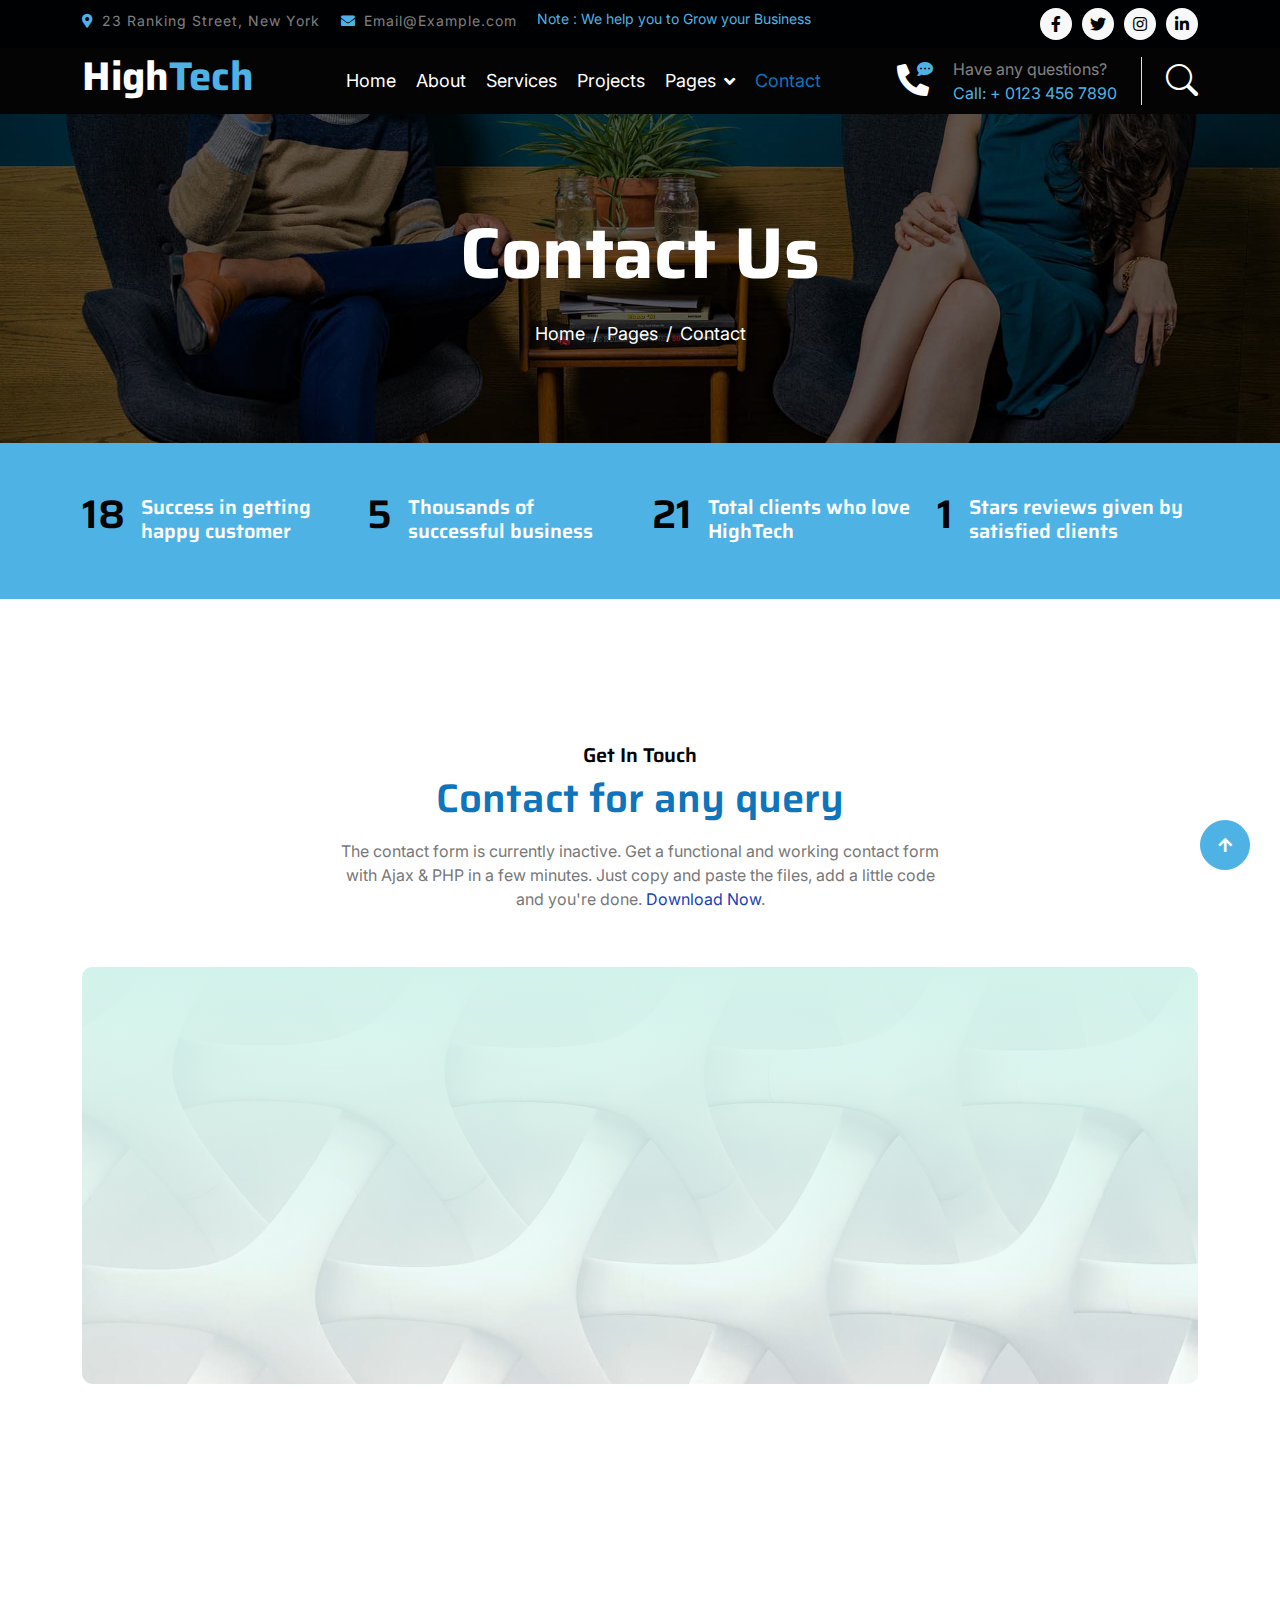
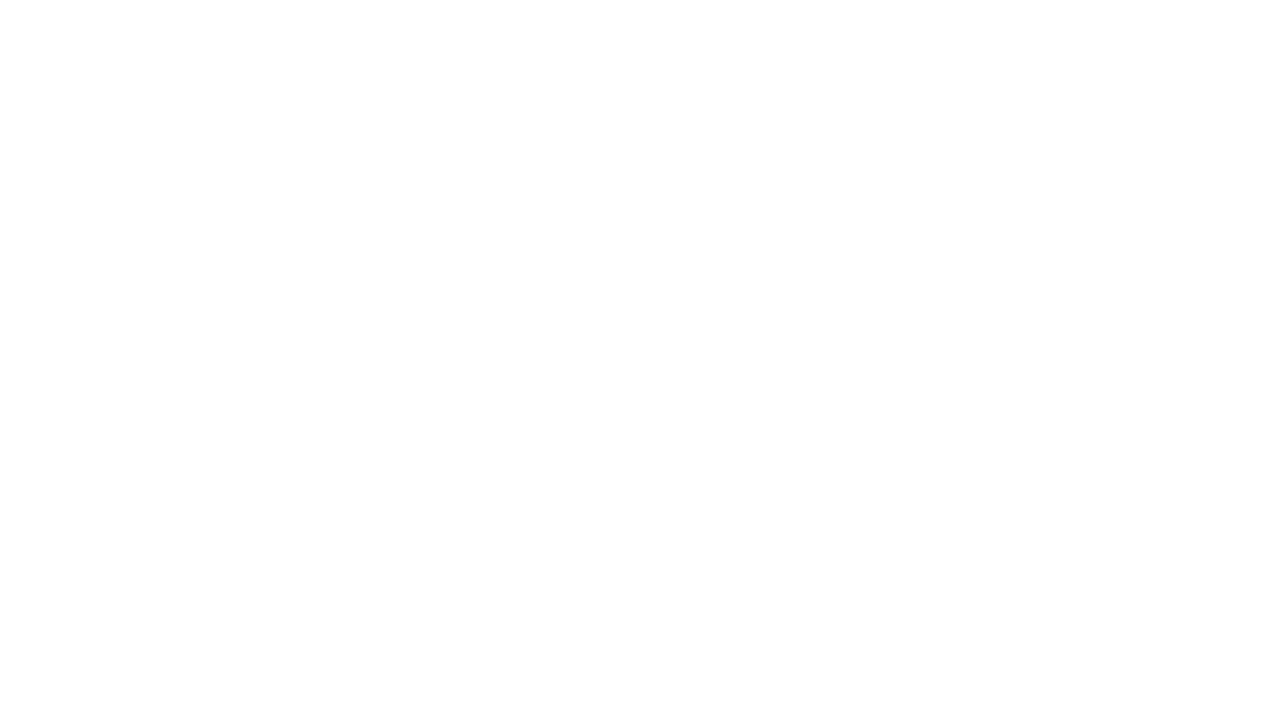
<file: contact copy.html>
<!DOCTYPE html>
<html lang="en">

    <head>
        <meta charset="utf-8">
        <title>HighTech - IT Solutions Website Template</title>
        <meta content="width=device-width, initial-scale=1.0" name="viewport">
        <meta content="" name="keywords">
        <meta content="" name="description">

        <!-- Google Web Fonts -->
        <link rel="preconnect" href="https://fonts.googleapis.com">
        <link rel="preconnect" href="https://fonts.gstatic.com" crossorigin>
        <link href="https://fonts.googleapis.com/css2?family=Inter:wght@400;500;600&family=Saira:wght@500;600;700&display=swap" rel="stylesheet"> 

        <!-- Icon Font Stylesheet -->
        <link href="https://cdnjs.cloudflare.com/ajax/libs/font-awesome/5.10.0/css/all.min.css" rel="stylesheet">
        <link href="https://cdn.jsdelivr.net/npm/bootstrap-icons@1.4.1/font/bootstrap-icons.css" rel="stylesheet">

        <!-- Libraries Stylesheet -->
        <link href="lib/animate/animate.min.css" rel="stylesheet">
        <link href="lib/owlcarousel/assets/owl.carousel.min.css" rel="stylesheet">

        <!-- Customized Bootstrap Stylesheet -->
        <link href="css/bootstrap.min.css" rel="stylesheet">

        <!-- Template Stylesheet -->
        <link href="css/style.css" rel="stylesheet">
    </head>

    <body>
        <!-- Spinner Start -->
        <div id="spinner" class="show position-fixed translate-middle w-100 vh-100 top-50 start-50 d-flex align-items-center justify-content-center">
            <div class="spinner-grow text-primary" role="status"></div>
        </div>
        <!-- Spinner End -->

        <!-- Topbar Start -->
        <div class="container-fluid bg-dark py-2 d-none d-md-flex">
            <div class="container">
                <div class="d-flex justify-content-between topbar">
                    <div class="top-info">
                        <small class="me-3 text-white-50"><a href="#"><i class="fas fa-map-marker-alt me-2 text-secondary"></i></a>23 Ranking Street, New York</small>
                        <small class="me-3 text-white-50"><a href="#"><i class="fas fa-envelope me-2 text-secondary"></i></a>Email@Example.com</small>
                    </div>
                    <div id="note" class="text-secondary d-none d-xl-flex"><small>Note : We help you to Grow your Business</small></div>
                    <div class="top-link">
                        <a href="" class="bg-light nav-fill btn btn-sm-square rounded-circle"><i class="fab fa-facebook-f text-primary"></i></a>
                        <a href="" class="bg-light nav-fill btn btn-sm-square rounded-circle"><i class="fab fa-twitter text-primary"></i></a>
                        <a href="" class="bg-light nav-fill btn btn-sm-square rounded-circle"><i class="fab fa-instagram text-primary"></i></a>
                        <a href="" class="bg-light nav-fill btn btn-sm-square rounded-circle me-0"><i class="fab fa-linkedin-in text-primary"></i></a>
                    </div>
                </div>
            </div>
        </div>
        <!-- Topbar End -->

        <!-- Navbar Start -->
        <div class="container-fluid bg-primary">
            <div class="container">
                <nav class="navbar navbar-dark navbar-expand-lg py-0">
                    <a href="index.html" class="navbar-brand">
                        <h1 class="text-white fw-bold d-block">High<span class="text-secondary">Tech</span> </h1>
                    </a>
                    <button type="button" class="navbar-toggler me-0" data-bs-toggle="collapse" data-bs-target="#navbarCollapse">
                        <span class="navbar-toggler-icon"></span>
                    </button>
                    <div class="collapse navbar-collapse bg-transparent" id="navbarCollapse">
                        <div class="navbar-nav ms-auto mx-xl-auto p-0">
                            <a href="index.html" class="nav-item nav-link">Home</a>
                            <a href="about.html" class="nav-item nav-link">About</a>
                            <a href="service.html" class="nav-item nav-link">Services</a>
                            <a href="project.html" class="nav-item nav-link">Projects</a>
                            <div class="nav-item dropdown">
                                <a href="#" class="nav-link dropdown-toggle" data-bs-toggle="dropdown">Pages</a>
                                <div class="dropdown-menu rounded">
                                    <a href="blog.html" class="dropdown-item">Our Blog</a>
                                    <a href="team.html" class="dropdown-item">Our Team</a>
                                    <a href="testimonial.html" class="dropdown-item">Testimonial</a>
                                    <a href="404.html" class="dropdown-item">404 Page</a>
                                </div>
                            </div>
                            <a href="contact.html" class="nav-item nav-link active">Contact</a>
                        </div>
                    </div>
                    <div class="d-none d-xl-flex flex-shirink-0">
                        <div id="phone-tada" class="d-flex align-items-center justify-content-center me-4">
                            <a href="" class="position-relative animated tada infinite">
                                <i class="fa fa-phone-alt text-white fa-2x"></i>
                                <div class="position-absolute" style="top: -7px; left: 20px;">
                                    <span><i class="fa fa-comment-dots text-secondary"></i></span>
                                </div>
                            </a>
                        </div>
                        <div class="d-flex flex-column pe-4 border-end">
                            <span class="text-white-50">Have any questions?</span>
                            <span class="text-secondary">Call: + 0123 456 7890</span>
                        </div>
                        <div class="d-flex align-items-center justify-content-center ms-4 ">
                            <a href="#"><i class="bi bi-search text-white fa-2x"></i> </a>
                        </div>
                    </div>
                </nav>
            </div>
        </div>
        <!-- Navbar End -->

        
        <!-- Page Header Start -->
        <div class="container-fluid page-header py-5">
            <div class="container text-center py-5">
                <h1 class="display-2 text-white mb-4 animated slideInDown">Contact Us</h1>
                <nav aria-label="breadcrumb animated slideInDown">
                    <ol class="breadcrumb justify-content-center mb-0">
                        <li class="breadcrumb-item"><a href="#">Home</a></li>
                        <li class="breadcrumb-item"><a href="#">Pages</a></li>
                        <li class="breadcrumb-item" aria-current="page">Contact</li>
                    </ol>
                </nav>
            </div>
        </div>
        <!-- Page Header End -->


        <!-- Fact Start -->
        <div class="container-fluid bg-secondary py-5">
            <div class="container">
                <div class="row">
                    <div class="col-lg-3 wow fadeIn" data-wow-delay=".1s">
                        <div class="d-flex counter">
                            <h1 class="me-3 text-primary counter-value">99</h1>
                            <h5 class="text-white mt-1">Success in getting happy customer</h5>
                        </div>
                    </div>
                    <div class="col-lg-3 wow fadeIn" data-wow-delay=".3s">
                        <div class="d-flex counter">
                            <h1 class="me-3 text-primary counter-value">25</h1>
                            <h5 class="text-white mt-1">Thousands of successful business</h5>
                        </div>
                    </div>
                    <div class="col-lg-3 wow fadeIn" data-wow-delay=".5s">
                        <div class="d-flex counter">
                            <h1 class="me-3 text-primary counter-value">120</h1>
                            <h5 class="text-white mt-1">Total clients who love HighTech</h5>
                        </div>
                    </div>
                    <div class="col-lg-3 wow fadeIn" data-wow-delay=".7s">
                        <div class="d-flex counter">
                            <h1 class="me-3 text-primary counter-value">5</h1>
                            <h5 class="text-white mt-1">Stars reviews given by satisfied clients</h5>
                        </div>
                    </div>
                </div>
            </div>
        </div>
        <!-- Fact End -->


        <!-- Contact Start -->
        <div class="container-fluid py-5 mt-5">
            <div class="container py-5">
                <div class="text-center mx-auto pb-5 wow fadeIn" data-wow-delay=".3s" style="max-width: 600px;">
                    <h5 class="text-primary">Get In Touch</h5>
                    <h1 class="mb-3">Contact for any query</h1>
                    <p class="mb-2">The contact form is currently inactive. Get a functional and working contact form with Ajax & PHP in a few minutes. Just copy and paste the files, add a little code and you're done. <a href="https://htmlcodex.com/contact-form">Download Now</a>.</p>
                </div>
                <div class="contact-detail position-relative p-5">
                    <div class="row g-5 mb-5 justify-content-center">
                        <div class="col-xl-4 col-lg-6 wow fadeIn" data-wow-delay=".3s">
                            <div class="d-flex bg-light p-3 rounded">
                                <div class="flex-shrink-0 btn-square bg-secondary rounded-circle" style="width: 64px; height: 64px;">
                                    <i class="fas fa-map-marker-alt text-white"></i>
                                </div>
                                <div class="ms-3">
                                    <h4 class="text-primary">Address</h4>
                                    <a href="https://goo.gl/maps/Zd4BCynmTb98ivUJ6" target="_blank" class="h5">23 rank Str, NY</a>
                                </div>
                            </div>
                        </div>
                        <div class="col-xl-4 col-lg-6 wow fadeIn" data-wow-delay=".5s">
                            <div class="d-flex bg-light p-3 rounded">
                                <div class="flex-shrink-0 btn-square bg-secondary rounded-circle" style="width: 64px; height: 64px;">
                                    <i class="fa fa-phone text-white"></i>
                                </div>
                                <div class="ms-3">
                                    <h4 class="text-primary">Call Us</h4>
                                    <a class="h5" href="tel:+0123456789" target="_blank">+012 3456 7890</a>
                                </div>
                            </div>
                        </div>
                        <div class="col-xl-4 col-lg-6 wow fadeIn" data-wow-delay=".7s">
                            <div class="d-flex bg-light p-3 rounded">
                                <div class="flex-shrink-0 btn-square bg-secondary rounded-circle" style="width: 64px; height: 64px;">
                                    <i class="fa fa-envelope text-white"></i>
                                </div>
                                <div class="ms-3">
                                    <h4 class="text-primary">Email Us</h4>
                                    <a class="h5" href="mailto:info@example.com" target="_blank">info@example.com</a>
                                </div>
                            </div>
                        </div>
                    </div>
                    <div class="row g-5">
                        <div class="col-lg-6 wow fadeIn" data-wow-delay=".3s">
                            <div class="p-5 h-100 rounded contact-map">
                                <iframe class="rounded w-100 h-100" src="https://www.google.com/maps/embed?pb=!1m18!1m12!1m3!1d3025.4710403339755!2d-73.82241512404069!3d40.685622471397615!2m3!1f0!2f0!3f0!3m2!1i1024!2i768!4f13.1!3m3!1m2!1s0x89c26749046ee14f%3A0xea672968476d962c!2s123rd%20St%2C%20Queens%2C%20NY%2C%20USA!5e0!3m2!1sen!2sbd!4v1686493221834!5m2!1sen!2sbd" style="border:0;" allowfullscreen="" loading="lazy" referrerpolicy="no-referrer-when-downgrade"></iframe>
                            </div>
                        </div>
                        <div class="col-lg-6 wow fadeIn" data-wow-delay=".5s">
                            <div class="p-5 rounded contact-form">
                                <div class="mb-4">
                                    <input type="text" class="form-control border-0 py-3" placeholder="Your Name">
                                </div>
                                <div class="mb-4">
                                    <input type="email" class="form-control border-0 py-3" placeholder="Your Email">
                                </div>
                                <div class="mb-4">
                                    <input type="text" class="form-control border-0 py-3" placeholder="Project">
                                </div>
                                <div class="mb-4">
                                    <textarea class="w-100 form-control border-0 py-3" rows="6" cols="10" placeholder="Message"></textarea>
                                </div>
                                <div class="text-start">
                                    <button class="btn bg-primary text-white py-3 px-5" type="button">Send Message</button>
                                </div>
                            </div>
                        </div>
                    </div>
                </div>
            </div> 
        </div>
        <!-- Contact End -->


        <!-- Footer Start -->
         <div class="container-fluid footer bg-dark wow fadeIn" data-wow-delay=".3s">
            <div class="container pt-5 pb-4">
                <div class="row g-5">
                    <div class="col-lg-3 col-md-6">
                        <a href="index.html">
                            <h1 class="text-white fw-bold d-block">High<span class="text-secondary">Tech</span> </h1>
                        </a>
                        <p class="mt-4 text-light">Lorem ipsum dolor sit amet consectetur adipisicing elit. Soluta facere delectus qui placeat inventore consectetur repellendus optio debitis.</p>
                        <div class="d-flex hightech-link">
                            <a href="" class="btn-light nav-fill btn btn-square rounded-circle me-2"><i class="fab fa-facebook-f text-primary"></i></a>
                            <a href="" class="btn-light nav-fill btn btn-square rounded-circle me-2"><i class="fab fa-twitter text-primary"></i></a>
                            <a href="" class="btn-light nav-fill btn btn-square rounded-circle me-2"><i class="fab fa-instagram text-primary"></i></a>
                            <a href="" class="btn-light nav-fill btn btn-square rounded-circle me-0"><i class="fab fa-linkedin-in text-primary"></i></a>
                        </div>
                    </div>
                    <div class="col-lg-3 col-md-6">
                        <a href="#" class="h3 text-secondary">Short Link</a>
                        <div class="mt-4 d-flex flex-column short-link">
                            <a href="" class="mb-2 text-white"><i class="fas fa-angle-right text-secondary me-2"></i>About us</a>
                            <a href="" class="mb-2 text-white"><i class="fas fa-angle-right text-secondary me-2"></i>Contact us</a>
                            <a href="" class="mb-2 text-white"><i class="fas fa-angle-right text-secondary me-2"></i>Our Services</a>
                            <a href="" class="mb-2 text-white"><i class="fas fa-angle-right text-secondary me-2"></i>Our Projects</a>
                            <a href="" class="mb-2 text-white"><i class="fas fa-angle-right text-secondary me-2"></i>Latest Blog</a>
                        </div>
                    </div>
                    <div class="col-lg-3 col-md-6">
                        <a href="#" class="h3 text-secondary">Help Link</a>
                        <div class="mt-4 d-flex flex-column help-link">
                            <a href="" class="mb-2 text-white"><i class="fas fa-angle-right text-secondary me-2"></i>Terms Of use</a>
                            <a href="" class="mb-2 text-white"><i class="fas fa-angle-right text-secondary me-2"></i>Privacy Policy</a>
                            <a href="" class="mb-2 text-white"><i class="fas fa-angle-right text-secondary me-2"></i>Helps</a>
                            <a href="" class="mb-2 text-white"><i class="fas fa-angle-right text-secondary me-2"></i>FQAs</a>
                            <a href="" class="mb-2 text-white"><i class="fas fa-angle-right text-secondary me-2"></i>Contact</a>
                        </div>
                    </div>
                    <div class="col-lg-3 col-md-6">
                        <a href="#" class="h3 text-secondary">Contact Us</a>
                        <div class="text-white mt-4 d-flex flex-column contact-link">
                            <a href="#" class="pb-3 text-light border-bottom border-primary"><i class="fas fa-map-marker-alt text-secondary me-2"></i> 123 Street, New York, USA</a>
                            <a href="#" class="py-3 text-light border-bottom border-primary"><i class="fas fa-phone-alt text-secondary me-2"></i> +123 456 7890</a>
                            <a href="#" class="py-3 text-light border-bottom border-primary"><i class="fas fa-envelope text-secondary me-2"></i> info@exmple.con</a>
                        </div>
                    </div>
                </div>
                <hr class="text-light mt-5 mb-4">
                <div class="row">
                    <div class="col-md-6 text-center text-md-start">
                        <span class="text-light"><a href="#" class="text-secondary"><i class="fas fa-copyright text-secondary me-2"></i>Your Site Name</a>, All right reserved.</span>
                    </div>
                    <div class="col-md-6 text-center text-md-end">
                        <!--/*** This template is free as long as you keep the footer author’s credit link/attribution link/backlink. If you'd like to use the template without the footer author’s credit link/attribution link/backlink, you can purchase the Credit Removal License from "https://htmlcodex.com/credit-removal". Thank you for your support. ***/-->
                        <span class="text-light">Designed By<a href="https://htmlcodex.com" class="text-secondary">HTML Codex</a> Distributed By <a href="https://themewagon.com">ThemeWagon</a></span>
                    </div>
                </div>
            </div>
        </div>
        <!-- Footer End -->


        <!-- Back to Top -->
        <a href="#" class="btn btn-secondary btn-square rounded-circle back-to-top"><i class="fa fa-arrow-up text-white"></i></a>

        
        <!-- JavaScript Libraries -->
        <script src="https://ajax.googleapis.com/ajax/libs/jquery/3.6.4/jquery.min.js"></script>
        <script src="https://cdn.jsdelivr.net/npm/bootstrap@5.0.0/dist/js/bootstrap.bundle.min.js"></script>
        <script src="lib/wow/wow.min.js"></script>
        <script src="lib/easing/easing.min.js"></script>
        <script src="lib/waypoints/waypoints.min.js"></script>
        <script src="lib/owlcarousel/owl.carousel.min.js"></script>

        <!-- Template Javascript -->
        <script src="js/main.js"></script>
    </body>

</html>
</file>
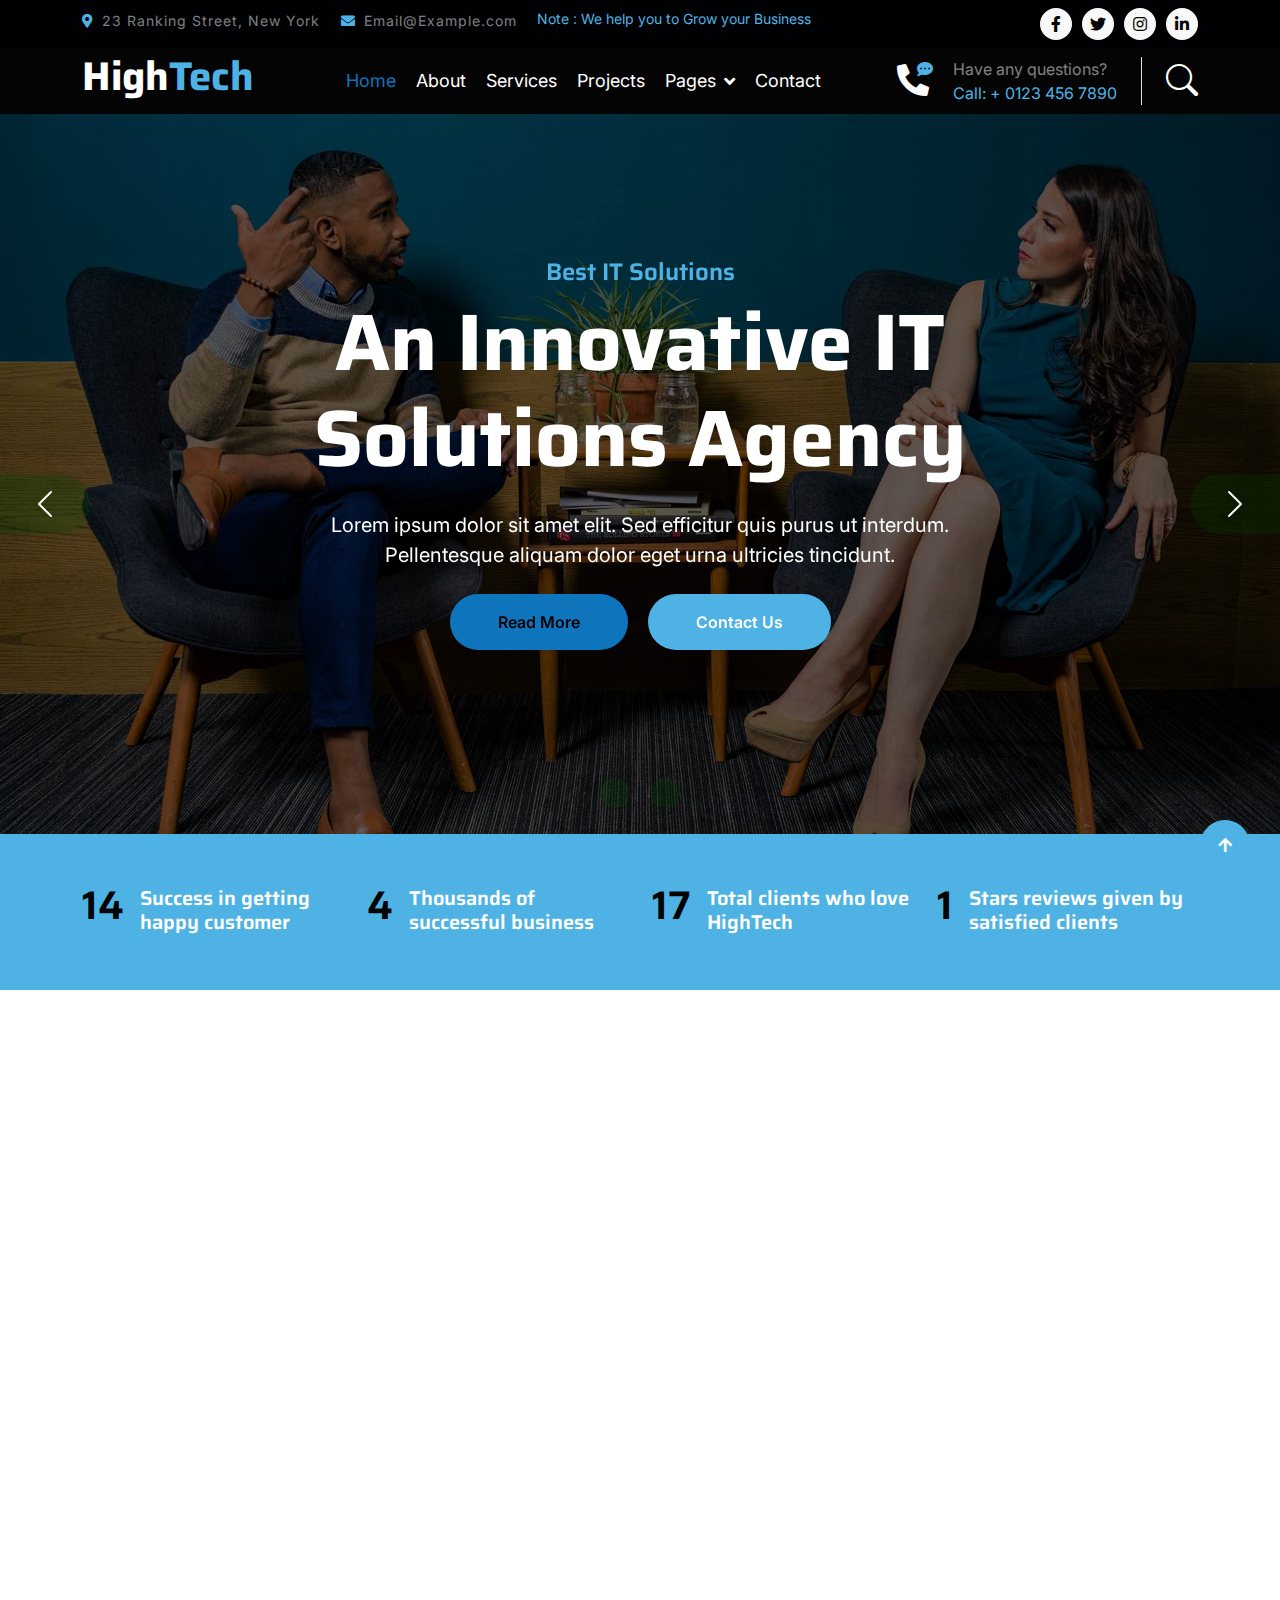
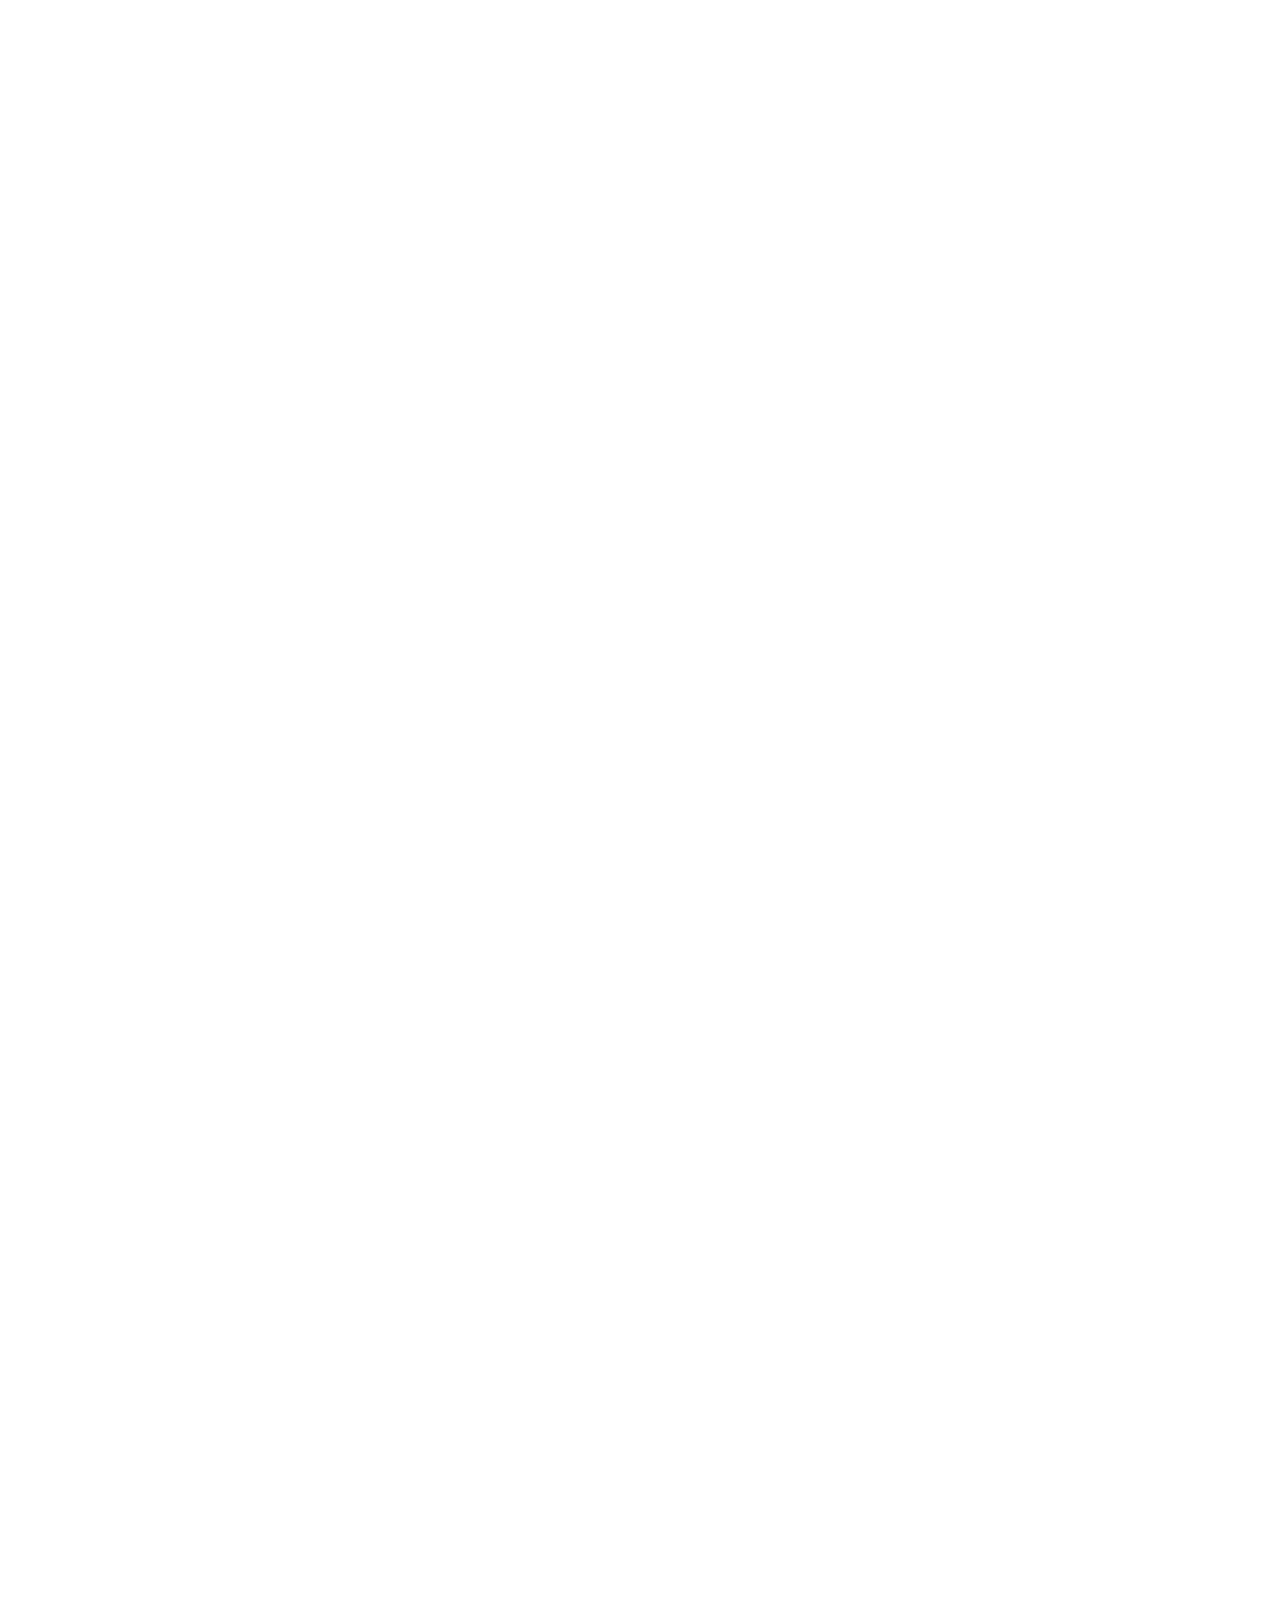
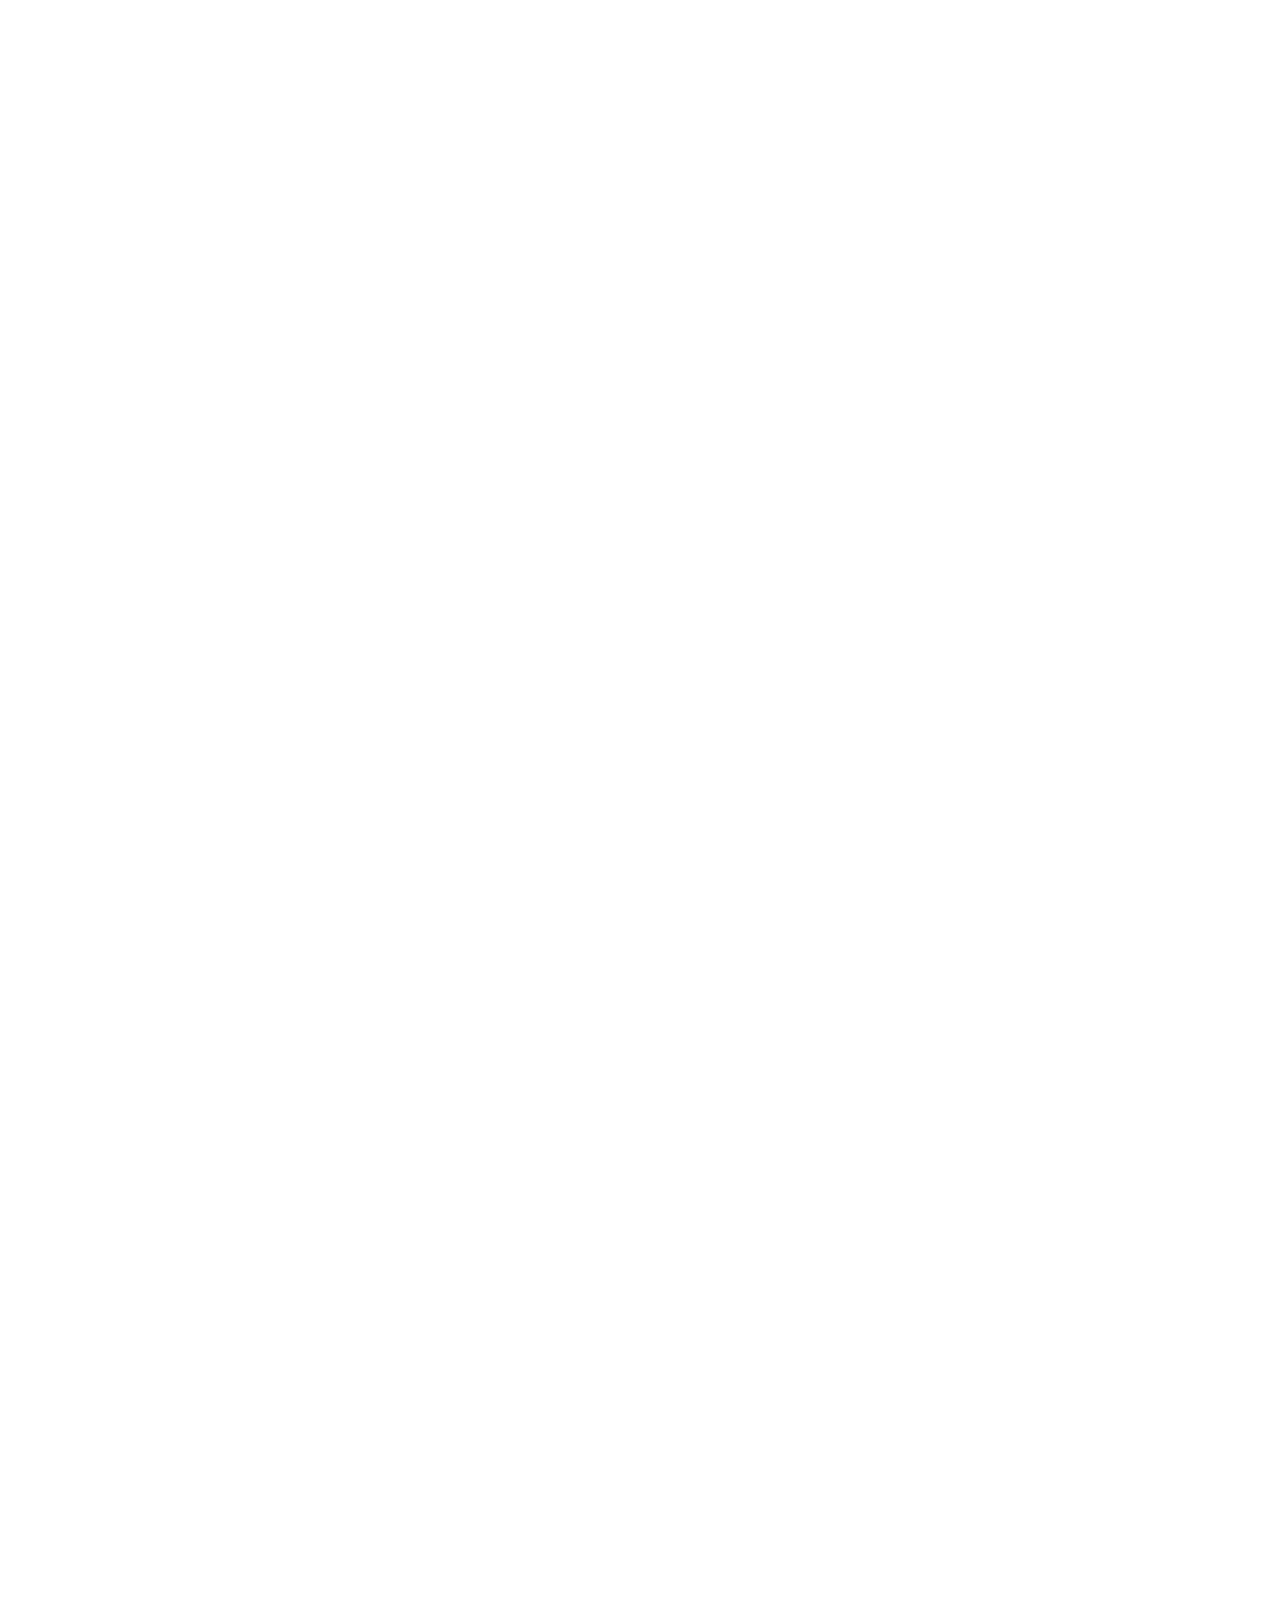
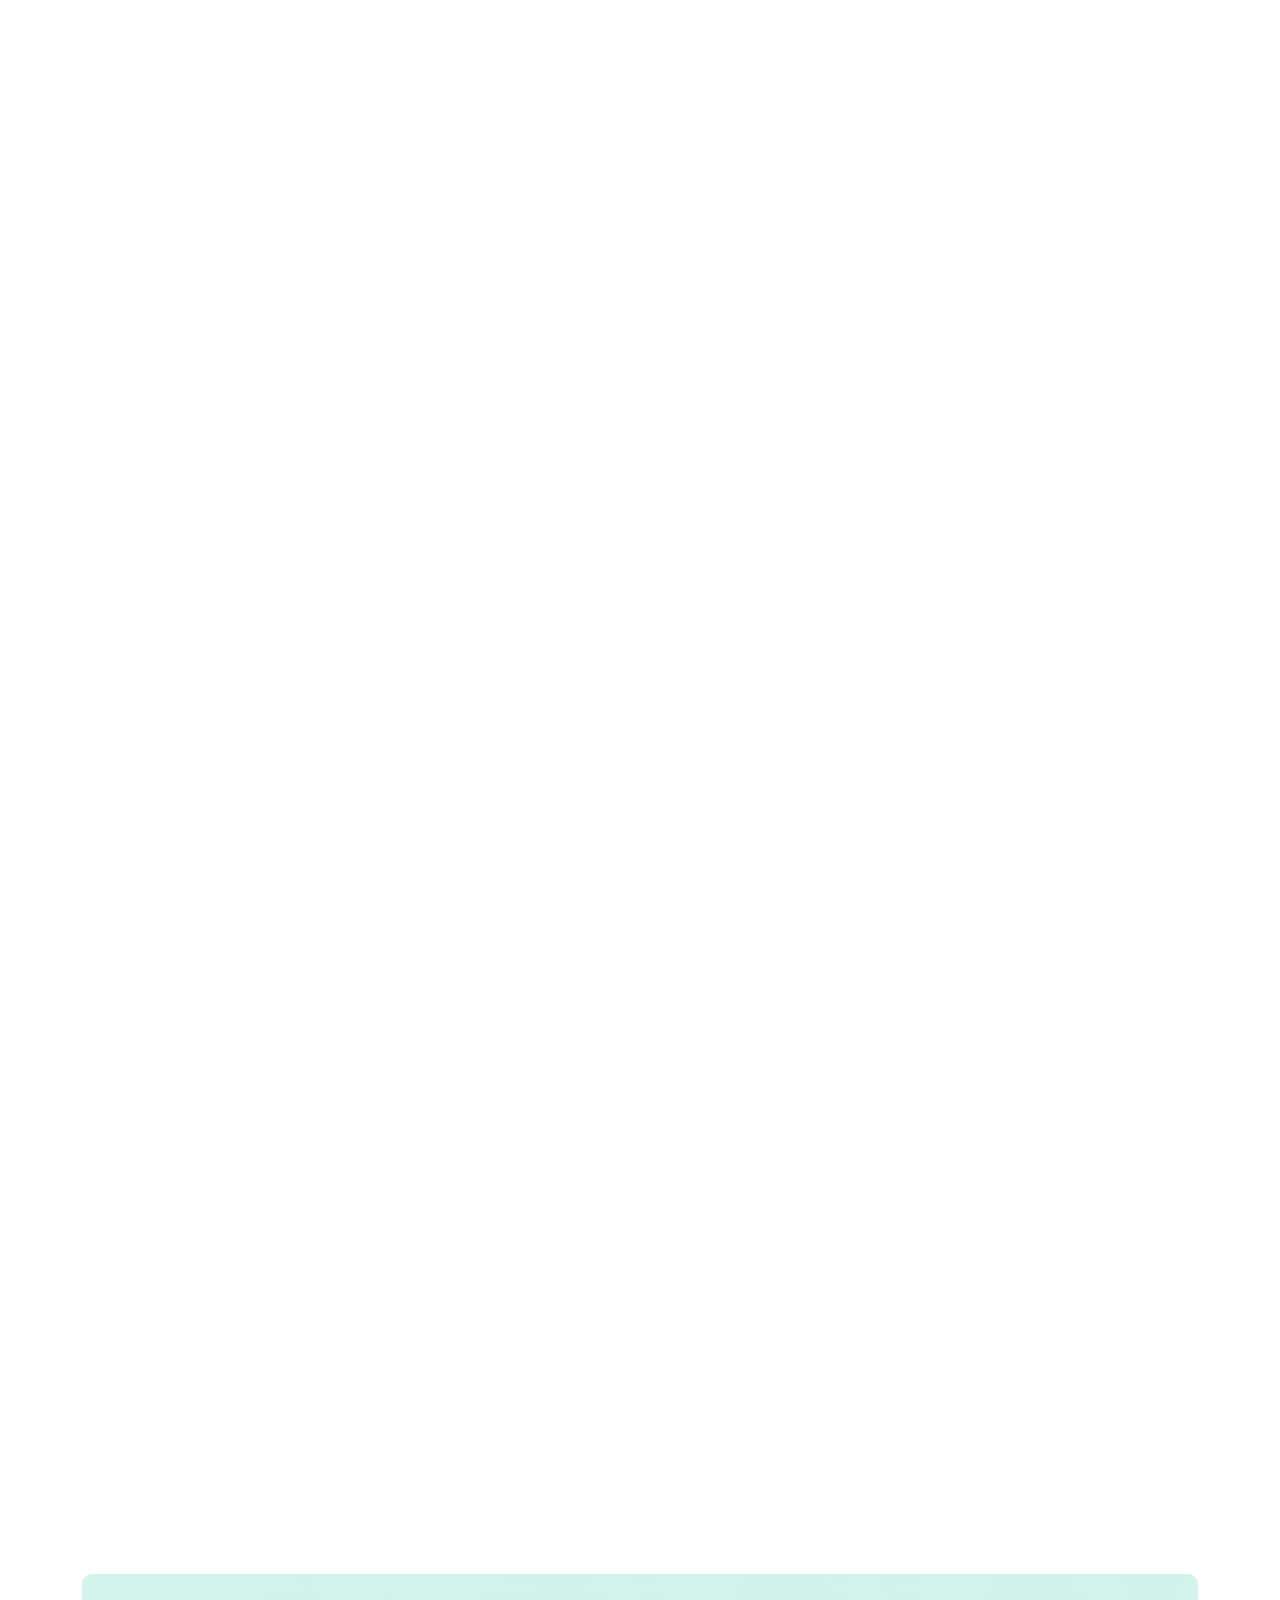
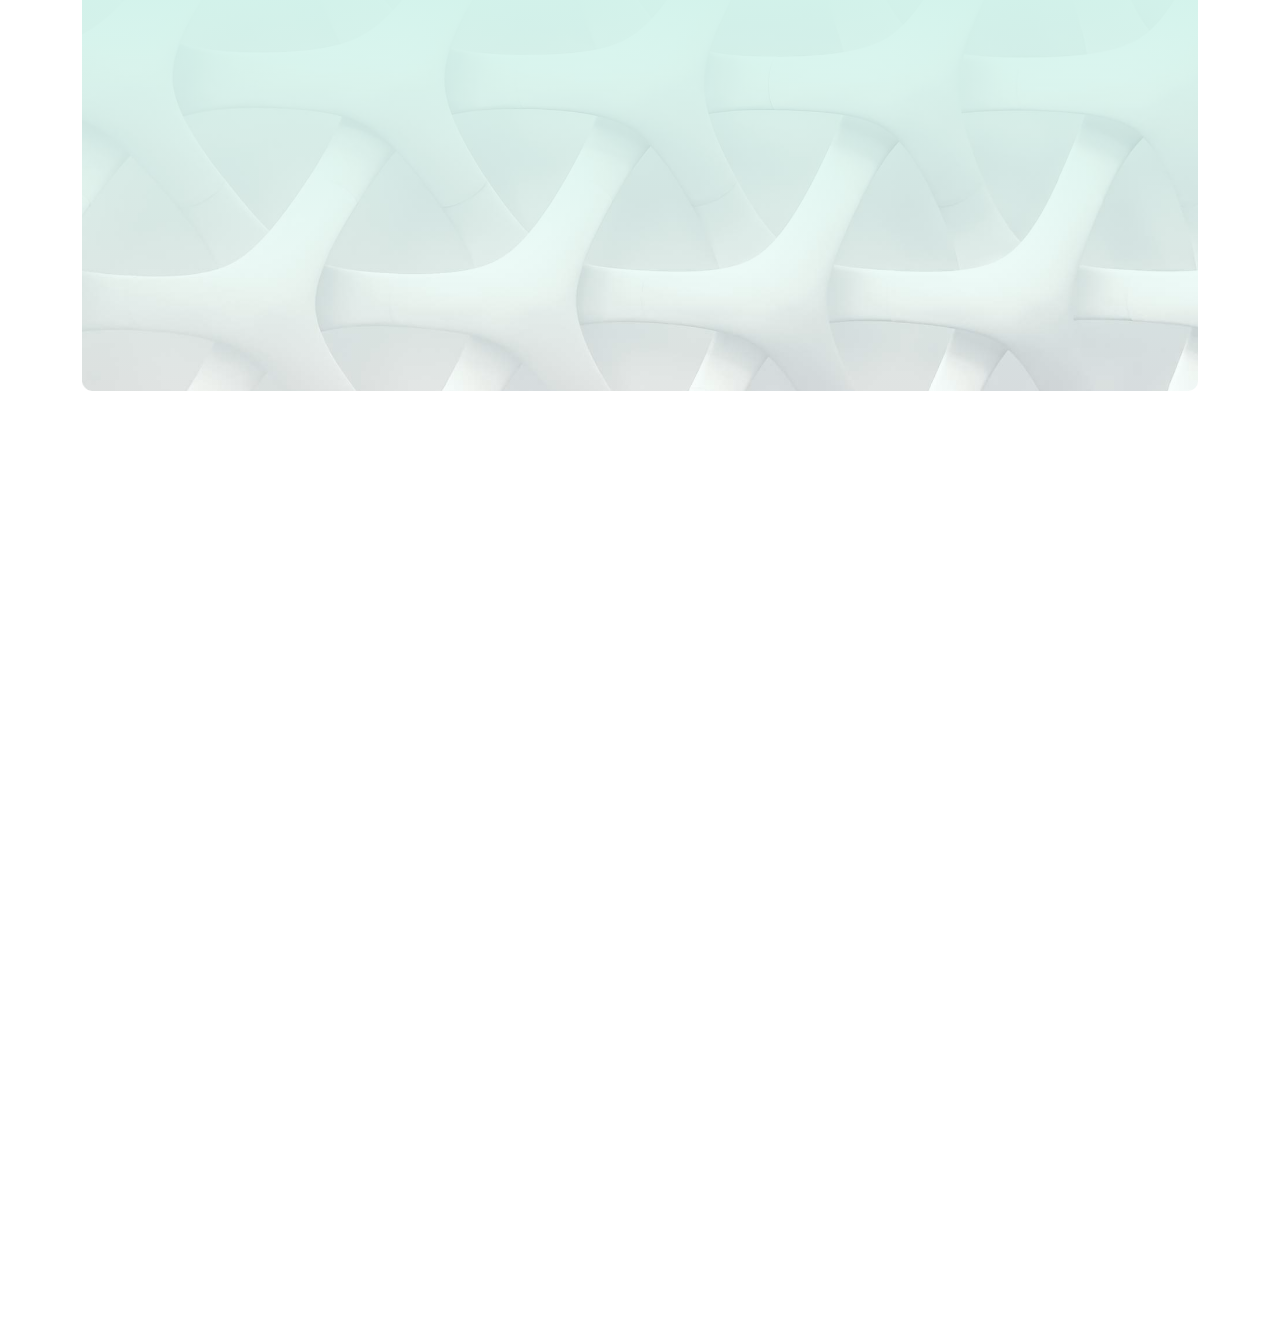
<file: index_bk.html>
<!DOCTYPE html>
<html lang="en">

    <head>
        <meta charset="utf-8">
        <title>HighTech - IT Solutions Website Template</title>
        <meta content="width=device-width, initial-scale=1.0" name="viewport">
        <meta content="" name="keywords">
        <meta content="" name="description">

        <!-- Google Web Fonts -->
        <link rel="preconnect" href="https://fonts.googleapis.com">
        <link rel="preconnect" href="https://fonts.gstatic.com" crossorigin>
        <link href="https://fonts.googleapis.com/css2?family=Inter:wght@400;500;600&family=Saira:wght@500;600;700&display=swap" rel="stylesheet"> 

        <!-- Icon Font Stylesheet -->
        <link href="https://cdnjs.cloudflare.com/ajax/libs/font-awesome/5.10.0/css/all.min.css" rel="stylesheet">
        <link href="https://cdn.jsdelivr.net/npm/bootstrap-icons@1.4.1/font/bootstrap-icons.css" rel="stylesheet">

        <!-- Libraries Stylesheet -->
        <link href="lib/animate/animate.min.css" rel="stylesheet">
        <link href="lib/owlcarousel/assets/owl.carousel.min.css" rel="stylesheet">

        <!-- Customized Bootstrap Stylesheet -->
        <link href="css/bootstrap.min.css" rel="stylesheet">

        <!-- Template Stylesheet -->
        <link href="css/style.css" rel="stylesheet">
    </head>

    <body>
        <!-- Spinner Start -->
        <div id="spinner" class="show position-fixed translate-middle w-100 vh-100 top-50 start-50 d-flex align-items-center justify-content-center">
            <div class="spinner-grow text-primary" role="status"></div>
        </div>
        <!-- Spinner End -->

        <!-- Topbar Start -->
        <div class="container-fluid bg-dark py-2 d-none d-md-flex">
            <div class="container">
                <div class="d-flex justify-content-between topbar">
                    <div class="top-info">
                        <small class="me-3 text-white-50"><a href="#"><i class="fas fa-map-marker-alt me-2 text-secondary"></i></a>23 Ranking Street, New York</small>
                        <small class="me-3 text-white-50"><a href="#"><i class="fas fa-envelope me-2 text-secondary"></i></a>Email@Example.com</small>
                    </div>
                    <div id="note" class="text-secondary d-none d-xl-flex"><small>Note : We help you to Grow your Business</small></div>
                    <div class="top-link">
                        <a href="" class="bg-light nav-fill btn btn-sm-square rounded-circle"><i class="fab fa-facebook-f text-primary"></i></a>
                        <a href="" class="bg-light nav-fill btn btn-sm-square rounded-circle"><i class="fab fa-twitter text-primary"></i></a>
                        <a href="" class="bg-light nav-fill btn btn-sm-square rounded-circle"><i class="fab fa-instagram text-primary"></i></a>
                        <a href="" class="bg-light nav-fill btn btn-sm-square rounded-circle me-0"><i class="fab fa-linkedin-in text-primary"></i></a>
                    </div>
                </div>
            </div>
        </div>
        <!-- Topbar End -->

        <!-- Navbar Start -->
        <div class="container-fluid bg-primary">
            <div class="container">
                <nav class="navbar navbar-dark navbar-expand-lg py-0">
                    <a href="index.html" class="navbar-brand">
                        <h1 class="text-white fw-bold d-block">High<span class="text-secondary">Tech</span> </h1>
                    </a>
                    <button type="button" class="navbar-toggler me-0" data-bs-toggle="collapse" data-bs-target="#navbarCollapse">
                        <span class="navbar-toggler-icon"></span>
                    </button>
                    <div class="collapse navbar-collapse bg-transparent" id="navbarCollapse">
                        <div class="navbar-nav ms-auto mx-xl-auto p-0">
                            <a href="index.html" class="nav-item nav-link active text-secondary">Home</a>
                            <a href="about.html" class="nav-item nav-link">About</a>
                            <a href="service.html" class="nav-item nav-link">Services</a>
                            <a href="project.html" class="nav-item nav-link">Projects</a>
                            <div class="nav-item dropdown">
                                <a href="#" class="nav-link dropdown-toggle" data-bs-toggle="dropdown">Pages</a>
                                <div class="dropdown-menu rounded">
                                    <a href="blog.html" class="dropdown-item">Our Blog</a>
                                    <a href="team.html" class="dropdown-item">Our Team</a>
                                    <a href="testimonial.html" class="dropdown-item">Testimonial</a>
                                    <a href="404.html" class="dropdown-item">404 Page</a>
                                </div>
                            </div>
                            <a href="contact.html" class="nav-item nav-link">Contact</a>
                        </div>
                    </div>
                    <div class="d-none d-xl-flex flex-shirink-0">
                        <div id="phone-tada" class="d-flex align-items-center justify-content-center me-4">
                            <a href="" class="position-relative animated tada infinite">
                                <i class="fa fa-phone-alt text-white fa-2x"></i>
                                <div class="position-absolute" style="top: -7px; left: 20px;">
                                    <span><i class="fa fa-comment-dots text-secondary"></i></span>
                                </div>
                            </a>
                        </div>
                        <div class="d-flex flex-column pe-4 border-end">
                            <span class="text-white-50">Have any questions?</span>
                            <span class="text-secondary">Call: + 0123 456 7890</span>
                        </div>
                        <div class="d-flex align-items-center justify-content-center ms-4 ">
                            <a href="#"><i class="bi bi-search text-white fa-2x"></i> </a>
                        </div>
                    </div>
                </nav>
            </div>
        </div>
        <!-- Navbar End -->

        <!-- Carousel Start -->
        <div class="container-fluid px-0">
            <div id="carouselId" class="carousel slide" data-bs-ride="carousel">
                <ol class="carousel-indicators">
                    <li data-bs-target="#carouselId" data-bs-slide-to="0" class="active" aria-current="true" aria-label="First slide"></li>
                    <li data-bs-target="#carouselId" data-bs-slide-to="1" aria-label="Second slide"></li>
                </ol>
                <div class="carousel-inner" role="listbox">
                    <div class="carousel-item active">
                        <img src="img/carousel-1.jpg" class="img-fluid" alt="First slide">
                        <div class="carousel-caption">
                            <div class="container carousel-content">
                                <h6 class="text-secondary h4 animated fadeInUp">Best IT Solutions</h6>
                                <h1 class="text-white display-1 mb-4 animated fadeInRight">An Innovative IT Solutions Agency</h1>
                                <p class="mb-4 text-white fs-5 animated fadeInDown">Lorem ipsum dolor sit amet elit. Sed efficitur quis purus ut interdum. Pellentesque aliquam dolor eget urna ultricies tincidunt.</p>
                                <a href="" class="me-2"><button type="button" class="px-4 py-sm-3 px-sm-5 btn btn-primary rounded-pill carousel-content-btn1 animated fadeInLeft">Read More</button></a>
                                <a href="" class="ms-2"><button type="button" class="px-4 py-sm-3 px-sm-5 btn btn-primary rounded-pill carousel-content-btn2 animated fadeInRight">Contact Us</button></a>
                            </div>
                        </div>
                    </div>
                    <div class="carousel-item">
                        <img src="img/carousel-2.jpg" class="img-fluid" alt="Second slide">
                        <div class="carousel-caption">
                            <div class="container carousel-content">
                                <h6 class="text-secondary h4 animated fadeInUp">Best IT Solutions</h6>
                                <h1 class="text-white display-1 mb-4 animated fadeInLeft">Quality Digital Services You Really Need!</h1>
                                <p class="mb-4 text-white fs-5 animated fadeInDown">Lorem ipsum dolor sit amet elit. Sed efficitur quis purus ut interdum. Pellentesque aliquam dolor eget urna ultricies tincidunt.</p>
                                <a href="" class="me-2"><button type="button" class="px-4 py-sm-3 px-sm-5 btn btn-primary rounded-pill carousel-content-btn1 animated fadeInLeft">Read More</button></a>
                                <a href="" class="ms-2"><button type="button" class="px-4 py-sm-3 px-sm-5 btn btn-primary rounded-pill carousel-content-btn2 animated fadeInRight">Contact Us</button></a>
                            </div>
                        </div>
                    </div>
                </div>
                <button class="carousel-control-prev" type="button" data-bs-target="#carouselId" data-bs-slide="prev">
                    <span class="carousel-control-prev-icon" aria-hidden="true"></span>
                    <span class="visually-hidden">Previous</span>
                </button>
                <button class="carousel-control-next" type="button" data-bs-target="#carouselId" data-bs-slide="next">
                    <span class="carousel-control-next-icon" aria-hidden="true"></span>
                    <span class="visually-hidden">Next</span>
                </button>
            </div>
        </div>
        <!-- Carousel End -->


        <!-- Fact Start -->
        <div class="container-fluid bg-secondary py-5">
            <div class="container">
                <div class="row">
                    <div class="col-lg-3 wow fadeIn" data-wow-delay=".1s">
                        <div class="d-flex counter">
                            <h1 class="me-3 text-primary counter-value">99</h1>
                            <h5 class="text-white mt-1">Success in getting happy customer</h5>
                        </div>
                    </div>
                    <div class="col-lg-3 wow fadeIn" data-wow-delay=".3s">
                        <div class="d-flex counter">
                            <h1 class="me-3 text-primary counter-value">25</h1>
                            <h5 class="text-white mt-1">Thousands of successful business</h5>
                        </div>
                    </div>
                    <div class="col-lg-3 wow fadeIn" data-wow-delay=".5s">
                        <div class="d-flex counter">
                            <h1 class="me-3 text-primary counter-value">120</h1>
                            <h5 class="text-white mt-1">Total clients who love HighTech</h5>
                        </div>
                    </div>
                    <div class="col-lg-3 wow fadeIn" data-wow-delay=".7s">
                        <div class="d-flex counter">
                            <h1 class="me-3 text-primary counter-value">5</h1>
                            <h5 class="text-white mt-1">Stars reviews given by satisfied clients</h5>
                        </div>
                    </div>
                </div>
            </div>
        </div>
        <!-- Fact End -->


        <!-- About Start -->
        <div class="container-fluid py-5 my-5">
            <div class="container pt-5">
                <div class="row g-5">
                    <div class="col-lg-5 col-md-6 col-sm-12 wow fadeIn" data-wow-delay=".3s">
                        <div class="h-100 position-relative">
                            <img src="img/about-1.jpg" class="img-fluid w-75 rounded" alt="" style="margin-bottom: 25%;">
                            <div class="position-absolute w-75" style="top: 25%; left: 25%;">
                                <img src="img/about-2.jpg" class="img-fluid w-100 rounded" alt="">
                            </div>
                        </div>
                    </div>
                    <div class="col-lg-7 col-md-6 col-sm-12 wow fadeIn" data-wow-delay=".5s">
                        <h5 class="text-primary">About Us</h5>
                        <h1 class="mb-4">About HighTech Agency And It's Innovative IT Solutions</h1>
                        <p>Lorem ipsum dolor sit amet, consectetur adipiscing elit. Sed efficitur quis purus ut interdum. Pellentesque aliquam dolor eget urna ultricies tincidunt. Nam volutpat libero sit amet leo cursus, ac viverra eros tristique. Morbi quis quam mi. Cras vel gravida eros. Proin scelerisque quam nec elementum viverra. Suspendisse viverra hendrerit diam in tempus. Etiam gravida justo nec erat vestibulum, et malesuada augue laoreet.</p>
                        <p class="mb-4">Pellentesque aliquam dolor eget urna ultricies tincidunt. Nam volutpat libero sit amet leo cursus, ac viverra eros tristique. Morbi quis quam mi. Cras vel gravida eros. Proin scelerisque quam nec elementum viverra. Suspendisse viverra hendrerit diam in tempus.</p>
                        <a href="" class="btn btn-secondary rounded-pill px-5 py-3 text-white">More Details</a>
                    </div>
                </div>
            </div>
        </div>
        <!-- About End -->


        <!-- Services Start -->
        <div class="container-fluid services py-5 mb-5">
            <div class="container">
                <div class="text-center mx-auto pb-5 wow fadeIn" data-wow-delay=".3s" style="max-width: 600px;">
                    <h5 class="text-primary">Our Services</h5>
                    <h1>Services Built Specifically For Your Business</h1>
                </div>
                <div class="row g-5 services-inner">
                    <div class="col-md-6 col-lg-4 wow fadeIn" data-wow-delay=".3s">
                        <div class="services-item bg-light">
                            <div class="p-4 text-center services-content">
                                <div class="services-content-icon">
                                    <i class="fa fa-code fa-7x mb-4 text-primary"></i>
                                    <h4 class="mb-3">Web Design</h4>
                                    <p class="mb-4">Lorem ipsum dolor sit amet elit. Sed efficitur quis purus ut interdum. Aliquam dolor eget urna ultricies tincidunt.</p>
                                    <a href="" class="btn btn-secondary text-white px-5 py-3 rounded-pill">Read More</a>
                                </div>
                            </div>
                        </div>
                    </div>
                    <div class="col-md-6 col-lg-4 wow fadeIn" data-wow-delay=".5s">
                        <div class="services-item bg-light">
                            <div class="p-4 text-center services-content">
                                <div class="services-content-icon">
                                    <i class="fa fa-file-code fa-7x mb-4 text-primary"></i>
                                    <h4 class="mb-3">Web Development</h4>
                                    <p class="mb-4">Lorem ipsum dolor sit amet elit. Sed efficitur quis purus ut interdum. Aliquam dolor eget urna ultricies tincidunt.</p>
                                    <a href="" class="btn btn-secondary text-white px-5 py-3 rounded-pill">Read More</a>
                                </div>
                            </div>
                        </div>
                    </div>
                    <div class="col-md-6 col-lg-4 wow fadeIn" data-wow-delay=".7s">
                        <div class="services-item bg-light">
                            <div class="p-4 text-center services-content">
                                <div class="services-content-icon">
                                    <i class="fa fa-external-link-alt fa-7x mb-4 text-primary"></i>
                                    <h4 class="mb-3">UI/UX Design</h4>
                                    <p class="mb-4">Lorem ipsum dolor sit amet elit. Sed efficitur quis purus ut interdum. Aliquam dolor eget urna ultricies tincidunt.</p>
                                    <a href="" class="btn btn-secondary text-white px-5 py-3 rounded-pill">Read More</a>
                                </div>
                            </div>
                        </div>
                    </div>
                    <div class="col-md-6 col-lg-4 wow fadeIn" data-wow-delay=".3s">
                        <div class="services-item bg-light">
                            <div class="p-4 text-center services-content">
                                <div class="services-content-icon">
                                    <i class="fas fa-user-secret fa-7x mb-4 text-primary"></i>
                                    <h4 class="mb-3">Web Cecurity</h4>
                                    <p class="mb-4">Lorem ipsum dolor sit amet elit. Sed efficitur quis purus ut interdum. Aliquam dolor eget urna ultricies tincidunt.</p>
                                    <a href="" class="btn btn-secondary text-white px-5 py-3 rounded-pill">Read More</a>
                                </div>
                                
                            </div>
                        </div>
                    </div>
                    <div class="col-md-6 col-lg-4 wow fadeIn" data-wow-delay=".5s">
                        <div class="services-item bg-light">
                            <div class="p-4 text-center services-content">
                                <div class="services-content-icon">
                                    <i class="fa fa-envelope-open fa-7x mb-4 text-primary"></i>
                                    <h4 class="mb-3">Digital Marketing</h4>
                                    <p class="mb-4">Lorem ipsum dolor sit amet elit. Sed efficitur quis purus ut interdum. Aliquam dolor eget urna ultricies tincidunt.</p>
                                    <a href="" class="btn btn-secondary text-white px-5 py-3 rounded-pill">Read More</a>
                                </div>
                            </div>
                        </div>
                    </div>
                    <div class="col-md-6 col-lg-4 wow fadeIn" data-wow-delay=".7s">
                        <div class="services-item bg-light">
                            <div class="p-4 text-center services-content">
                                <div class="services-content-icon">
                                    <i class="fas fa-laptop fa-7x mb-4 text-primary"></i>
                                    <h4 class="mb-3">Programming</h4>
                                    <p class="mb-4">Lorem ipsum dolor sit amet elit. Sed efficitur quis purus ut interdum. Aliquam dolor eget urna ultricies tincidunt.</p>
                                    <a href="" class="btn btn-secondary text-white px-5 py-3 rounded-pill">Read More</a>
                                </div>
                            </div>
                        </div>
                    </div>
                </div>
            </div>
        </div>
        <!-- Services End -->


        <!-- Project Start -->
        <div class="container-fluid project py-5 mb-5">
            <div class="container">
                <div class="text-center mx-auto pb-5 wow fadeIn" data-wow-delay=".3s" style="max-width: 600px;">
                    <h5 class="text-primary">Our Project</h5>
                    <h1>Our Recently Completed Projects</h1>
                </div>
                <div class="row g-5">
                    <div class="col-md-6 col-lg-4 wow fadeIn" data-wow-delay=".3s">
                        <div class="project-item">
                            <div class="project-img">
                                <img src="img/project-1.jpg" class="img-fluid w-100 rounded" alt="">
                                <div class="project-content">
                                    <a href="#" class="text-center">
                                        <h4 class="text-secondary">Web design</h4>
                                        <p class="m-0 text-white">Web Analysis</p>
                                    </a>
                                </div>
                            </div>
                        </div>
                    </div>
                    <div class="col-md-6 col-lg-4 wow fadeIn" data-wow-delay=".5s">
                        <div class="project-item">
                            <div class="project-img">
                                <img src="img/project-2.jpg" class="img-fluid w-100 rounded" alt="">
                                <div class="project-content">
                                    <a href="#" class="text-center">
                                        <h4 class="text-secondary">Cyber Security</h4>
                                        <p class="m-0 text-white">Cyber Security Core</p>
                                    </a>
                                </div>
                            </div>
                        </div>
                    </div>
                    <div class="col-md-6 col-lg-4 wow fadeIn" data-wow-delay=".7s">
                        <div class="project-item">
                            <div class="project-img">
                                <img src="img/project-3.jpg" class="img-fluid w-100 rounded" alt="">
                                <div class="project-content">
                                    <a href="#" class="text-center">
                                        <h4 class="text-secondary">Mobile Info</h4>
                                        <p class="m-0 text-white">Upcomming Phone</p>
                                    </a>
                                </div>
                            </div>
                        </div>
                    </div>
                    <div class="col-md-6 col-lg-4 wow fadeIn" data-wow-delay=".3s">
                        <div class="project-item">
                            <div class="project-img">
                                <img src="img/project-4.jpg" class="img-fluid w-100 rounded" alt="">
                                <div class="project-content">
                                    <a href="#" class="text-center">
                                        <h4 class="text-secondary">Web Development</h4>
                                        <p class="m-0 text-white">Web Analysis</p>
                                    </a>
                                </div>
                            </div>
                        </div>
                    </div>
                    <div class="col-md-6 col-lg-4 wow fadeIn" data-wow-delay=".5s">
                        <div class="project-item">
                            <div class="project-img">
                                <img src="img/project-5.jpg" class="img-fluid w-100 rounded" alt="">
                                <div class="project-content">
                                    <a href="#" class="text-center">
                                        <h4 class="text-secondary">Digital Marketing</h4>
                                        <p class="m-0 text-white">Marketing Analysis</p>
                                    </a>
                                </div>
                            </div>
                        </div>
                    </div>
                    <div class="col-md-6 col-lg-4 wow fadeIn" data-wow-delay=".7s">
                        <div class="project-item">
                            <div class="project-img">
                                <img src="img/project-6.jpg" class="img-fluid w-100 rounded" alt="">
                                <div class="project-content">
                                    <a href="#" class="text-center">
                                        <h4 class="text-secondary">keyword Research</h4>
                                        <p class="m-0 text-white">keyword Analysis</p>
                                    </a>
                                </div>
                            </div>
                        </div>
                    </div>
                </div>
            </div>
        </div>
        <!-- Project End -->


        <!-- Blog Start -->
        <div class="container-fluid blog py-5 mb-5">
            <div class="container">
                <div class="text-center mx-auto pb-5 wow fadeIn" data-wow-delay=".3s" style="max-width: 600px;">
                    <h5 class="text-primary">Our Blog</h5>
                    <h1>Latest Blog & News</h1>
                </div>
                <div class="row g-5 justify-content-center">
                    <div class="col-lg-6 col-xl-4 wow fadeIn" data-wow-delay=".3s">
                        <div class="blog-item position-relative bg-light rounded">
                            <img src="img/blog-1.jpg" class="img-fluid w-100 rounded-top" alt="">
                            <span class="position-absolute px-4 py-3 bg-primary text-white rounded" style="top: -28px; right: 20px;">Web Design</span>
                            <div class="blog-btn d-flex justify-content-between position-relative px-3" style="margin-top: -75px;">
                                <div class="blog-icon btn btn-secondary px-3 rounded-pill my-auto">
                                    <a href="" class="btn text-white">Read More</a>
                                </div>
                                <div class="blog-btn-icon btn btn-secondary px-4 py-3 rounded-pill ">
                                    <div class="blog-icon-1">
                                        <p class="text-white px-2">Share<i class="fa fa-arrow-right ms-3"></i></p>
                                    </div>
                                    <div class="blog-icon-2">
                                        <a href="" class="btn me-1"><i class="fab fa-facebook-f text-white"></i></a>
                                        <a href="" class="btn me-1"><i class="fab fa-twitter text-white"></i></a>
                                        <a href="" class="btn me-1"><i class="fab fa-instagram text-white"></i></a>
                                    </div>
                                </div>
                            </div>
                            <div class="blog-content text-center position-relative px-3" style="margin-top: -25px;">
                                <img src="img/admin.jpg" class="img-fluid rounded-circle border border-4 border-white mb-3" alt="">
                                <h5 class="">By Daniel Martin</h5>
                                <span class="text-secondary">24 March 2023</span>
                                <p class="py-2">Lorem ipsum dolor sit amet elit. Sed efficitur quis purus ut interdum. Aliquam dolor eget urna ultricies tincidunt libero sit amet</p>
                            </div>
                            <div class="blog-coment d-flex justify-content-between px-4 py-2 border bg-primary rounded-bottom">
                                <a href="" class="text-white"><small><i class="fas fa-share me-2 text-secondary"></i>5324 Share</small></a>
                                <a href="" class="text-white"><small><i class="fa fa-comments me-2 text-secondary"></i>5 Comments</small></a>
                            </div>
                        </div>
                    </div>
                    <div class="col-lg-6 col-xl-4 wow fadeIn" data-wow-delay=".5s">
                        <div class="blog-item position-relative bg-light rounded">
                            <img src="img/blog-2.jpg" class="img-fluid w-100 rounded-top" alt="">
                            <span class="position-absolute px-4 py-3 bg-primary text-white rounded" style="top: -28px; right: 20px;">Development</span>
                            <div class="blog-btn d-flex justify-content-between position-relative px-3" style="margin-top: -75px;">
                                <div class="blog-icon btn btn-secondary px-3 rounded-pill my-auto">
                                    <a href="" class="btn text-white ">Read More</a>
                                </div>
                                <div class="blog-btn-icon btn btn-secondary px-4 py-3 rounded-pill ">
                                    <div class="blog-icon-1">
                                        <p class="text-white px-2">Share<i class="fa fa-arrow-right ms-3"></i></p>
                                    </div>
                                    <div class="blog-icon-2">
                                        <a href="" class="btn me-1"><i class="fab fa-facebook-f text-white"></i></a>
                                        <a href="" class="btn me-1"><i class="fab fa-twitter text-white"></i></a>
                                        <a href="" class="btn me-1"><i class="fab fa-instagram text-white"></i></a>
                                    </div>
                                </div>
                            </div>
                            <div class="blog-content text-center position-relative px-3" style="margin-top: -25px;">
                                <img src="img/admin.jpg" class="img-fluid rounded-circle border border-4 border-white mb-3" alt="">
                                <h5 class="">By Daniel Martin</h5>
                                <span class="text-secondary">23 April 2023</span>
                                <p class="py-2">Lorem ipsum dolor sit amet elit. Sed efficitur quis purus ut interdum. Aliquam dolor eget urna ultricies tincidunt libero sit amet</p>
                            </div>
                            <div class="blog-coment d-flex justify-content-between px-4 py-2 border bg-primary rounded-bottom">
                                <a href="" class="text-white"><small><i class="fas fa-share me-2 text-secondary"></i>5324 Share</small></a>
                                <a href="" class="text-white"><small><i class="fa fa-comments me-2 text-secondary"></i>5 Comments</small></a>
                            </div>
                        </div>
                    </div>
                    <div class="col-lg-6 col-xl-4 wow fadeIn" data-wow-delay=".7s">
                        <div class="blog-item position-relative bg-light rounded">
                            <img src="img/blog-3.jpg" class="img-fluid w-100 rounded-top" alt="">
                            <span class="position-absolute px-4 py-3 bg-primary text-white rounded" style="top: -28px; right: 20px;">Mobile App</span>
                            <div class="blog-btn d-flex justify-content-between position-relative px-3" style="margin-top: -75px;">
                                <div class="blog-icon btn btn-secondary px-3 rounded-pill my-auto">
                                    <a href="" class="btn text-white ">Read More</a>
                                </div>
                                <div class="blog-btn-icon btn btn-secondary px-4 py-3 rounded-pill ">
                                    <div class="blog-icon-1">
                                        <p class="text-white px-2">Share<i class="fa fa-arrow-right ms-3"></i></p>
                                    </div>
                                    <div class="blog-icon-2">
                                        <a href="" class="btn me-1"><i class="fab fa-facebook-f text-white"></i></a>
                                        <a href="" class="btn me-1"><i class="fab fa-twitter text-white"></i></a>
                                        <a href="" class="btn me-1"><i class="fab fa-instagram text-white"></i></a>
                                    </div>
                                </div>
                            </div>
                            <div class="blog-content text-center position-relative px-3" style="margin-top: -25px;">
                                <img src="img/admin.jpg" class="img-fluid rounded-circle border border-4 border-white mb-3" alt="">
                                <h5 class="">By Daniel Martin</h5>
                                <span class="text-secondary">30 jan 2023</span>
                                <p class="py-2">Lorem ipsum dolor sit amet elit. Sed efficitur quis purus ut interdum. Aliquam dolor eget urna ultricies tincidunt libero sit amet</p>
                            </div>
                            <div class="blog-coments d-flex justify-content-between px-4 py-2 border bg-primary rounded-bottom">
                                <a href="" class="text-white"><small><i class="fas fa-share me-2 text-secondary"></i>5324 Share</small></a>
                                <a href="" class="text-white"><small><i class="fa fa-comments me-2 text-secondary"></i>5 Comments</small></a>
                            </div>
                        </div>
                    </div>
                </div>
            </div>
        </div>
        <!-- Blog End -->


        <!-- Team Start -->
        <div class="container-fluid py-5 mb-5 team">
            <div class="container">
                <div class="text-center mx-auto pb-5 wow fadeIn" data-wow-delay=".3s" style="max-width: 600px;">
                    <h5 class="text-primary">Our Team</h5>
                    <h1>Meet our expert Team</h1>
                </div>
                <div class="owl-carousel team-carousel wow fadeIn" data-wow-delay=".5s">
                    <div class="rounded team-item">
                        <div class="team-content">
                            <div class="team-img-icon">
                                <div class="team-img rounded-circle">
                                    <img src="img/team-1.jpg" class="img-fluid w-100 rounded-circle" alt="">
                                </div>
                                <div class="team-name text-center py-3">
                                    <h4 class="">Full Name</h4>
                                    <p class="m-0">Designation</p>
                                </div>
                                <div class="team-icon d-flex justify-content-center pb-4">
                                    <a class="btn btn-square btn-secondary text-white rounded-circle m-1" href=""><i class="fab fa-facebook-f"></i></a>
                                    <a class="btn btn-square btn-secondary text-white rounded-circle m-1" href=""><i class="fab fa-twitter"></i></a>
                                    <a class="btn btn-square btn-secondary text-white rounded-circle m-1" href=""><i class="fab fa-instagram"></i></a>
                                    <a class="btn btn-square btn-secondary text-white rounded-circle m-1" href=""><i class="fab fa-linkedin-in"></i></a>
                                </div>
                            </div>
                        </div>
                    </div>
                    <div class="rounded team-item">
                        <div class="team-content">
                            <div class="team-img-icon">
                                <div class="team-img rounded-circle">
                                    <img src="img/team-2.jpg" class="img-fluid w-100 rounded-circle" alt="">
                                </div>
                                <div class="team-name text-center py-3">
                                    <h4 class="">Full Name</h4>
                                    <p class="m-0">Designation</p>
                                </div>
                                <div class="team-icon d-flex justify-content-center pb-4">
                                    <a class="btn btn-square btn-secondary text-white rounded-circle m-1" href=""><i class="fab fa-facebook-f"></i></a>
                                    <a class="btn btn-square btn-secondary text-white rounded-circle m-1" href=""><i class="fab fa-twitter"></i></a>
                                    <a class="btn btn-square btn-secondary text-white rounded-circle m-1" href=""><i class="fab fa-instagram"></i></a>
                                    <a class="btn btn-square btn-secondary text-white rounded-circle m-1" href=""><i class="fab fa-linkedin-in"></i></a>
                                </div>
                            </div>
                        </div>
                    </div>
                    <div class="rounded team-item">
                        <div class="team-content">
                            <div class="team-img-icon">
                                <div class="team-img rounded-circle">
                                    <img src="img/team-3.jpg" class="img-fluid w-100 rounded-circle" alt="">
                                </div>
                                <div class="team-name text-center py-3">
                                    <h4 class="">Full Name</h4>
                                    <p class="m-0">Designation</p>
                                </div>
                                <div class="team-icon d-flex justify-content-center pb-4">
                                    <a class="btn btn-square btn-secondary text-white rounded-circle m-1" href=""><i class="fab fa-facebook-f"></i></a>
                                    <a class="btn btn-square btn-secondary text-white rounded-circle m-1" href=""><i class="fab fa-twitter"></i></a>
                                    <a class="btn btn-square btn-secondary text-white rounded-circle m-1" href=""><i class="fab fa-instagram"></i></a>
                                    <a class="btn btn-square btn-secondary text-white rounded-circle m-1" href=""><i class="fab fa-linkedin-in"></i></a>
                                </div>
                            </div>
                        </div>
                    </div>
                    <div class="rounded team-item">
                        <div class="team-content">
                            <div class="team-img-icon">
                                <div class="team-img rounded-circle">
                                    <img src="img/team-4.jpg" class="img-fluid w-100 rounded-circle" alt="">
                                </div>
                                <div class="team-name text-center py-3">
                                    <h4 class="">Full Name</h4>
                                    <p class="m-0">Designation</p>
                                </div>
                                <div class="team-icon d-flex justify-content-center pb-4">
                                    <a class="btn btn-square btn-secondary text-white rounded-circle m-1" href=""><i class="fab fa-facebook-f"></i></a>
                                    <a class="btn btn-square btn-secondary text-white rounded-circle m-1" href=""><i class="fab fa-twitter"></i></a>
                                    <a class="btn btn-square btn-secondary text-white rounded-circle m-1" href=""><i class="fab fa-instagram"></i></a>
                                    <a class="btn btn-square btn-secondary text-white rounded-circle m-1" href=""><i class="fab fa-linkedin-in"></i></a>
                                </div>
                            </div>
                        </div>
                    </div>
                </div>
            </div>
        </div>
        <!-- Team End -->

        <!-- Testimonial Start -->
        <div class="container-fluid testimonial py-5 mb-5">
            <div class="container">
                <div class="text-center mx-auto pb-5 wow fadeIn" data-wow-delay=".3s" style="max-width: 600px;">
                    <h5 class="text-primary">Our Testimonial</h5>
                    <h1>Our Client Saying!</h1>
                </div>
                <div class="owl-carousel testimonial-carousel wow fadeIn" data-wow-delay=".5s">
                    <div class="testimonial-item border p-4">
                        <div class="d-flex align-items-center">
                            <div class="">
                                <img src="img/testimonial-1.jpg" alt="">
                            </div>
                            <div class="ms-4">
                                <h4 class="text-secondary">Client Name</h4>
                                <p class="m-0 pb-3">Profession</p>
                                <div class="d-flex pe-5">
                                    <i class="fas fa-star me-1 text-primary"></i>
                                    <i class="fas fa-star me-1 text-primary"></i>
                                    <i class="fas fa-star me-1 text-primary"></i>
                                    <i class="fas fa-star me-1 text-primary"></i>
                                    <i class="fas fa-star me-1 text-primary"></i>
                                </div>
                            </div>
                        </div>
                        <div class="border-top mt-4 pt-3">
                            <p class="mb-0">Lorem ipsum dolor sit amet elit. Sed efficitur quis purus ut interdum aliquam dolor eget urna. Nam volutpat libero sit amet leo cursus, ac viverra eros morbi quis quam mi.</p>
                        </div>
                    </div>
                    <div class="testimonial-item border p-4">
                        <div class=" d-flex align-items-center">
                            <div class="">
                                <img src="img/testimonial-2.jpg" alt="">
                            </div>
                            <div class="ms-4">
                                <h4 class="text-secondary">Client Name</h4>
                                <p class="m-0 pb-3">Profession</p>
                                <div class="d-flex pe-5">
                                    <i class="fas fa-star me-1 text-primary"></i>
                                    <i class="fas fa-star me-1 text-primary"></i>
                                    <i class="fas fa-star me-1 text-primary"></i>
                                    <i class="fas fa-star me-1 text-primary"></i>
                                    <i class="fas fa-star me-1 text-primary"></i>
                                </div>
                            </div>
                        </div>
                        <div class="border-top mt-4 pt-3">
                            <p class="mb-0">Lorem ipsum dolor sit amet elit. Sed efficitur quis purus ut interdum aliquam dolor eget urna. Nam volutpat libero sit amet leo cursus, ac viverra eros morbi quis quam mi.</p>
                        </div>
                    </div>
                    <div class="testimonial-item border p-4">
                        <div class=" d-flex align-items-center">
                            <div class="">
                                <img src="img/testimonial-3.jpg" alt="">
                            </div>
                            <div class="ms-4">
                                <h4 class="text-secondary">Client Name</h4>
                                <p class="m-0 pb-3">Profession</p>
                                <div class="d-flex pe-5">
                                    <i class="fas fa-star me-1 text-primary"></i>
                                    <i class="fas fa-star me-1 text-primary"></i>
                                    <i class="fas fa-star me-1 text-primary"></i>
                                    <i class="fas fa-star me-1 text-primary"></i>
                                    <i class="fas fa-star me-1 text-primary"></i>
                                </div>
                            </div>
                        </div>
                        <div class="border-top mt-4 pt-3">
                            <p class="mb-0">Lorem ipsum dolor sit amet elit. Sed efficitur quis purus ut interdum aliquam dolor eget urna. Nam volutpat libero sit amet leo cursus, ac viverra eros morbi quis quam mi.</p>
                        </div>
                    </div>
                    <div class="testimonial-item border p-4">
                        <div class=" d-flex align-items-center">
                            <div class="">
                                <img src="img/testimonial-4.jpg" alt="">
                            </div>
                            <div class="ms-4">
                                <h4 class="text-secondary">Client Name</h4>
                                <p class="m-0 pb-3">Profession</p>
                                <div class="d-flex pe-5">
                                    <i class="fas fa-star me-1 text-primary"></i>
                                    <i class="fas fa-star me-1 text-primary"></i>
                                    <i class="fas fa-star me-1 text-primary"></i>
                                    <i class="fas fa-star me-1 text-primary"></i>
                                    <i class="fas fa-star me-1 text-primary"></i>
                                </div>
                            </div>
                        </div>
                        <div class="border-top mt-4 pt-3">
                            <p class="mb-0">Lorem ipsum dolor sit amet elit. Sed efficitur quis purus ut interdum aliquam dolor eget urna. Nam volutpat libero sit amet leo cursus, ac viverra eros morbi quis quam mi.</p>
                        </div>
                    </div>
                </div>
            </div>
        </div>

        <!-- Testimonial End -->


        <!-- Contact Start -->
        <div class="container-fluid py-5 mb-5">
            <div class="container">
                <div class="text-center mx-auto pb-5 wow fadeIn" data-wow-delay=".3s" style="max-width: 600px;">
                    <h5 class="text-primary">Get In Touch</h5>
                    <h1 class="mb-3">Contact for any query</h1>
                    <p class="mb-2">The contact form is currently inactive. Get a functional and working contact form with Ajax & PHP in a few minutes. Just copy and paste the files, add a little code and you're done. <a href="https://htmlcodex.com/contact-form">Download Now</a>.</p>
                </div>
                <div class="contact-detail position-relative p-5">
                    <div class="row g-5 mb-5 justify-content-center">
                        <div class="col-xl-4 col-lg-6 wow fadeIn" data-wow-delay=".3s">
                            <div class="d-flex bg-light p-3 rounded">
                                <div class="flex-shrink-0 btn-square bg-secondary rounded-circle" style="width: 64px; height: 64px;">
                                    <i class="fas fa-map-marker-alt text-white"></i>
                                </div>
                                <div class="ms-3">
                                    <h4 class="text-primary">Address</h4>
                                    <a href="https://goo.gl/maps/Zd4BCynmTb98ivUJ6" target="_blank" class="h5">23 rank Str, NY</a>
                                </div>
                            </div>
                        </div>
                        <div class="col-xl-4 col-lg-6 wow fadeIn" data-wow-delay=".5s">
                            <div class="d-flex bg-light p-3 rounded">
                                <div class="flex-shrink-0 btn-square bg-secondary rounded-circle" style="width: 64px; height: 64px;">
                                    <i class="fa fa-phone text-white"></i>
                                </div>
                                <div class="ms-3">
                                    <h4 class="text-primary">Call Us</h4>
                                    <a class="h5" href="tel:+0123456789" target="_blank">+012 3456 7890</a>
                                </div>
                            </div>
                        </div>
                        <div class="col-xl-4 col-lg-6 wow fadeIn" data-wow-delay=".7s">
                            <div class="d-flex bg-light p-3 rounded">
                                <div class="flex-shrink-0 btn-square bg-secondary rounded-circle" style="width: 64px; height: 64px;">
                                    <i class="fa fa-envelope text-white"></i>
                                </div>
                                <div class="ms-3">
                                    <h4 class="text-primary">Email Us</h4>
                                    <a class="h5" href="mailto:info@example.com" target="_blank">info@example.com</a>
                                </div>
                            </div>
                        </div>
                    </div>
                    <div class="row g-5">
                        <div class="col-lg-6 wow fadeIn" data-wow-delay=".3s">
                            <div class="p-5 h-100 rounded contact-map">
                                <iframe class="rounded w-100 h-100" src="https://www.google.com/maps/embed?pb=!1m18!1m12!1m3!1d3025.4710403339755!2d-73.82241512404069!3d40.685622471397615!2m3!1f0!2f0!3f0!3m2!1i1024!2i768!4f13.1!3m3!1m2!1s0x89c26749046ee14f%3A0xea672968476d962c!2s123rd%20St%2C%20Queens%2C%20NY%2C%20USA!5e0!3m2!1sen!2sbd!4v1686493221834!5m2!1sen!2sbd" style="border:0;" allowfullscreen="" loading="lazy" referrerpolicy="no-referrer-when-downgrade"></iframe>
                            </div>
                        </div>
                        <div class="col-lg-6 wow fadeIn" data-wow-delay=".5s">
                            <div class="p-5 rounded contact-form">
                                <div class="mb-4">
                                    <input type="text" class="form-control border-0 py-3" placeholder="Your Name">
                                </div>
                                <div class="mb-4">
                                    <input type="email" class="form-control border-0 py-3" placeholder="Your Email">
                                </div>
                                <div class="mb-4">
                                    <input type="text" class="form-control border-0 py-3" placeholder="Project">
                                </div>
                                <div class="mb-4">
                                    <textarea class="w-100 form-control border-0 py-3" rows="6" cols="10" placeholder="Message"></textarea>
                                </div>
                                <div class="text-start">
                                    <button class="btn bg-primary text-white py-3 px-5" type="button">Send Message</button>
                                </div>
                            </div>
                        </div>
                    </div>
                </div>
            </div> 
        </div>
        <!-- Contact End -->


        <!-- Footer Start -->
         <div class="container-fluid footer bg-dark wow fadeIn" data-wow-delay=".3s">
            <div class="container pt-5 pb-4">
                <div class="row g-5">
                    <div class="col-lg-3 col-md-6">
                        <a href="index.html">
                            <h1 class="text-white fw-bold d-block">High<span class="text-secondary">Tech</span> </h1>
                        </a>
                        <p class="mt-4 text-light">Lorem ipsum dolor sit amet consectetur adipisicing elit. Soluta facere delectus qui placeat inventore consectetur repellendus optio debitis.</p>
                        <div class="d-flex hightech-link">
                            <a href="" class="btn-light nav-fill btn btn-square rounded-circle me-2"><i class="fab fa-facebook-f text-primary"></i></a>
                            <a href="" class="btn-light nav-fill btn btn-square rounded-circle me-2"><i class="fab fa-twitter text-primary"></i></a>
                            <a href="" class="btn-light nav-fill btn btn-square rounded-circle me-2"><i class="fab fa-instagram text-primary"></i></a>
                            <a href="" class="btn-light nav-fill btn btn-square rounded-circle me-0"><i class="fab fa-linkedin-in text-primary"></i></a>
                        </div>
                    </div>
                    <div class="col-lg-3 col-md-6">
                        <a href="#" class="h3 text-secondary">Short Link</a>
                        <div class="mt-4 d-flex flex-column short-link">
                            <a href="" class="mb-2 text-white"><i class="fas fa-angle-right text-secondary me-2"></i>About us</a>
                            <a href="" class="mb-2 text-white"><i class="fas fa-angle-right text-secondary me-2"></i>Contact us</a>
                            <a href="" class="mb-2 text-white"><i class="fas fa-angle-right text-secondary me-2"></i>Our Services</a>
                            <a href="" class="mb-2 text-white"><i class="fas fa-angle-right text-secondary me-2"></i>Our Projects</a>
                            <a href="" class="mb-2 text-white"><i class="fas fa-angle-right text-secondary me-2"></i>Latest Blog</a>
                        </div>
                    </div>
                    <div class="col-lg-3 col-md-6">
                        <a href="#" class="h3 text-secondary">Help Link</a>
                        <div class="mt-4 d-flex flex-column help-link">
                            <a href="" class="mb-2 text-white"><i class="fas fa-angle-right text-secondary me-2"></i>Terms Of use</a>
                            <a href="" class="mb-2 text-white"><i class="fas fa-angle-right text-secondary me-2"></i>Privacy Policy</a>
                            <a href="" class="mb-2 text-white"><i class="fas fa-angle-right text-secondary me-2"></i>Helps</a>
                            <a href="" class="mb-2 text-white"><i class="fas fa-angle-right text-secondary me-2"></i>FQAs</a>
                            <a href="" class="mb-2 text-white"><i class="fas fa-angle-right text-secondary me-2"></i>Contact</a>
                        </div>
                    </div>
                    <div class="col-lg-3 col-md-6">
                        <a href="#" class="h3 text-secondary">Contact Us</a>
                        <div class="text-white mt-4 d-flex flex-column contact-link">
                            <a href="#" class="pb-3 text-light border-bottom border-primary"><i class="fas fa-map-marker-alt text-secondary me-2"></i> 123 Street, New York, USA</a>
                            <a href="#" class="py-3 text-light border-bottom border-primary"><i class="fas fa-phone-alt text-secondary me-2"></i> +123 456 7890</a>
                            <a href="#" class="py-3 text-light border-bottom border-primary"><i class="fas fa-envelope text-secondary me-2"></i> info@exmple.con</a>
                        </div>
                    </div>
                </div>
                <hr class="text-light mt-5 mb-4">
                <div class="row">
                    <div class="col-md-6 text-center text-md-start">
                        <span class="text-light"><a href="#" class="text-secondary"><i class="fas fa-copyright text-secondary me-2"></i>Your Site Name</a>, All right reserved.</span>
                    </div>
                    <div class="col-md-6 text-center text-md-end">
                        <!--/*** This template is free as long as you keep the footer author’s credit link/attribution link/backlink. If you'd like to use the template without the footer author’s credit link/attribution link/backlink, you can purchase the Credit Removal License from "https://htmlcodex.com/credit-removal". Thank you for your support. ***/-->
                        <span class="text-light">Designed By<a href="https://htmlcodex.com" class="text-secondary">HTML Codex</a> Distributed By <a href="https://themewagon.com">ThemeWagon</a></span>
                    </div>
                </div>
            </div>
        </div>
        <!-- Footer End -->


        <!-- Back to Top -->
        <a href="#" class="btn btn-secondary btn-square rounded-circle back-to-top"><i class="fa fa-arrow-up text-white"></i></a>

        
        <!-- JavaScript Libraries -->
        <script src="https://ajax.googleapis.com/ajax/libs/jquery/3.6.4/jquery.min.js"></script>
        <script src="https://cdn.jsdelivr.net/npm/bootstrap@5.0.0/dist/js/bootstrap.bundle.min.js"></script>
        <script src="lib/wow/wow.min.js"></script>
        <script src="lib/easing/easing.min.js"></script>
        <script src="lib/waypoints/waypoints.min.js"></script>
        <script src="lib/owlcarousel/owl.carousel.min.js"></script>

        <!-- Template Javascript -->
        <script src="js/main.js"></script>
    </body>

</html>
</file>
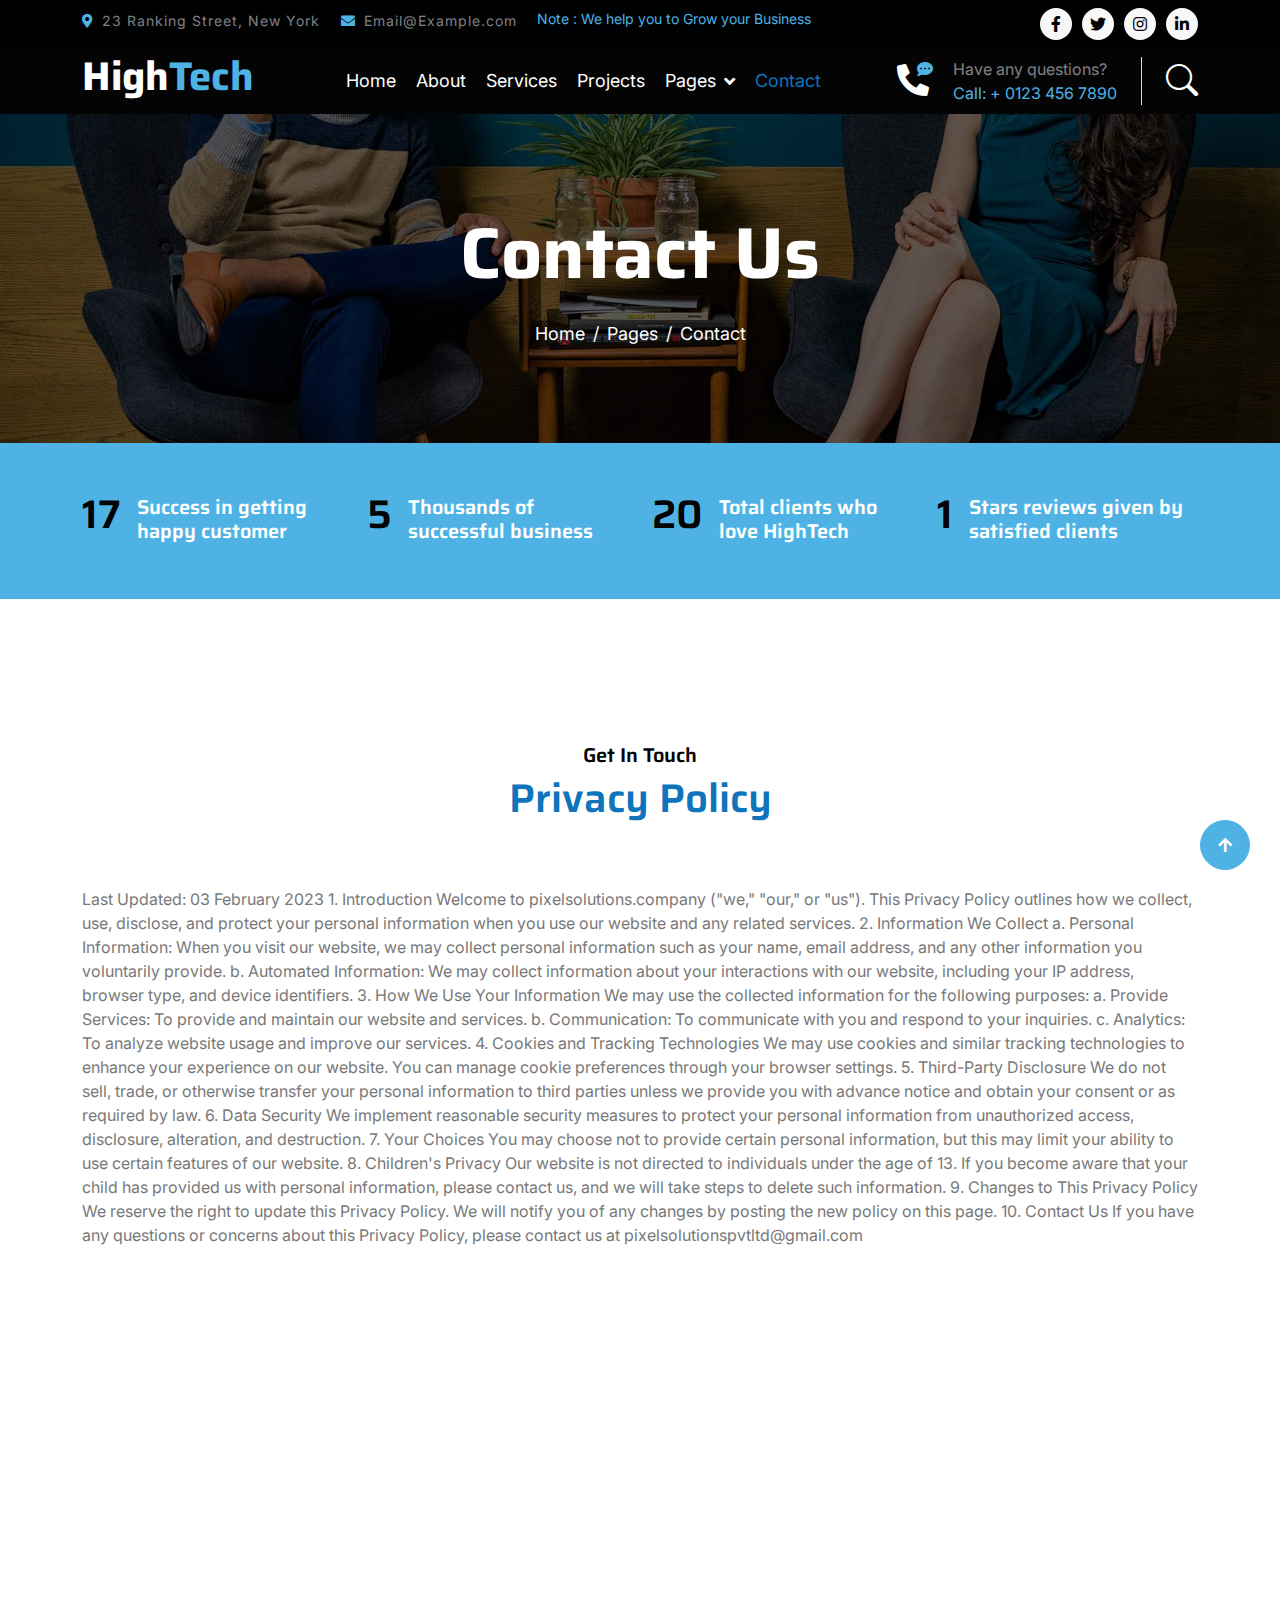
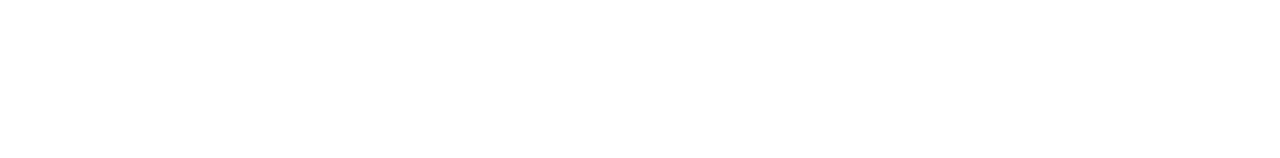
<file: privacy.html>
<!DOCTYPE html>
<html lang="en">

    <head>
        <meta charset="utf-8">
        <title>HighTech - IT Solutions Website Template</title>
        <meta content="width=device-width, initial-scale=1.0" name="viewport">
        <meta content="" name="keywords">
        <meta content="" name="description">

        <!-- Google Web Fonts -->
        <link rel="preconnect" href="https://fonts.googleapis.com">
        <link rel="preconnect" href="https://fonts.gstatic.com" crossorigin>
        <link href="https://fonts.googleapis.com/css2?family=Inter:wght@400;500;600&family=Saira:wght@500;600;700&display=swap" rel="stylesheet"> 

        <!-- Icon Font Stylesheet -->
        <link href="https://cdnjs.cloudflare.com/ajax/libs/font-awesome/5.10.0/css/all.min.css" rel="stylesheet">
        <link href="https://cdn.jsdelivr.net/npm/bootstrap-icons@1.4.1/font/bootstrap-icons.css" rel="stylesheet">

        <!-- Libraries Stylesheet -->
        <link href="lib/animate/animate.min.css" rel="stylesheet">
        <link href="lib/owlcarousel/assets/owl.carousel.min.css" rel="stylesheet">

        <!-- Customized Bootstrap Stylesheet -->
        <link href="css/bootstrap.min.css" rel="stylesheet">

        <!-- Template Stylesheet -->
        <link href="css/style.css" rel="stylesheet">
    </head>

    <body>
        <!-- Spinner Start -->
        <div id="spinner" class="show position-fixed translate-middle w-100 vh-100 top-50 start-50 d-flex align-items-center justify-content-center">
            <div class="spinner-grow text-primary" role="status"></div>
        </div>
        <!-- Spinner End -->

        <!-- Topbar Start -->
        <div class="container-fluid bg-dark py-2 d-none d-md-flex">
            <div class="container">
                <div class="d-flex justify-content-between topbar">
                    <div class="top-info">
                        <small class="me-3 text-white-50"><a href="#"><i class="fas fa-map-marker-alt me-2 text-secondary"></i></a>23 Ranking Street, New York</small>
                        <small class="me-3 text-white-50"><a href="#"><i class="fas fa-envelope me-2 text-secondary"></i></a>Email@Example.com</small>
                    </div>
                    <div id="note" class="text-secondary d-none d-xl-flex"><small>Note : We help you to Grow your Business</small></div>
                    <div class="top-link">
                        <a href="" class="bg-light nav-fill btn btn-sm-square rounded-circle"><i class="fab fa-facebook-f text-primary"></i></a>
                        <a href="" class="bg-light nav-fill btn btn-sm-square rounded-circle"><i class="fab fa-twitter text-primary"></i></a>
                        <a href="" class="bg-light nav-fill btn btn-sm-square rounded-circle"><i class="fab fa-instagram text-primary"></i></a>
                        <a href="" class="bg-light nav-fill btn btn-sm-square rounded-circle me-0"><i class="fab fa-linkedin-in text-primary"></i></a>
                    </div>
                </div>
            </div>
        </div>
        <!-- Topbar End -->

        <!-- Navbar Start -->
        <div class="container-fluid bg-primary">
            <div class="container">
                <nav class="navbar navbar-dark navbar-expand-lg py-0">
                    <a href="index.html" class="navbar-brand">
                        <h1 class="text-white fw-bold d-block">High<span class="text-secondary">Tech</span> </h1>
                    </a>
                    <button type="button" class="navbar-toggler me-0" data-bs-toggle="collapse" data-bs-target="#navbarCollapse">
                        <span class="navbar-toggler-icon"></span>
                    </button>
                    <div class="collapse navbar-collapse bg-transparent" id="navbarCollapse">
                        <div class="navbar-nav ms-auto mx-xl-auto p-0">
                            <a href="index.html" class="nav-item nav-link">Home</a>
                            <a href="about.html" class="nav-item nav-link">About</a>
                            <a href="service.html" class="nav-item nav-link">Services</a>
                            <a href="project.html" class="nav-item nav-link">Projects</a>
                            <div class="nav-item dropdown">
                                <a href="#" class="nav-link dropdown-toggle" data-bs-toggle="dropdown">Pages</a>
                                <div class="dropdown-menu rounded">
                                    <a href="blog.html" class="dropdown-item">Our Blog</a>
                                    <a href="team.html" class="dropdown-item">Our Team</a>
                                    <a href="testimonial.html" class="dropdown-item">Testimonial</a>
                                    <a href="404.html" class="dropdown-item">404 Page</a>
                                </div>
                            </div>
                            <a href="contact.html" class="nav-item nav-link active">Contact</a>
                        </div>
                    </div>
                    <div class="d-none d-xl-flex flex-shirink-0">
                        <div id="phone-tada" class="d-flex align-items-center justify-content-center me-4">
                            <a href="" class="position-relative animated tada infinite">
                                <i class="fa fa-phone-alt text-white fa-2x"></i>
                                <div class="position-absolute" style="top: -7px; left: 20px;">
                                    <span><i class="fa fa-comment-dots text-secondary"></i></span>
                                </div>
                            </a>
                        </div>
                        <div class="d-flex flex-column pe-4 border-end">
                            <span class="text-white-50">Have any questions?</span>
                            <span class="text-secondary">Call: + 0123 456 7890</span>
                        </div>
                        <div class="d-flex align-items-center justify-content-center ms-4 ">
                            <a href="#"><i class="bi bi-search text-white fa-2x"></i> </a>
                        </div>
                    </div>
                </nav>
            </div>
        </div>
        <!-- Navbar End -->

        
        <!-- Page Header Start -->
        <div class="container-fluid page-header py-5">
            <div class="container text-center py-5">
                <h1 class="display-2 text-white mb-4 animated slideInDown">Contact Us</h1>
                <nav aria-label="breadcrumb animated slideInDown">
                    <ol class="breadcrumb justify-content-center mb-0">
                        <li class="breadcrumb-item"><a href="#">Home</a></li>
                        <li class="breadcrumb-item"><a href="#">Pages</a></li>
                        <li class="breadcrumb-item" aria-current="page">Contact</li>
                    </ol>
                </nav>
            </div>
        </div>
        <!-- Page Header End -->


        <!-- Fact Start -->
        <div class="container-fluid bg-secondary py-5">
            <div class="container">
                <div class="row">
                    <div class="col-lg-3 wow fadeIn" data-wow-delay=".1s">
                        <div class="d-flex counter">
                            <h1 class="me-3 text-primary counter-value">99</h1>
                            <h5 class="text-white mt-1">Success in getting happy customer</h5>
                        </div>
                    </div>
                    <div class="col-lg-3 wow fadeIn" data-wow-delay=".3s">
                        <div class="d-flex counter">
                            <h1 class="me-3 text-primary counter-value">25</h1>
                            <h5 class="text-white mt-1">Thousands of successful business</h5>
                        </div>
                    </div>
                    <div class="col-lg-3 wow fadeIn" data-wow-delay=".5s">
                        <div class="d-flex counter">
                            <h1 class="me-3 text-primary counter-value">120</h1>
                            <h5 class="text-white mt-1">Total clients who love HighTech</h5>
                        </div>
                    </div>
                    <div class="col-lg-3 wow fadeIn" data-wow-delay=".7s">
                        <div class="d-flex counter">
                            <h1 class="me-3 text-primary counter-value">5</h1>
                            <h5 class="text-white mt-1">Stars reviews given by satisfied clients</h5>
                        </div>
                    </div>
                </div>
            </div>
        </div>
        <!-- Fact End -->


        <!-- Contact Start -->
        <div class="container-fluid py-5 mt-5">
            <div class="container py-5">
                <div class="text-center mx-auto pb-5 wow fadeIn" data-wow-delay=".3s" style="max-width: 600px;">
                    <h5 class="text-primary">Get In Touch</h5>
                    <h1 class="mb-3">Privacy Policy</h1>
                </div>

                Last Updated: 03 February 2023
                
                1. Introduction
                
                Welcome to pixelsolutions.company ("we," "our," or "us"). This Privacy Policy outlines how we collect, use, disclose, and protect your personal information when you use our website and any related services.
                
                2. Information We Collect
                
                a. Personal Information: When you visit our website, we may collect personal information such as your name, email address, and any other information you voluntarily provide.
                
                b. Automated Information: We may collect information about your interactions with our website, including your IP address, browser type, and device identifiers.
                
                3. How We Use Your Information
                
                We may use the collected information for the following purposes:
                
                a. Provide Services: To provide and maintain our website and services.
                
                b. Communication: To communicate with you and respond to your inquiries.
                
                c. Analytics: To analyze website usage and improve our services.
                
                4. Cookies and Tracking Technologies
                
                We may use cookies and similar tracking technologies to enhance your experience on our website. You can manage cookie preferences through your browser settings.
                
                5. Third-Party Disclosure
                
                We do not sell, trade, or otherwise transfer your personal information to third parties unless we provide you with advance notice and obtain your consent or as required by law.
                
                6. Data Security
                
                We implement reasonable security measures to protect your personal information from unauthorized access, disclosure, alteration, and destruction.
                
                7. Your Choices
                
                You may choose not to provide certain personal information, but this may limit your ability to use certain features of our website.
                
                8. Children's Privacy
                
                Our website is not directed to individuals under the age of 13. If you become aware that your child has provided us with personal information, please contact us, and we will take steps to delete such information.
                
                9. Changes to This Privacy Policy
                
                We reserve the right to update this Privacy Policy. We will notify you of any changes by posting the new policy on this page.
                
                10. Contact Us
                
                If you have any questions or concerns about this Privacy Policy, please contact us at pixelsolutionspvtltd@gmail.com
            </div> 
        </div>
        <!-- Contact End -->


        <!-- Footer Start -->
         <div class="container-fluid footer bg-dark wow fadeIn" data-wow-delay=".3s">
            <div class="container pt-5 pb-4">
                <div class="row g-5">
                    <div class="col-lg-3 col-md-6">
                        <a href="index.html">
                            <h1 class="text-white fw-bold d-block">High<span class="text-secondary">Tech</span> </h1>
                        </a>
                        <p class="mt-4 text-light">Lorem ipsum dolor sit amet consectetur adipisicing elit. Soluta facere delectus qui placeat inventore consectetur repellendus optio debitis.</p>
                        <div class="d-flex hightech-link">
                            <a href="" class="btn-light nav-fill btn btn-square rounded-circle me-2"><i class="fab fa-facebook-f text-primary"></i></a>
                            <a href="" class="btn-light nav-fill btn btn-square rounded-circle me-2"><i class="fab fa-twitter text-primary"></i></a>
                            <a href="" class="btn-light nav-fill btn btn-square rounded-circle me-2"><i class="fab fa-instagram text-primary"></i></a>
                            <a href="" class="btn-light nav-fill btn btn-square rounded-circle me-0"><i class="fab fa-linkedin-in text-primary"></i></a>
                        </div>
                    </div>
                    <div class="col-lg-3 col-md-6">
                        <a href="#" class="h3 text-secondary">Short Link</a>
                        <div class="mt-4 d-flex flex-column short-link">
                            <a href="" class="mb-2 text-white"><i class="fas fa-angle-right text-secondary me-2"></i>About us</a>
                            <a href="" class="mb-2 text-white"><i class="fas fa-angle-right text-secondary me-2"></i>Contact us</a>
                            <a href="" class="mb-2 text-white"><i class="fas fa-angle-right text-secondary me-2"></i>Our Services</a>
                            <a href="" class="mb-2 text-white"><i class="fas fa-angle-right text-secondary me-2"></i>Our Projects</a>
                            <a href="" class="mb-2 text-white"><i class="fas fa-angle-right text-secondary me-2"></i>Latest Blog</a>
                        </div>
                    </div>
                    <div class="col-lg-3 col-md-6">
                        <a href="#" class="h3 text-secondary">Help Link</a>
                        <div class="mt-4 d-flex flex-column help-link">
                            <a href="" class="mb-2 text-white"><i class="fas fa-angle-right text-secondary me-2"></i>Terms Of use</a>
                            <a href="" class="mb-2 text-white"><i class="fas fa-angle-right text-secondary me-2"></i>Privacy Policy</a>
                            <a href="" class="mb-2 text-white"><i class="fas fa-angle-right text-secondary me-2"></i>Helps</a>
                            <a href="" class="mb-2 text-white"><i class="fas fa-angle-right text-secondary me-2"></i>FQAs</a>
                            <a href="" class="mb-2 text-white"><i class="fas fa-angle-right text-secondary me-2"></i>Contact</a>
                        </div>
                    </div>
                    <div class="col-lg-3 col-md-6">
                        <a href="#" class="h3 text-secondary">Contact Us</a>
                        <div class="text-white mt-4 d-flex flex-column contact-link">
                            <a href="#" class="pb-3 text-light border-bottom border-primary"><i class="fas fa-map-marker-alt text-secondary me-2"></i> 123 Street, New York, USA</a>
                            <a href="#" class="py-3 text-light border-bottom border-primary"><i class="fas fa-phone-alt text-secondary me-2"></i> +123 456 7890</a>
                            <a href="#" class="py-3 text-light border-bottom border-primary"><i class="fas fa-envelope text-secondary me-2"></i> info@exmple.con</a>
                        </div>
                    </div>
                </div>
                <hr class="text-light mt-5 mb-4">
                <div class="row">
                    <div class="col-md-6 text-center text-md-start">
                        <span class="text-light"><a href="#" class="text-secondary"><i class="fas fa-copyright text-secondary me-2"></i>Your Site Name</a>, All right reserved.</span>
                    </div>
                    <div class="col-md-6 text-center text-md-end">
                        <!--/*** This template is free as long as you keep the footer author’s credit link/attribution link/backlink. If you'd like to use the template without the footer author’s credit link/attribution link/backlink, you can purchase the Credit Removal License from "https://htmlcodex.com/credit-removal". Thank you for your support. ***/-->
                        <span class="text-light">Designed By<a href="https://htmlcodex.com" class="text-secondary">HTML Codex</a> Distributed By <a href="https://themewagon.com">ThemeWagon</a></span>
                    </div>
                </div>
            </div>
        </div>
        <!-- Footer End -->


        <!-- Back to Top -->
        <a href="#" class="btn btn-secondary btn-square rounded-circle back-to-top"><i class="fa fa-arrow-up text-white"></i></a>

        
        <!-- JavaScript Libraries -->
        <script src="https://ajax.googleapis.com/ajax/libs/jquery/3.6.4/jquery.min.js"></script>
        <script src="https://cdn.jsdelivr.net/npm/bootstrap@5.0.0/dist/js/bootstrap.bundle.min.js"></script>
        <script src="lib/wow/wow.min.js"></script>
        <script src="lib/easing/easing.min.js"></script>
        <script src="lib/waypoints/waypoints.min.js"></script>
        <script src="lib/owlcarousel/owl.carousel.min.js"></script>

        <!-- Template Javascript -->
        <script src="js/main.js"></script>
    </body>

</html>
</file>
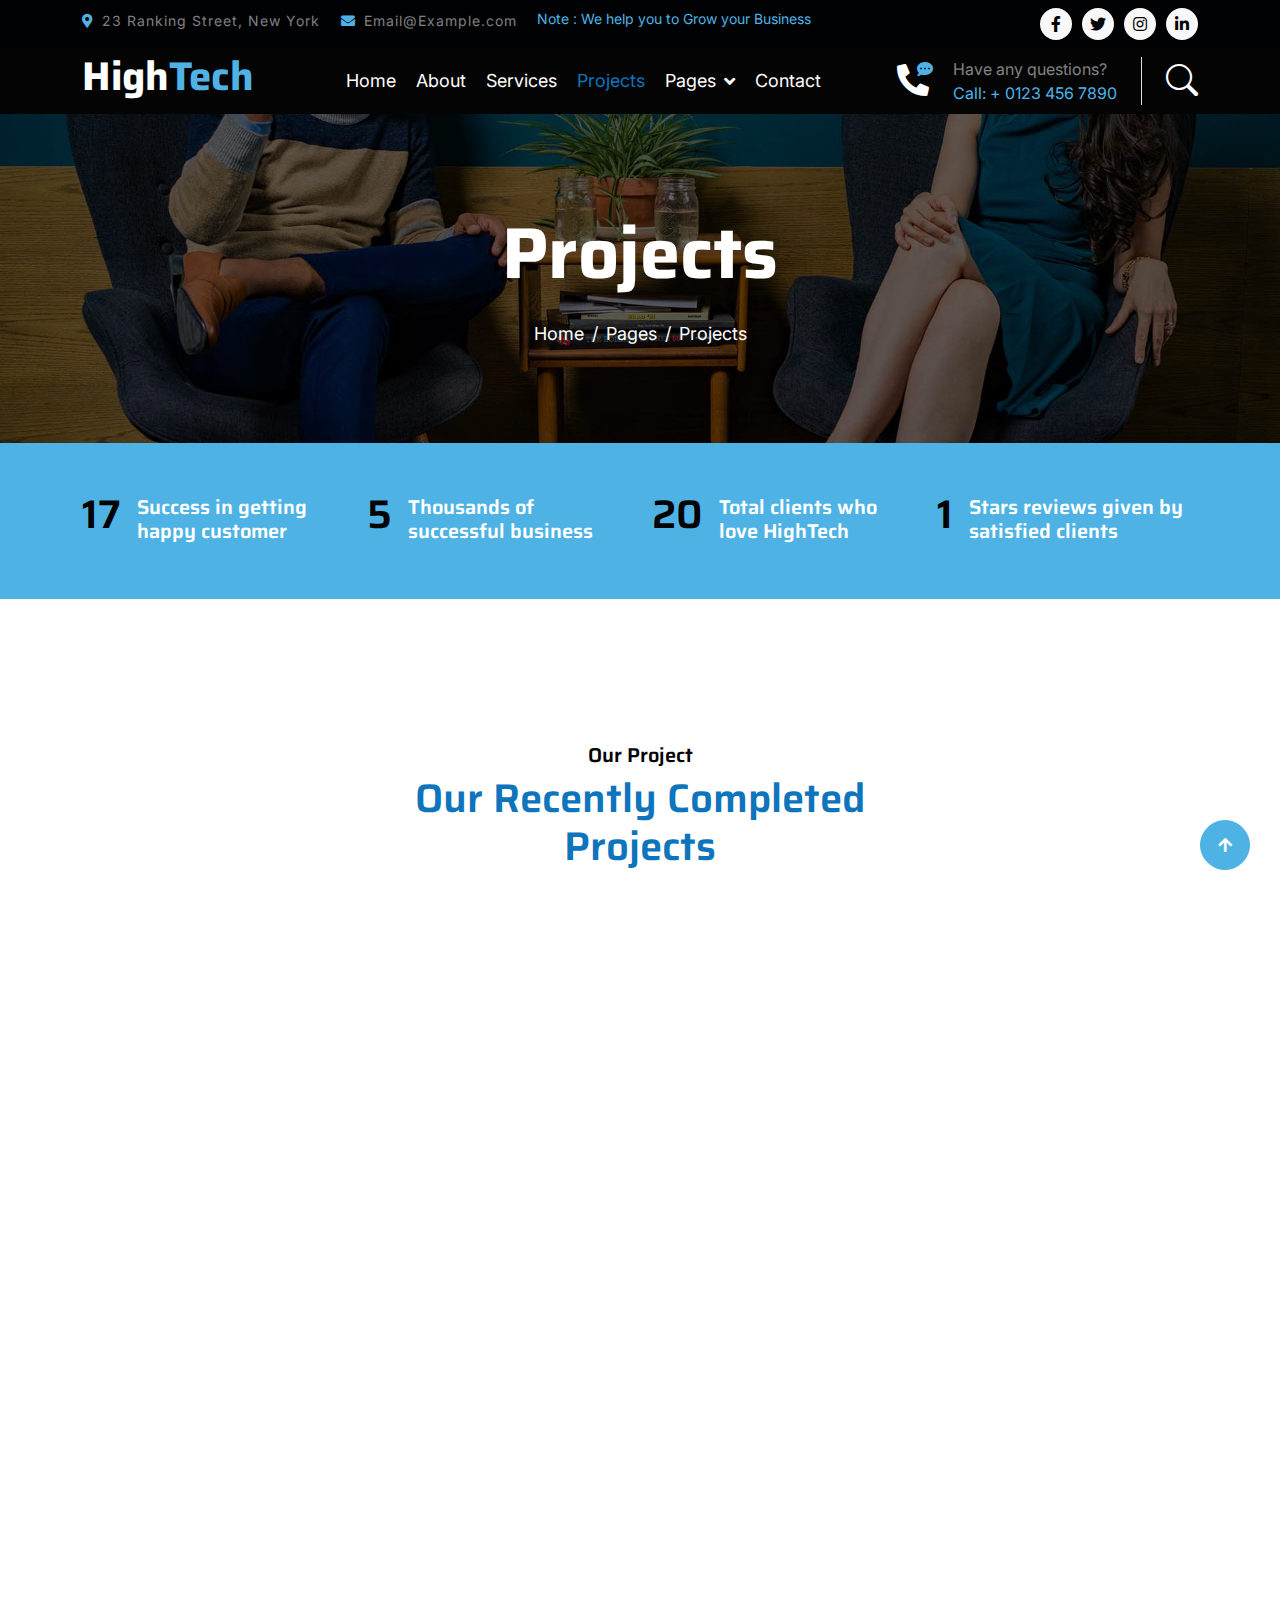
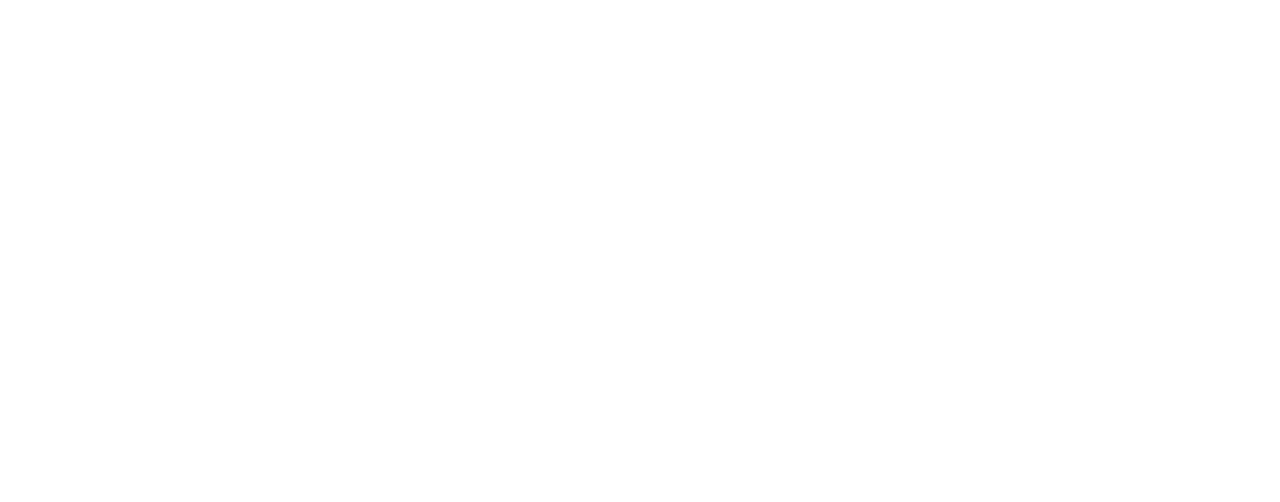
<file: project.html>
<!DOCTYPE html>
<html lang="en">

    <head>
        <meta charset="utf-8">
        <title>HighTech - IT Solutions Website Template</title>
        <meta content="width=device-width, initial-scale=1.0" name="viewport">
        <meta content="" name="keywords">
        <meta content="" name="description">

        <!-- Google Web Fonts -->
        <link rel="preconnect" href="https://fonts.googleapis.com">
        <link rel="preconnect" href="https://fonts.gstatic.com" crossorigin>
        <link href="https://fonts.googleapis.com/css2?family=Inter:wght@400;500;600&family=Saira:wght@500;600;700&display=swap" rel="stylesheet"> 

        <!-- Icon Font Stylesheet -->
        <link href="https://cdnjs.cloudflare.com/ajax/libs/font-awesome/5.10.0/css/all.min.css" rel="stylesheet">
        <link href="https://cdn.jsdelivr.net/npm/bootstrap-icons@1.4.1/font/bootstrap-icons.css" rel="stylesheet">

        <!-- Libraries Stylesheet -->
        <link href="lib/animate/animate.min.css" rel="stylesheet">
        <link href="lib/owlcarousel/assets/owl.carousel.min.css" rel="stylesheet">

        <!-- Customized Bootstrap Stylesheet -->
        <link href="css/bootstrap.min.css" rel="stylesheet">

        <!-- Template Stylesheet -->
        <link href="css/style.css" rel="stylesheet">
    </head>

    <body>
        <!-- Spinner Start -->
        <div id="spinner" class="show position-fixed translate-middle w-100 vh-100 top-50 start-50 d-flex align-items-center justify-content-center">
            <div class="spinner-grow text-primary" role="status"></div>
        </div>
        <!-- Spinner End -->

        <!-- Topbar Start -->
        <div class="container-fluid bg-dark py-2 d-none d-md-flex">
            <div class="container">
                <div class="d-flex justify-content-between topbar">
                    <div class="top-info">
                        <small class="me-3 text-white-50"><a href="#"><i class="fas fa-map-marker-alt me-2 text-secondary"></i></a>23 Ranking Street, New York</small>
                        <small class="me-3 text-white-50"><a href="#"><i class="fas fa-envelope me-2 text-secondary"></i></a>Email@Example.com</small>
                    </div>
                    <div id="note" class="text-secondary d-none d-xl-flex"><small>Note : We help you to Grow your Business</small></div>
                    <div class="top-link">
                        <a href="" class="bg-light nav-fill btn btn-sm-square rounded-circle"><i class="fab fa-facebook-f text-primary"></i></a>
                        <a href="" class="bg-light nav-fill btn btn-sm-square rounded-circle"><i class="fab fa-twitter text-primary"></i></a>
                        <a href="" class="bg-light nav-fill btn btn-sm-square rounded-circle"><i class="fab fa-instagram text-primary"></i></a>
                        <a href="" class="bg-light nav-fill btn btn-sm-square rounded-circle me-0"><i class="fab fa-linkedin-in text-primary"></i></a>
                    </div>
                </div>
            </div>
        </div>
        <!-- Topbar End -->

        <!-- Navbar Start -->
        <div class="container-fluid bg-primary">
            <div class="container">
                <nav class="navbar navbar-dark navbar-expand-lg py-0">
                    <a href="index.html" class="navbar-brand">
                        <h1 class="text-white fw-bold d-block">High<span class="text-secondary">Tech</span> </h1>
                    </a>
                    <button type="button" class="navbar-toggler me-0" data-bs-toggle="collapse" data-bs-target="#navbarCollapse">
                        <span class="navbar-toggler-icon"></span>
                    </button>
                    <div class="collapse navbar-collapse bg-transparent" id="navbarCollapse">
                        <div class="navbar-nav ms-auto mx-xl-auto p-0">
                            <a href="index.html" class="nav-item nav-link">Home</a>
                            <a href="about.html" class="nav-item nav-link">About</a>
                            <a href="service.html" class="nav-item nav-link">Services</a>
                            <a href="project.html" class="nav-item nav-link active">Projects</a>
                            <div class="nav-item dropdown">
                                <a href="#" class="nav-link dropdown-toggle" data-bs-toggle="dropdown">Pages</a>
                                <div class="dropdown-menu rounded">
                                    <a href="blog.html" class="dropdown-item">Our Blog</a>
                                    <a href="team.html" class="dropdown-item">Our Team</a>
                                    <a href="testimonial.html" class="dropdown-item">Testimonial</a>
                                    <a href="404.html" class="dropdown-item">404 Page</a>
                                </div>
                            </div>
                            <a href="contact.html" class="nav-item nav-link">Contact</a>
                        </div>
                    </div>
                    <div class="d-none d-xl-flex flex-shirink-0">
                        <div id="phone-tada" class="d-flex align-items-center justify-content-center me-4">
                            <a href="" class="position-relative animated tada infinite">
                                <i class="fa fa-phone-alt text-white fa-2x"></i>
                                <div class="position-absolute" style="top: -7px; left: 20px;">
                                    <span><i class="fa fa-comment-dots text-secondary"></i></span>
                                </div>
                            </a>
                        </div>
                        <div class="d-flex flex-column pe-4 border-end">
                            <span class="text-white-50">Have any questions?</span>
                            <span class="text-secondary">Call: + 0123 456 7890</span>
                        </div>
                        <div class="d-flex align-items-center justify-content-center ms-4 ">
                            <a href="#"><i class="bi bi-search text-white fa-2x"></i> </a>
                        </div>
                    </div>
                </nav>
            </div>
        </div>
        <!-- Navbar End -->

        
        <!-- Page Header Start -->
        <div class="container-fluid page-header py-5">
            <div class="container text-center py-5">
                <h1 class="display-2 text-white mb-4 animated slideInDown">Projects</h1>
                <nav aria-label="breadcrumb animated slideInDown">
                    <ol class="breadcrumb justify-content-center mb-0">
                        <li class="breadcrumb-item"><a href="#">Home</a></li>
                        <li class="breadcrumb-item"><a href="#">Pages</a></li>
                        <li class="breadcrumb-item" aria-current="page">Projects</li>
                    </ol>
                </nav>
            </div>
        </div>
        <!-- Page Header End -->


        <!-- Fact Start -->
        <div class="container-fluid bg-secondary py-5">
            <div class="container">
                <div class="row">
                    <div class="col-lg-3 wow fadeIn" data-wow-delay=".1s">
                        <div class="d-flex counter">
                            <h1 class="me-3 text-primary counter-value">99</h1>
                            <h5 class="text-white mt-1">Success in getting happy customer</h5>
                        </div>
                    </div>
                    <div class="col-lg-3 wow fadeIn" data-wow-delay=".3s">
                        <div class="d-flex counter">
                            <h1 class="me-3 text-primary counter-value">25</h1>
                            <h5 class="text-white mt-1">Thousands of successful business</h5>
                        </div>
                    </div>
                    <div class="col-lg-3 wow fadeIn" data-wow-delay=".5s">
                        <div class="d-flex counter">
                            <h1 class="me-3 text-primary counter-value">120</h1>
                            <h5 class="text-white mt-1">Total clients who love HighTech</h5>
                        </div>
                    </div>
                    <div class="col-lg-3 wow fadeIn" data-wow-delay=".7s">
                        <div class="d-flex counter">
                            <h1 class="me-3 text-primary counter-value">5</h1>
                            <h5 class="text-white mt-1">Stars reviews given by satisfied clients</h5>
                        </div>
                    </div>
                </div>
            </div>
        </div>
        <!-- Fact End -->


        <!-- Project Start -->
        <div class="container-fluid project py-5 my-5">
            <div class="container py-5">
                <div class="text-center mx-auto pb-5 wow fadeIn" data-wow-delay=".3s" style="max-width: 600px;">
                    <h5 class="text-primary">Our Project</h5>
                    <h1>Our Recently Completed Projects</h1>
                </div>
                <div class="row g-5">
                    <div class="col-md-6 col-lg-4 wow fadeIn" data-wow-delay=".3s">
                        <div class="project-item">
                            <div class="project-img">
                                <img src="img/project-1.jpg" class="img-fluid w-100 rounded" alt="">
                                <div class="project-content">
                                    <a href="#" class="text-center">
                                        <h4 class="text-secondary">Web design</h4>
                                        <p class="m-0 text-white">Web Analysis</p>
                                    </a>
                                </div>
                            </div>
                        </div>
                    </div>
                    <div class="col-md-6 col-lg-4 wow fadeIn" data-wow-delay=".5s">
                        <div class="project-item">
                            <div class="project-img">
                                <img src="img/project-2.jpg" class="img-fluid w-100 rounded" alt="">
                                <div class="project-content">
                                    <a href="#" class="text-center">
                                        <h4 class="text-secondary">Cyber Security</h4>
                                        <p class="m-0 text-white">Cyber Security Core</p>
                                    </a>
                                </div>
                            </div>
                        </div>
                    </div>
                    <div class="col-md-6 col-lg-4 wow fadeIn" data-wow-delay=".7s">
                        <div class="project-item">
                            <div class="project-img">
                                <img src="img/project-3.jpg" class="img-fluid w-100 rounded" alt="">
                                <div class="project-content">
                                    <a href="#" class="text-center">
                                        <h4 class="text-secondary">Mobile Info</h4>
                                        <p class="m-0 text-white">Upcomming Phone</p>
                                    </a>
                                </div>
                            </div>
                        </div>
                    </div>
                    <div class="col-md-6 col-lg-4 wow fadeIn" data-wow-delay=".3s">
                        <div class="project-item">
                            <div class="project-img">
                                <img src="img/project-4.jpg" class="img-fluid w-100 rounded" alt="">
                                <div class="project-content">
                                    <a href="#" class="text-center">
                                        <h4 class="text-secondary">Web Development</h4>
                                        <p class="m-0 text-white">Web Analysis</p>
                                    </a>
                                </div>
                            </div>
                        </div>
                    </div>
                    <div class="col-md-6 col-lg-4 wow fadeIn" data-wow-delay=".5s">
                        <div class="project-item">
                            <div class="project-img">
                                <img src="img/project-5.jpg" class="img-fluid w-100 rounded" alt="">
                                <div class="project-content">
                                    <a href="#" class="text-center">
                                        <h4 class="text-secondary">Digital Marketing</h4>
                                        <p class="m-0 text-white">Marketing Analysis</p>
                                    </a>
                                </div>
                            </div>
                        </div>
                    </div>
                    <div class="col-md-6 col-lg-4 wow fadeIn" data-wow-delay=".7s">
                        <div class="project-item">
                            <div class="project-img">
                                <img src="img/project-6.jpg" class="img-fluid w-100 rounded" alt="">
                                <div class="project-content">
                                    <a href="#" class="text-center">
                                        <h4 class="text-secondary">keyword Research</h4>
                                        <p class="m-0 text-white">keyword Analysis</p>
                                    </a>
                                </div>
                            </div>
                        </div>
                    </div>
                </div>
            </div>
        </div>
        <!-- Project End -->


        <!-- Footer Start -->
         <div class="container-fluid footer bg-dark wow fadeIn" data-wow-delay=".3s">
            <div class="container pt-5 pb-4">
                <div class="row g-5">
                    <div class="col-lg-3 col-md-6">
                        <a href="index.html">
                            <h1 class="text-white fw-bold d-block">High<span class="text-secondary">Tech</span> </h1>
                        </a>
                        <p class="mt-4 text-light">Lorem ipsum dolor sit amet consectetur adipisicing elit. Soluta facere delectus qui placeat inventore consectetur repellendus optio debitis.</p>
                        <div class="d-flex hightech-link">
                            <a href="" class="btn-light nav-fill btn btn-square rounded-circle me-2"><i class="fab fa-facebook-f text-primary"></i></a>
                            <a href="" class="btn-light nav-fill btn btn-square rounded-circle me-2"><i class="fab fa-twitter text-primary"></i></a>
                            <a href="" class="btn-light nav-fill btn btn-square rounded-circle me-2"><i class="fab fa-instagram text-primary"></i></a>
                            <a href="" class="btn-light nav-fill btn btn-square rounded-circle me-0"><i class="fab fa-linkedin-in text-primary"></i></a>
                        </div>
                    </div>
                    <div class="col-lg-3 col-md-6">
                        <a href="#" class="h3 text-secondary">Short Link</a>
                        <div class="mt-4 d-flex flex-column short-link">
                            <a href="" class="mb-2 text-white"><i class="fas fa-angle-right text-secondary me-2"></i>About us</a>
                            <a href="" class="mb-2 text-white"><i class="fas fa-angle-right text-secondary me-2"></i>Contact us</a>
                            <a href="" class="mb-2 text-white"><i class="fas fa-angle-right text-secondary me-2"></i>Our Services</a>
                            <a href="" class="mb-2 text-white"><i class="fas fa-angle-right text-secondary me-2"></i>Our Projects</a>
                            <a href="" class="mb-2 text-white"><i class="fas fa-angle-right text-secondary me-2"></i>Latest Blog</a>
                        </div>
                    </div>
                    <div class="col-lg-3 col-md-6">
                        <a href="#" class="h3 text-secondary">Help Link</a>
                        <div class="mt-4 d-flex flex-column help-link">
                            <a href="" class="mb-2 text-white"><i class="fas fa-angle-right text-secondary me-2"></i>Terms Of use</a>
                            <a href="" class="mb-2 text-white"><i class="fas fa-angle-right text-secondary me-2"></i>Privacy Policy</a>
                            <a href="" class="mb-2 text-white"><i class="fas fa-angle-right text-secondary me-2"></i>Helps</a>
                            <a href="" class="mb-2 text-white"><i class="fas fa-angle-right text-secondary me-2"></i>FQAs</a>
                            <a href="" class="mb-2 text-white"><i class="fas fa-angle-right text-secondary me-2"></i>Contact</a>
                        </div>
                    </div>
                    <div class="col-lg-3 col-md-6">
                        <a href="#" class="h3 text-secondary">Contact Us</a>
                        <div class="text-white mt-4 d-flex flex-column contact-link">
                            <a href="#" class="pb-3 text-light border-bottom border-primary"><i class="fas fa-map-marker-alt text-secondary me-2"></i> 123 Street, New York, USA</a>
                            <a href="#" class="py-3 text-light border-bottom border-primary"><i class="fas fa-phone-alt text-secondary me-2"></i> +123 456 7890</a>
                            <a href="#" class="py-3 text-light border-bottom border-primary"><i class="fas fa-envelope text-secondary me-2"></i> info@exmple.con</a>
                        </div>
                    </div>
                </div>
                <hr class="text-light mt-5 mb-4">
                <div class="row">
                    <div class="col-md-6 text-center text-md-start">
                        <span class="text-light"><a href="#" class="text-secondary"><i class="fas fa-copyright text-secondary me-2"></i>Your Site Name</a>, All right reserved.</span>
                    </div>
                    <div class="col-md-6 text-center text-md-end">
                        <!--/*** This template is free as long as you keep the footer author’s credit link/attribution link/backlink. If you'd like to use the template without the footer author’s credit link/attribution link/backlink, you can purchase the Credit Removal License from "https://htmlcodex.com/credit-removal". Thank you for your support. ***/-->
                        <span class="text-light">Designed By<a href="https://htmlcodex.com" class="text-secondary">HTML Codex</a> Distributed By <a href="https://themewagon.com">ThemeWagon</a></span>
                    </div>
                </div>
            </div>
        </div>
        <!-- Footer End -->


        <!-- Back to Top -->
        <a href="#" class="btn btn-secondary btn-square rounded-circle back-to-top"><i class="fa fa-arrow-up text-white"></i></a>

        
        <!-- JavaScript Libraries -->
        <script src="https://ajax.googleapis.com/ajax/libs/jquery/3.6.4/jquery.min.js"></script>
        <script src="https://cdn.jsdelivr.net/npm/bootstrap@5.0.0/dist/js/bootstrap.bundle.min.js"></script>
        <script src="lib/wow/wow.min.js"></script>
        <script src="lib/easing/easing.min.js"></script>
        <script src="lib/waypoints/waypoints.min.js"></script>
        <script src="lib/owlcarousel/owl.carousel.min.js"></script>

        <!-- Template Javascript -->
        <script src="js/main.js"></script>
    </body>

</html>
</file>
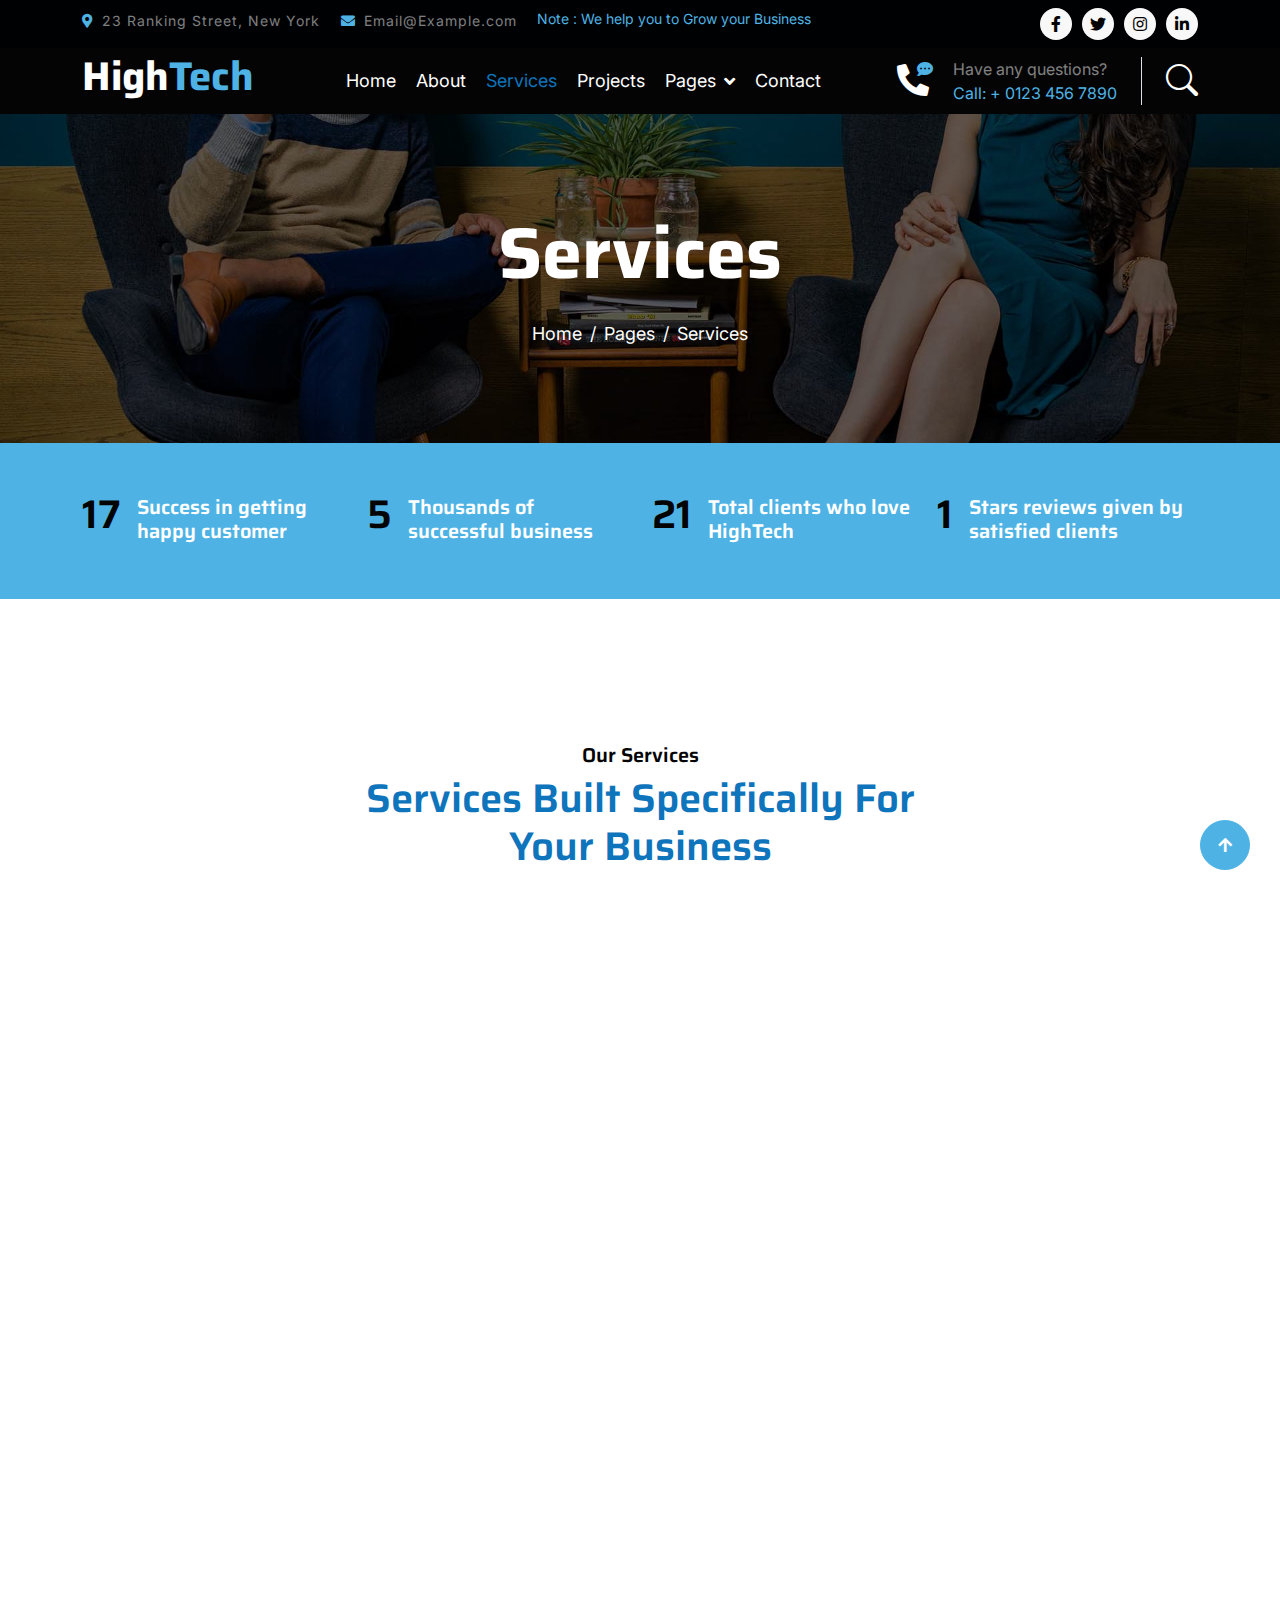
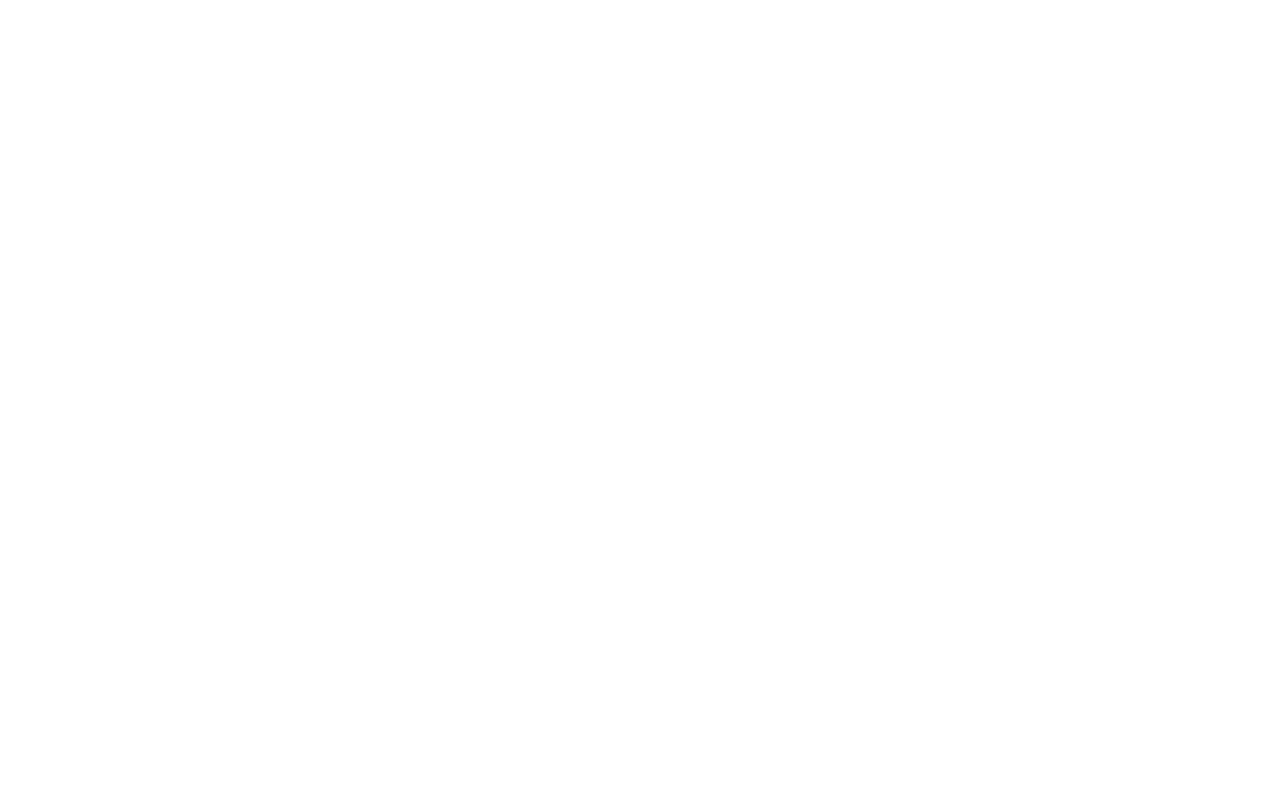
<file: service.html>
<!DOCTYPE html>
<html lang="en">

    <head>
        <meta charset="utf-8">
        <title>HighTech - IT Solutions Website Template</title>
        <meta content="width=device-width, initial-scale=1.0" name="viewport">
        <meta content="" name="keywords">
        <meta content="" name="description">

        <!-- Google Web Fonts -->
        <link rel="preconnect" href="https://fonts.googleapis.com">
        <link rel="preconnect" href="https://fonts.gstatic.com" crossorigin>
        <link href="https://fonts.googleapis.com/css2?family=Inter:wght@400;500;600&family=Saira:wght@500;600;700&display=swap" rel="stylesheet"> 

        <!-- Icon Font Stylesheet -->
        <link href="https://cdnjs.cloudflare.com/ajax/libs/font-awesome/5.10.0/css/all.min.css" rel="stylesheet">
        <link href="https://cdn.jsdelivr.net/npm/bootstrap-icons@1.4.1/font/bootstrap-icons.css" rel="stylesheet">

        <!-- Libraries Stylesheet -->
        <link href="lib/animate/animate.min.css" rel="stylesheet">
        <link href="lib/owlcarousel/assets/owl.carousel.min.css" rel="stylesheet">

        <!-- Customized Bootstrap Stylesheet -->
        <link href="css/bootstrap.min.css" rel="stylesheet">

        <!-- Template Stylesheet -->
        <link href="css/style.css" rel="stylesheet">
    </head>

    <body>
        <!-- Spinner Start -->
        <div id="spinner" class="show position-fixed translate-middle w-100 vh-100 top-50 start-50 d-flex align-items-center justify-content-center">
            <div class="spinner-grow text-primary" role="status"></div>
        </div>
        <!-- Spinner End -->

        <!-- Topbar Start -->
        <div class="container-fluid bg-dark py-2 d-none d-md-flex">
            <div class="container">
                <div class="d-flex justify-content-between topbar">
                    <div class="top-info">
                        <small class="me-3 text-white-50"><a href="#"><i class="fas fa-map-marker-alt me-2 text-secondary"></i></a>23 Ranking Street, New York</small>
                        <small class="me-3 text-white-50"><a href="#"><i class="fas fa-envelope me-2 text-secondary"></i></a>Email@Example.com</small>
                    </div>
                    <div id="note" class="text-secondary d-none d-xl-flex"><small>Note : We help you to Grow your Business</small></div>
                    <div class="top-link">
                        <a href="" class="bg-light nav-fill btn btn-sm-square rounded-circle"><i class="fab fa-facebook-f text-primary"></i></a>
                        <a href="" class="bg-light nav-fill btn btn-sm-square rounded-circle"><i class="fab fa-twitter text-primary"></i></a>
                        <a href="" class="bg-light nav-fill btn btn-sm-square rounded-circle"><i class="fab fa-instagram text-primary"></i></a>
                        <a href="" class="bg-light nav-fill btn btn-sm-square rounded-circle me-0"><i class="fab fa-linkedin-in text-primary"></i></a>
                    </div>
                </div>
            </div>
        </div>
        <!-- Topbar End -->

        <!-- Navbar Start -->
        <div class="container-fluid bg-primary">
            <div class="container">
                <nav class="navbar navbar-dark navbar-expand-lg py-0">
                    <a href="index.html" class="navbar-brand">
                        <h1 class="text-white fw-bold d-block">High<span class="text-secondary">Tech</span> </h1>
                    </a>
                    <button type="button" class="navbar-toggler me-0" data-bs-toggle="collapse" data-bs-target="#navbarCollapse">
                        <span class="navbar-toggler-icon"></span>
                    </button>
                    <div class="collapse navbar-collapse bg-transparent" id="navbarCollapse">
                        <div class="navbar-nav ms-auto mx-xl-auto p-0">
                            <a href="index.html" class="nav-item nav-link">Home</a>
                            <a href="about.html" class="nav-item nav-link">About</a>
                            <a href="service.html" class="nav-item nav-link active">Services</a>
                            <a href="project.html" class="nav-item nav-link">Projects</a>
                            <div class="nav-item dropdown">
                                <a href="#" class="nav-link dropdown-toggle" data-bs-toggle="dropdown">Pages</a>
                                <div class="dropdown-menu rounded">
                                    <a href="blog.html" class="dropdown-item">Our Blog</a>
                                    <a href="team.html" class="dropdown-item">Our Team</a>
                                    <a href="testimonial.html" class="dropdown-item">Testimonial</a>
                                    <a href="404.html" class="dropdown-item">404 Page</a>
                                </div>
                            </div>
                            <a href="contact.html" class="nav-item nav-link">Contact</a>
                        </div>
                    </div>
                    <div class="d-none d-xl-flex flex-shirink-0">
                        <div id="phone-tada" class="d-flex align-items-center justify-content-center me-4">
                            <a href="" class="position-relative animated tada infinite">
                                <i class="fa fa-phone-alt text-white fa-2x"></i>
                                <div class="position-absolute" style="top: -7px; left: 20px;">
                                    <span><i class="fa fa-comment-dots text-secondary"></i></span>
                                </div>
                            </a>
                        </div>
                        <div class="d-flex flex-column pe-4 border-end">
                            <span class="text-white-50">Have any questions?</span>
                            <span class="text-secondary">Call: + 0123 456 7890</span>
                        </div>
                        <div class="d-flex align-items-center justify-content-center ms-4 ">
                            <a href="#"><i class="bi bi-search text-white fa-2x"></i> </a>
                        </div>
                    </div>
                </nav>
            </div>
        </div>
        <!-- Navbar End -->

        
        <!-- Page Header Start -->
        <div class="container-fluid page-header py-5">
            <div class="container text-center py-5">
                <h1 class="display-2 text-white mb-4 animated slideInDown">Services</h1>
                <nav aria-label="breadcrumb animated slideInDown">
                    <ol class="breadcrumb justify-content-center mb-0">
                        <li class="breadcrumb-item"><a href="#">Home</a></li>
                        <li class="breadcrumb-item"><a href="#">Pages</a></li>
                        <li class="breadcrumb-item" aria-current="page">Services</li>
                    </ol>
                </nav>
            </div>
        </div>
        <!-- Page Header End -->


        <!-- Fact Start -->
        <div class="container-fluid bg-secondary py-5">
            <div class="container">
                <div class="row">
                    <div class="col-lg-3 wow fadeIn" data-wow-delay=".1s">
                        <div class="d-flex counter">
                            <h1 class="me-3 text-primary counter-value">99</h1>
                            <h5 class="text-white mt-1">Success in getting happy customer</h5>
                        </div>
                    </div>
                    <div class="col-lg-3 wow fadeIn" data-wow-delay=".3s">
                        <div class="d-flex counter">
                            <h1 class="me-3 text-primary counter-value">25</h1>
                            <h5 class="text-white mt-1">Thousands of successful business</h5>
                        </div>
                    </div>
                    <div class="col-lg-3 wow fadeIn" data-wow-delay=".5s">
                        <div class="d-flex counter">
                            <h1 class="me-3 text-primary counter-value">120</h1>
                            <h5 class="text-white mt-1">Total clients who love HighTech</h5>
                        </div>
                    </div>
                    <div class="col-lg-3 wow fadeIn" data-wow-delay=".7s">
                        <div class="d-flex counter">
                            <h1 class="me-3 text-primary counter-value">5</h1>
                            <h5 class="text-white mt-1">Stars reviews given by satisfied clients</h5>
                        </div>
                    </div>
                </div>
            </div>
        </div>
        <!-- Fact End -->


        <!-- Services Start -->
        <div class="container-fluid services py-5 my-5">
            <div class="container py-5">
                <div class="text-center mx-auto pb-5 wow fadeIn" data-wow-delay=".3s" style="max-width: 600px;">
                    <h5 class="text-primary">Our Services</h5>
                    <h1>Services Built Specifically For Your Business</h1>
                </div>
                <div class="row g-5 services-inner">
                    <div class="col-md-6 col-lg-4 wow fadeIn" data-wow-delay=".3s">
                        <div class="services-item bg-light">
                            <div class="p-4 text-center services-content">
                                <div class="services-content-icon">
                                    <i class="fa fa-code fa-7x mb-4 text-primary"></i>
                                    <h4 class="mb-3">Web Design</h4>
                                    <p class="mb-4">Web design encompasses various disciplines and skills in the creation and maintenance of websites.</p>
                                    <a href="" class="btn btn-secondary text-white px-5 py-3 rounded-pill">Read More</a>
                                </div>
                            </div>
                        </div>
                    </div>
                    <div class="col-md-6 col-lg-4 wow fadeIn" data-wow-delay=".5s">
                        <div class="services-item bg-light">
                            <div class="p-4 text-center services-content">
                                <div class="services-content-icon">
                                    <i class="fa fa-file-code fa-7x mb-4 text-primary"></i>
                                    <h4 class="mb-3">Web Development</h4>
                                    <p class="mb-4">Web development refers to the process of building and maintaining websites and web applications.</p>
                                    <a href="" class="btn btn-secondary text-white px-5 py-3 rounded-pill">Read More</a>
                                </div>
                            </div>
                        </div>
                    </div>
                    <div class="col-md-6 col-lg-4 wow fadeIn" data-wow-delay=".7s">
                        <div class="services-item bg-light">
                            <div class="p-4 text-center services-content">
                                <div class="services-content-icon">
                                    <i class="fa fa-external-link-alt fa-7x mb-4 text-primary"></i>
                                    <h4 class="mb-3">UI/UX Design</h4>
                                    <p class="mb-4">UI design and UX design are two closely related but distinct disciplines within the field of web and app development.</p>
                                    <a href="" class="btn btn-secondary text-white px-5 py-3 rounded-pill">Read More</a>
                                </div>
                            </div>
                        </div>
                    </div>
                    <div class="col-md-6 col-lg-4 wow fadeIn" data-wow-delay=".3s">
                        <div class="services-item bg-light">
                            <div class="p-4 text-center services-content">
                                <div class="services-content-icon">
                                    <i class="fas fa-user-secret fa-7x mb-4 text-primary"></i>
                                    <h4 class="mb-3">Web Security</h4>
                                    <p class="mb-4">Web security involves implementing measures to protect websites and web applications from various threats and vulnerabilities. </p>
                                    <a href="" class="btn btn-secondary text-white px-5 py-3 rounded-pill">Read More</a>
                                </div>
                                
                            </div>
                        </div>
                    </div>
                    <div class="col-md-6 col-lg-4 wow fadeIn" data-wow-delay=".5s">
                        <div class="services-item bg-light">
                            <div class="p-4 text-center services-content">
                                <div class="services-content-icon">
                                    <i class="fa fa-envelope-open fa-7x mb-4 text-primary"></i>
                                    <h4 class="mb-3">Digital Marketing</h4>
                                    <p class="mb-4">Digital marketing consists of marketing products, services, brands, or ideas through digital channels and technologies.</p>
                                    <a href="" class="btn btn-secondary text-white px-5 py-3 rounded-pill">Read More</a>
                                </div>
                            </div>
                        </div>
                    </div>
                    <div class="col-md-6 col-lg-4 wow fadeIn" data-wow-delay=".7s">
                        <div class="services-item bg-light">
                            <div class="p-4 text-center services-content">
                                <div class="services-content-icon">
                                    <i class="fas fa-laptop fa-7x mb-4 text-primary"></i>
                                    <h4 class="mb-3">Programming</h4>
                                    <p class="mb-4">Programming involves designing, writing, testing, and maintaining source code to create software, applications, or websites.</p>
                                    <a href="" class="btn btn-secondary text-white px-5 py-3 rounded-pill">Read More</a>
                                </div>
                            </div>
                        </div>
                    </div>
                </div>
            </div>
        </div>
        <!-- Services End -->


        <!-- Footer Start -->
         <div class="container-fluid footer bg-dark wow fadeIn" data-wow-delay=".3s">
            <div class="container pt-5 pb-4">
                <div class="row g-5">
                    <div class="col-lg-3 col-md-6">
                        <a href="index.html">
                            <h1 class="text-white fw-bold d-block">High<span class="text-secondary">Tech</span> </h1>
                        </a>
                        <p class="mt-4 text-light">Lorem ipsum dolor sit amet consectetur adipisicing elit. Soluta facere delectus qui placeat inventore consectetur repellendus optio debitis.</p>
                        <div class="d-flex hightech-link">
                            <a href="" class="btn-light nav-fill btn btn-square rounded-circle me-2"><i class="fab fa-facebook-f text-primary"></i></a>
                            <a href="" class="btn-light nav-fill btn btn-square rounded-circle me-2"><i class="fab fa-twitter text-primary"></i></a>
                            <a href="" class="btn-light nav-fill btn btn-square rounded-circle me-2"><i class="fab fa-instagram text-primary"></i></a>
                            <a href="" class="btn-light nav-fill btn btn-square rounded-circle me-0"><i class="fab fa-linkedin-in text-primary"></i></a>
                        </div>
                    </div>
                    <div class="col-lg-3 col-md-6">
                        <a href="#" class="h3 text-secondary">Short Link</a>
                        <div class="mt-4 d-flex flex-column short-link">
                            <a href="" class="mb-2 text-white"><i class="fas fa-angle-right text-secondary me-2"></i>About us</a>
                            <a href="" class="mb-2 text-white"><i class="fas fa-angle-right text-secondary me-2"></i>Contact us</a>
                            <a href="" class="mb-2 text-white"><i class="fas fa-angle-right text-secondary me-2"></i>Our Services</a>
                            <a href="" class="mb-2 text-white"><i class="fas fa-angle-right text-secondary me-2"></i>Our Projects</a>
                            <a href="" class="mb-2 text-white"><i class="fas fa-angle-right text-secondary me-2"></i>Latest Blog</a>
                        </div>
                    </div>
                    <div class="col-lg-3 col-md-6">
                        <a href="#" class="h3 text-secondary">Help Link</a>
                        <div class="mt-4 d-flex flex-column help-link">
                            <a href="" class="mb-2 text-white"><i class="fas fa-angle-right text-secondary me-2"></i>Terms Of use</a>
                            <a href="" class="mb-2 text-white"><i class="fas fa-angle-right text-secondary me-2"></i>Privacy Policy</a>
                            <a href="" class="mb-2 text-white"><i class="fas fa-angle-right text-secondary me-2"></i>Helps</a>
                            <a href="" class="mb-2 text-white"><i class="fas fa-angle-right text-secondary me-2"></i>FQAs</a>
                            <a href="" class="mb-2 text-white"><i class="fas fa-angle-right text-secondary me-2"></i>Contact</a>
                        </div>
                    </div>
                    <div class="col-lg-3 col-md-6">
                        <a href="#" class="h3 text-secondary">Contact Us</a>
                        <div class="text-white mt-4 d-flex flex-column contact-link">
                            <a href="#" class="pb-3 text-light border-bottom border-primary"><i class="fas fa-map-marker-alt text-secondary me-2"></i> 123 Street, New York, USA</a>
                            <a href="#" class="py-3 text-light border-bottom border-primary"><i class="fas fa-phone-alt text-secondary me-2"></i> +123 456 7890</a>
                            <a href="#" class="py-3 text-light border-bottom border-primary"><i class="fas fa-envelope text-secondary me-2"></i> info@exmple.con</a>
                        </div>
                    </div>
                </div>
                <hr class="text-light mt-5 mb-4">
                <div class="row">
                    <div class="col-md-6 text-center text-md-start">
                        <span class="text-light"><a href="#" class="text-secondary"><i class="fas fa-copyright text-secondary me-2"></i>Your Site Name</a>, All right reserved.</span>
                    </div>
                    <div class="col-md-6 text-center text-md-end">
                        <!--/*** This template is free as long as you keep the footer author’s credit link/attribution link/backlink. If you'd like to use the template without the footer author’s credit link/attribution link/backlink, you can purchase the Credit Removal License from "https://htmlcodex.com/credit-removal". Thank you for your support. ***/-->
                        <span class="text-light">Designed By<a href="https://htmlcodex.com" class="text-secondary">HTML Codex</a> Distributed By <a href="https://themewagon.com">ThemeWagon</a></span>
                    </div>
                </div>
            </div>
        </div>
        <!-- Footer End -->


        <!-- Back to Top -->
        <a href="#" class="btn btn-secondary btn-square rounded-circle back-to-top"><i class="fa fa-arrow-up text-white"></i></a>

        
        <!-- JavaScript Libraries -->
        <script src="https://ajax.googleapis.com/ajax/libs/jquery/3.6.4/jquery.min.js"></script>
        <script src="https://cdn.jsdelivr.net/npm/bootstrap@5.0.0/dist/js/bootstrap.bundle.min.js"></script>
        <script src="lib/wow/wow.min.js"></script>
        <script src="lib/easing/easing.min.js"></script>
        <script src="lib/waypoints/waypoints.min.js"></script>
        <script src="lib/owlcarousel/owl.carousel.min.js"></script>

        <!-- Template Javascript -->
        <script src="js/main.js"></script>
    </body>

</html>
</file>
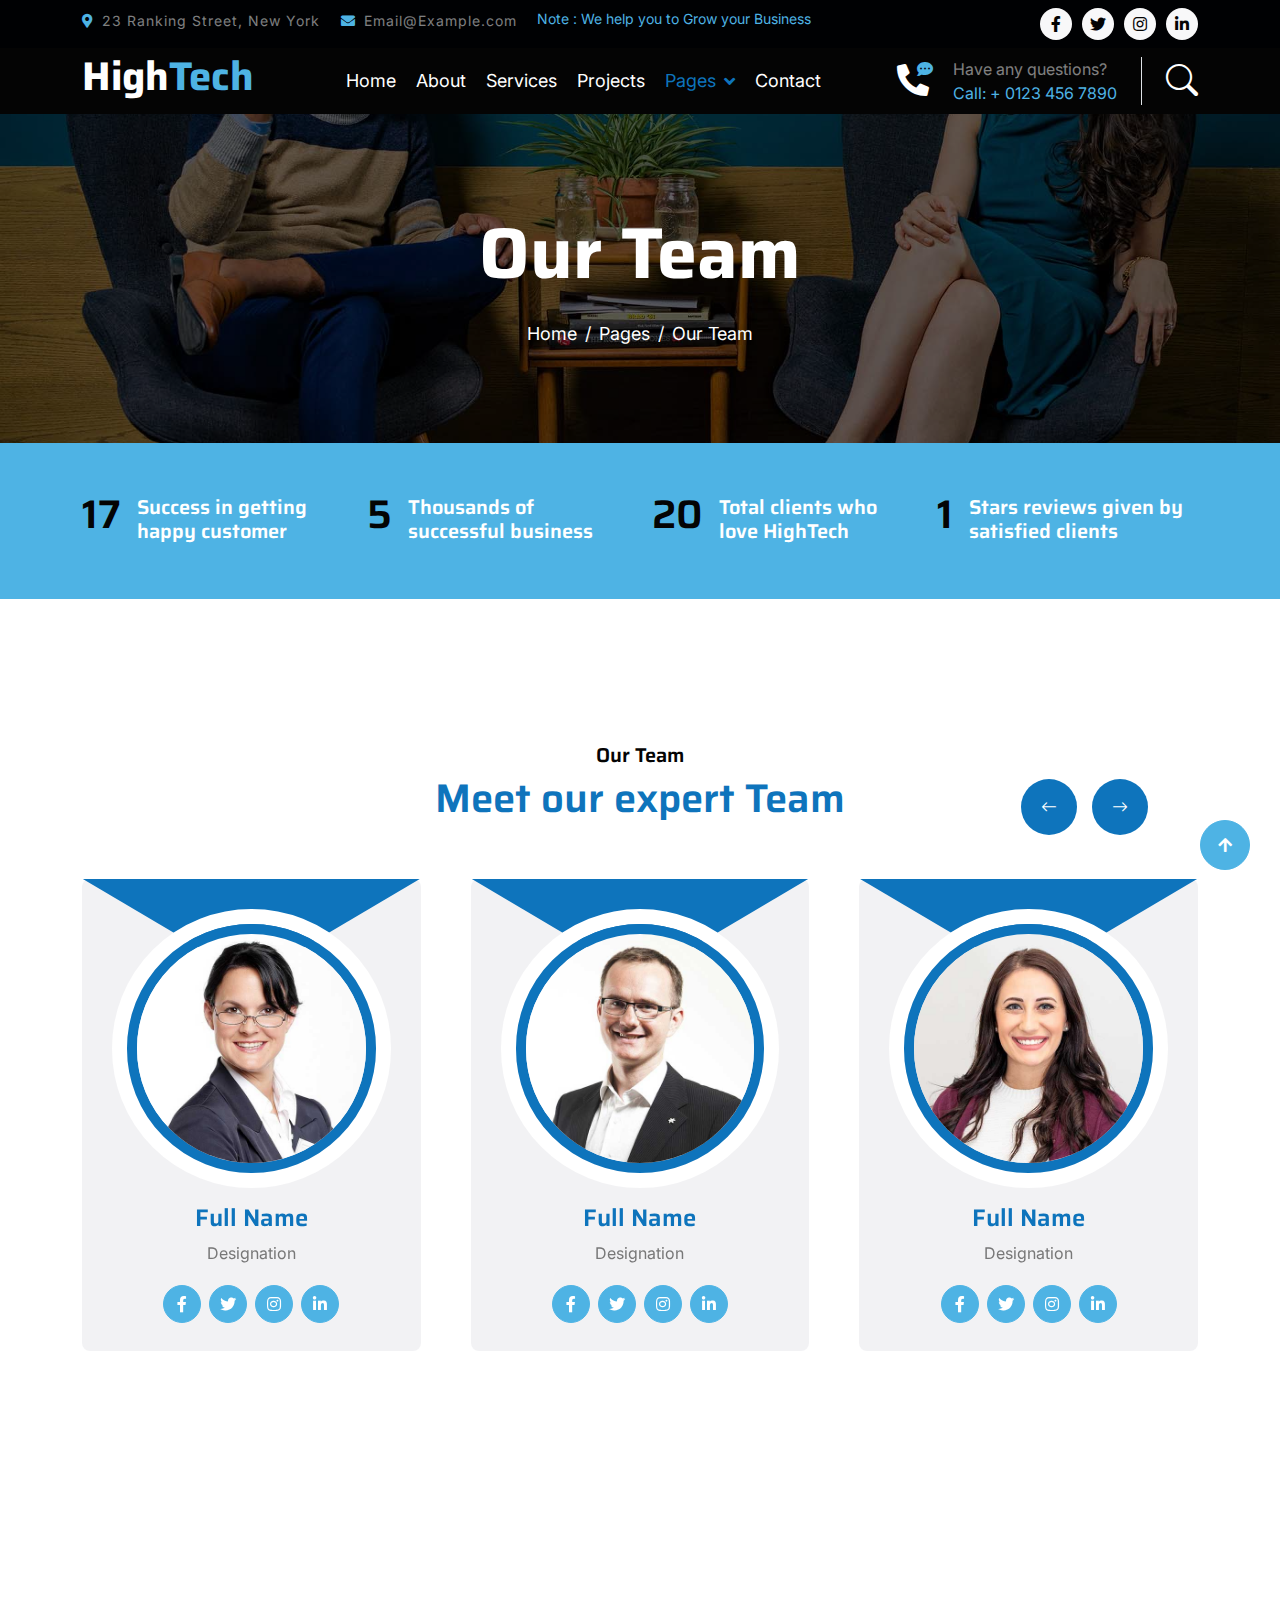
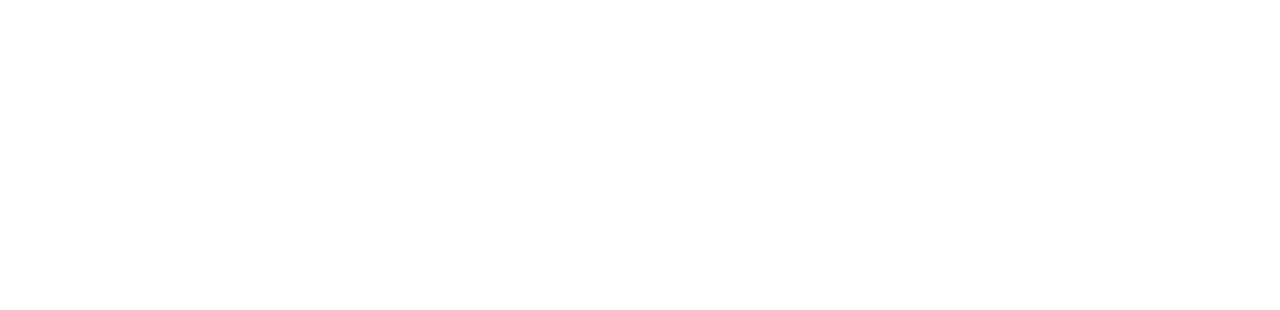
<file: team.html>
<!DOCTYPE html>
<html lang="en">

    <head>
        <meta charset="utf-8">
        <title>HighTech - IT Solutions Website Template</title>
        <meta content="width=device-width, initial-scale=1.0" name="viewport">
        <meta content="" name="keywords">
        <meta content="" name="description">

        <!-- Google Web Fonts -->
        <link rel="preconnect" href="https://fonts.googleapis.com">
        <link rel="preconnect" href="https://fonts.gstatic.com" crossorigin>
        <link href="https://fonts.googleapis.com/css2?family=Inter:wght@400;500;600&family=Saira:wght@500;600;700&display=swap" rel="stylesheet"> 

        <!-- Icon Font Stylesheet -->
        <link href="https://cdnjs.cloudflare.com/ajax/libs/font-awesome/5.10.0/css/all.min.css" rel="stylesheet">
        <link href="https://cdn.jsdelivr.net/npm/bootstrap-icons@1.4.1/font/bootstrap-icons.css" rel="stylesheet">

        <!-- Libraries Stylesheet -->
        <link href="lib/animate/animate.min.css" rel="stylesheet">
        <link href="lib/owlcarousel/assets/owl.carousel.min.css" rel="stylesheet">

        <!-- Customized Bootstrap Stylesheet -->
        <link href="css/bootstrap.min.css" rel="stylesheet">

        <!-- Template Stylesheet -->
        <link href="css/style.css" rel="stylesheet">
    </head>

    <body>
        <!-- Spinner Start -->
        <div id="spinner" class="show position-fixed translate-middle w-100 vh-100 top-50 start-50 d-flex align-items-center justify-content-center">
            <div class="spinner-grow text-primary" role="status"></div>
        </div>
        <!-- Spinner End -->

        <!-- Topbar Start -->
        <div class="container-fluid bg-dark py-2 d-none d-md-flex">
            <div class="container">
                <div class="d-flex justify-content-between topbar">
                    <div class="top-info">
                        <small class="me-3 text-white-50"><a href="#"><i class="fas fa-map-marker-alt me-2 text-secondary"></i></a>23 Ranking Street, New York</small>
                        <small class="me-3 text-white-50"><a href="#"><i class="fas fa-envelope me-2 text-secondary"></i></a>Email@Example.com</small>
                    </div>
                    <div id="note" class="text-secondary d-none d-xl-flex"><small>Note : We help you to Grow your Business</small></div>
                    <div class="top-link">
                        <a href="" class="bg-light nav-fill btn btn-sm-square rounded-circle"><i class="fab fa-facebook-f text-primary"></i></a>
                        <a href="" class="bg-light nav-fill btn btn-sm-square rounded-circle"><i class="fab fa-twitter text-primary"></i></a>
                        <a href="" class="bg-light nav-fill btn btn-sm-square rounded-circle"><i class="fab fa-instagram text-primary"></i></a>
                        <a href="" class="bg-light nav-fill btn btn-sm-square rounded-circle me-0"><i class="fab fa-linkedin-in text-primary"></i></a>
                    </div>
                </div>
            </div>
        </div>
        <!-- Topbar End -->

        <!-- Navbar Start -->
        <div class="container-fluid bg-primary">
            <div class="container">
                <nav class="navbar navbar-dark navbar-expand-lg py-0">
                    <a href="index.html" class="navbar-brand">
                        <h1 class="text-white fw-bold d-block">High<span class="text-secondary">Tech</span> </h1>
                    </a>
                    <button type="button" class="navbar-toggler me-0" data-bs-toggle="collapse" data-bs-target="#navbarCollapse">
                        <span class="navbar-toggler-icon"></span>
                    </button>
                    <div class="collapse navbar-collapse bg-transparent" id="navbarCollapse">
                        <div class="navbar-nav ms-auto mx-xl-auto p-0">
                            <a href="index.html" class="nav-item nav-link">Home</a>
                            <a href="about.html" class="nav-item nav-link">About</a>
                            <a href="service.html" class="nav-item nav-link">Services</a>
                            <a href="project.html" class="nav-item nav-link">Projects</a>
                            <div class="nav-item dropdown">
                                <a href="#" class="nav-link dropdown-toggle active" data-bs-toggle="dropdown">Pages</a>
                                <div class="dropdown-menu rounded">
                                    <a href="blog.html" class="dropdown-item">Our Blog</a>
                                    <a href="team.html" class="dropdown-item active">Our Team</a>
                                    <a href="testimonial.html" class="dropdown-item">Testimonial</a>
                                    <a href="404.html" class="dropdown-item">404 Page</a>
                                </div>
                            </div>
                            <a href="contact.html" class="nav-item nav-link">Contact</a>
                        </div>
                    </div>
                    <div class="d-none d-xl-flex flex-shirink-0">
                        <div id="phone-tada" class="d-flex align-items-center justify-content-center me-4">
                            <a href="" class="position-relative animated tada infinite">
                                <i class="fa fa-phone-alt text-white fa-2x"></i>
                                <div class="position-absolute" style="top: -7px; left: 20px;">
                                    <span><i class="fa fa-comment-dots text-secondary"></i></span>
                                </div>
                            </a>
                        </div>
                        <div class="d-flex flex-column pe-4 border-end">
                            <span class="text-white-50">Have any questions?</span>
                            <span class="text-secondary">Call: + 0123 456 7890</span>
                        </div>
                        <div class="d-flex align-items-center justify-content-center ms-4 ">
                            <a href="#"><i class="bi bi-search text-white fa-2x"></i> </a>
                        </div>
                    </div>
                </nav>
            </div>
        </div>
        <!-- Navbar End -->

        
        <!-- Page Header Start -->
        <div class="container-fluid page-header py-5">
            <div class="container text-center py-5">
                <h1 class="display-2 text-white mb-4 animated slideInDown">Our Team</h1>
                <nav aria-label="breadcrumb animated slideInDown">
                    <ol class="breadcrumb justify-content-center mb-0">
                        <li class="breadcrumb-item"><a href="#">Home</a></li>
                        <li class="breadcrumb-item"><a href="#">Pages</a></li>
                        <li class="breadcrumb-item" aria-current="page">Our Team</li>
                    </ol>
                </nav>
            </div>
        </div>
        <!-- Page Header End -->


        <!-- Fact Start -->
        <div class="container-fluid bg-secondary py-5">
            <div class="container">
                <div class="row">
                    <div class="col-lg-3 wow fadeIn" data-wow-delay=".1s">
                        <div class="d-flex counter">
                            <h1 class="me-3 text-primary counter-value">99</h1>
                            <h5 class="text-white mt-1">Success in getting happy customer</h5>
                        </div>
                    </div>
                    <div class="col-lg-3 wow fadeIn" data-wow-delay=".3s">
                        <div class="d-flex counter">
                            <h1 class="me-3 text-primary counter-value">25</h1>
                            <h5 class="text-white mt-1">Thousands of successful business</h5>
                        </div>
                    </div>
                    <div class="col-lg-3 wow fadeIn" data-wow-delay=".5s">
                        <div class="d-flex counter">
                            <h1 class="me-3 text-primary counter-value">120</h1>
                            <h5 class="text-white mt-1">Total clients who love HighTech</h5>
                        </div>
                    </div>
                    <div class="col-lg-3 wow fadeIn" data-wow-delay=".7s">
                        <div class="d-flex counter">
                            <h1 class="me-3 text-primary counter-value">5</h1>
                            <h5 class="text-white mt-1">Stars reviews given by satisfied clients</h5>
                        </div>
                    </div>
                </div>
            </div>
        </div>
        <!-- Fact End -->


        <!-- Team Start -->
        <div class="container-fluid py-5 my-5 team">
            <div class="container py-5">
                <div class="text-center mx-auto pb-5 wow fadeIn" data-wow-delay=".3s" style="max-width: 600px;">
                    <h5 class="text-primary">Our Team</h5>
                    <h1>Meet our expert Team</h1>
                </div>
                <div class="owl-carousel team-carousel wow fadeIn" data-wow-delay=".5s">
                    <div class="rounded team-item">
                        <div class="team-content">
                            <div class="team-img-icon">
                                <div class="team-img rounded-circle">
                                    <img src="img/team-1.jpg" class="img-fluid w-100 rounded-circle" alt="">
                                </div>
                                <div class="team-name text-center py-3">
                                    <h4 class="">Full Name</h4>
                                    <p class="m-0">Designation</p>
                                </div>
                                <div class="team-icon d-flex justify-content-center pb-4">
                                    <a class="btn btn-square btn-secondary text-white rounded-circle m-1" href=""><i class="fab fa-facebook-f"></i></a>
                                    <a class="btn btn-square btn-secondary text-white rounded-circle m-1" href=""><i class="fab fa-twitter"></i></a>
                                    <a class="btn btn-square btn-secondary text-white rounded-circle m-1" href=""><i class="fab fa-instagram"></i></a>
                                    <a class="btn btn-square btn-secondary text-white rounded-circle m-1" href=""><i class="fab fa-linkedin-in"></i></a>
                                </div>
                            </div>
                        </div>
                    </div>
                    <div class="rounded team-item">
                        <div class="team-content">
                            <div class="team-img-icon">
                                <div class="team-img rounded-circle">
                                    <img src="img/team-2.jpg" class="img-fluid w-100 rounded-circle" alt="">
                                </div>
                                <div class="team-name text-center py-3">
                                    <h4 class="">Full Name</h4>
                                    <p class="m-0">Designation</p>
                                </div>
                                <div class="team-icon d-flex justify-content-center pb-4">
                                    <a class="btn btn-square btn-secondary text-white rounded-circle m-1" href=""><i class="fab fa-facebook-f"></i></a>
                                    <a class="btn btn-square btn-secondary text-white rounded-circle m-1" href=""><i class="fab fa-twitter"></i></a>
                                    <a class="btn btn-square btn-secondary text-white rounded-circle m-1" href=""><i class="fab fa-instagram"></i></a>
                                    <a class="btn btn-square btn-secondary text-white rounded-circle m-1" href=""><i class="fab fa-linkedin-in"></i></a>
                                </div>
                            </div>
                        </div>
                    </div>
                    <div class="rounded team-item">
                        <div class="team-content">
                            <div class="team-img-icon">
                                <div class="team-img rounded-circle">
                                    <img src="img/team-3.jpg" class="img-fluid w-100 rounded-circle" alt="">
                                </div>
                                <div class="team-name text-center py-3">
                                    <h4 class="">Full Name</h4>
                                    <p class="m-0">Designation</p>
                                </div>
                                <div class="team-icon d-flex justify-content-center pb-4">
                                    <a class="btn btn-square btn-secondary text-white rounded-circle m-1" href=""><i class="fab fa-facebook-f"></i></a>
                                    <a class="btn btn-square btn-secondary text-white rounded-circle m-1" href=""><i class="fab fa-twitter"></i></a>
                                    <a class="btn btn-square btn-secondary text-white rounded-circle m-1" href=""><i class="fab fa-instagram"></i></a>
                                    <a class="btn btn-square btn-secondary text-white rounded-circle m-1" href=""><i class="fab fa-linkedin-in"></i></a>
                                </div>
                            </div>
                        </div>
                    </div>
                    <div class="rounded team-item">
                        <div class="team-content">
                            <div class="team-img-icon">
                                <div class="team-img rounded-circle">
                                    <img src="img/team-4.jpg" class="img-fluid w-100 rounded-circle" alt="">
                                </div>
                                <div class="team-name text-center py-3">
                                    <h4 class="">Full Name</h4>
                                    <p class="m-0">Designation</p>
                                </div>
                                <div class="team-icon d-flex justify-content-center pb-4">
                                    <a class="btn btn-square btn-secondary text-white rounded-circle m-1" href=""><i class="fab fa-facebook-f"></i></a>
                                    <a class="btn btn-square btn-secondary text-white rounded-circle m-1" href=""><i class="fab fa-twitter"></i></a>
                                    <a class="btn btn-square btn-secondary text-white rounded-circle m-1" href=""><i class="fab fa-instagram"></i></a>
                                    <a class="btn btn-square btn-secondary text-white rounded-circle m-1" href=""><i class="fab fa-linkedin-in"></i></a>
                                </div>
                            </div>
                        </div>
                    </div>
                </div>
            </div>
        </div>
        <!-- Team End -->


        <!-- Footer Start -->
         <div class="container-fluid footer bg-dark wow fadeIn" data-wow-delay=".3s">
            <div class="container pt-5 pb-4">
                <div class="row g-5">
                    <div class="col-lg-3 col-md-6">
                        <a href="index.html">
                            <h1 class="text-white fw-bold d-block">High<span class="text-secondary">Tech</span> </h1>
                        </a>
                        <p class="mt-4 text-light">Lorem ipsum dolor sit amet consectetur adipisicing elit. Soluta facere delectus qui placeat inventore consectetur repellendus optio debitis.</p>
                        <div class="d-flex hightech-link">
                            <a href="" class="btn-light nav-fill btn btn-square rounded-circle me-2"><i class="fab fa-facebook-f text-primary"></i></a>
                            <a href="" class="btn-light nav-fill btn btn-square rounded-circle me-2"><i class="fab fa-twitter text-primary"></i></a>
                            <a href="" class="btn-light nav-fill btn btn-square rounded-circle me-2"><i class="fab fa-instagram text-primary"></i></a>
                            <a href="" class="btn-light nav-fill btn btn-square rounded-circle me-0"><i class="fab fa-linkedin-in text-primary"></i></a>
                        </div>
                    </div>
                    <div class="col-lg-3 col-md-6">
                        <a href="#" class="h3 text-secondary">Short Link</a>
                        <div class="mt-4 d-flex flex-column short-link">
                            <a href="" class="mb-2 text-white"><i class="fas fa-angle-right text-secondary me-2"></i>About us</a>
                            <a href="" class="mb-2 text-white"><i class="fas fa-angle-right text-secondary me-2"></i>Contact us</a>
                            <a href="" class="mb-2 text-white"><i class="fas fa-angle-right text-secondary me-2"></i>Our Services</a>
                            <a href="" class="mb-2 text-white"><i class="fas fa-angle-right text-secondary me-2"></i>Our Projects</a>
                            <a href="" class="mb-2 text-white"><i class="fas fa-angle-right text-secondary me-2"></i>Latest Blog</a>
                        </div>
                    </div>
                    <div class="col-lg-3 col-md-6">
                        <a href="#" class="h3 text-secondary">Help Link</a>
                        <div class="mt-4 d-flex flex-column help-link">
                            <a href="" class="mb-2 text-white"><i class="fas fa-angle-right text-secondary me-2"></i>Terms Of use</a>
                            <a href="" class="mb-2 text-white"><i class="fas fa-angle-right text-secondary me-2"></i>Privacy Policy</a>
                            <a href="" class="mb-2 text-white"><i class="fas fa-angle-right text-secondary me-2"></i>Helps</a>
                            <a href="" class="mb-2 text-white"><i class="fas fa-angle-right text-secondary me-2"></i>FQAs</a>
                            <a href="" class="mb-2 text-white"><i class="fas fa-angle-right text-secondary me-2"></i>Contact</a>
                        </div>
                    </div>
                    <div class="col-lg-3 col-md-6">
                        <a href="#" class="h3 text-secondary">Contact Us</a>
                        <div class="text-white mt-4 d-flex flex-column contact-link">
                            <a href="#" class="pb-3 text-light border-bottom border-primary"><i class="fas fa-map-marker-alt text-secondary me-2"></i> 123 Street, New York, USA</a>
                            <a href="#" class="py-3 text-light border-bottom border-primary"><i class="fas fa-phone-alt text-secondary me-2"></i> +123 456 7890</a>
                            <a href="#" class="py-3 text-light border-bottom border-primary"><i class="fas fa-envelope text-secondary me-2"></i> info@exmple.con</a>
                        </div>
                    </div>
                </div>
                <hr class="text-light mt-5 mb-4">
                <div class="row">
                    <div class="col-md-6 text-center text-md-start">
                        <span class="text-light"><a href="#" class="text-secondary"><i class="fas fa-copyright text-secondary me-2"></i>Your Site Name</a>, All right reserved.</span>
                    </div>
                    <div class="col-md-6 text-center text-md-end">
                        <!--/*** This template is free as long as you keep the footer author’s credit link/attribution link/backlink. If you'd like to use the template without the footer author’s credit link/attribution link/backlink, you can purchase the Credit Removal License from "https://htmlcodex.com/credit-removal". Thank you for your support. ***/-->
                        <span class="text-light">Designed By<a href="https://htmlcodex.com" class="text-secondary">HTML Codex</a> Distributed By <a href="https://themewagon.com">ThemeWagon</a></span>
                    </div>
                </div>
            </div>
        </div>
        <!-- Footer End -->


        <!-- Back to Top -->
        <a href="#" class="btn btn-secondary btn-square rounded-circle back-to-top"><i class="fa fa-arrow-up text-white"></i></a>

        
        <!-- JavaScript Libraries -->
        <script src="https://ajax.googleapis.com/ajax/libs/jquery/3.6.4/jquery.min.js"></script>
        <script src="https://cdn.jsdelivr.net/npm/bootstrap@5.0.0/dist/js/bootstrap.bundle.min.js"></script>
        <script src="lib/wow/wow.min.js"></script>
        <script src="lib/easing/easing.min.js"></script>
        <script src="lib/waypoints/waypoints.min.js"></script>
        <script src="lib/owlcarousel/owl.carousel.min.js"></script>

        <!-- Template Javascript -->
        <script src="js/main.js"></script>
    </body>

</html>
</file>
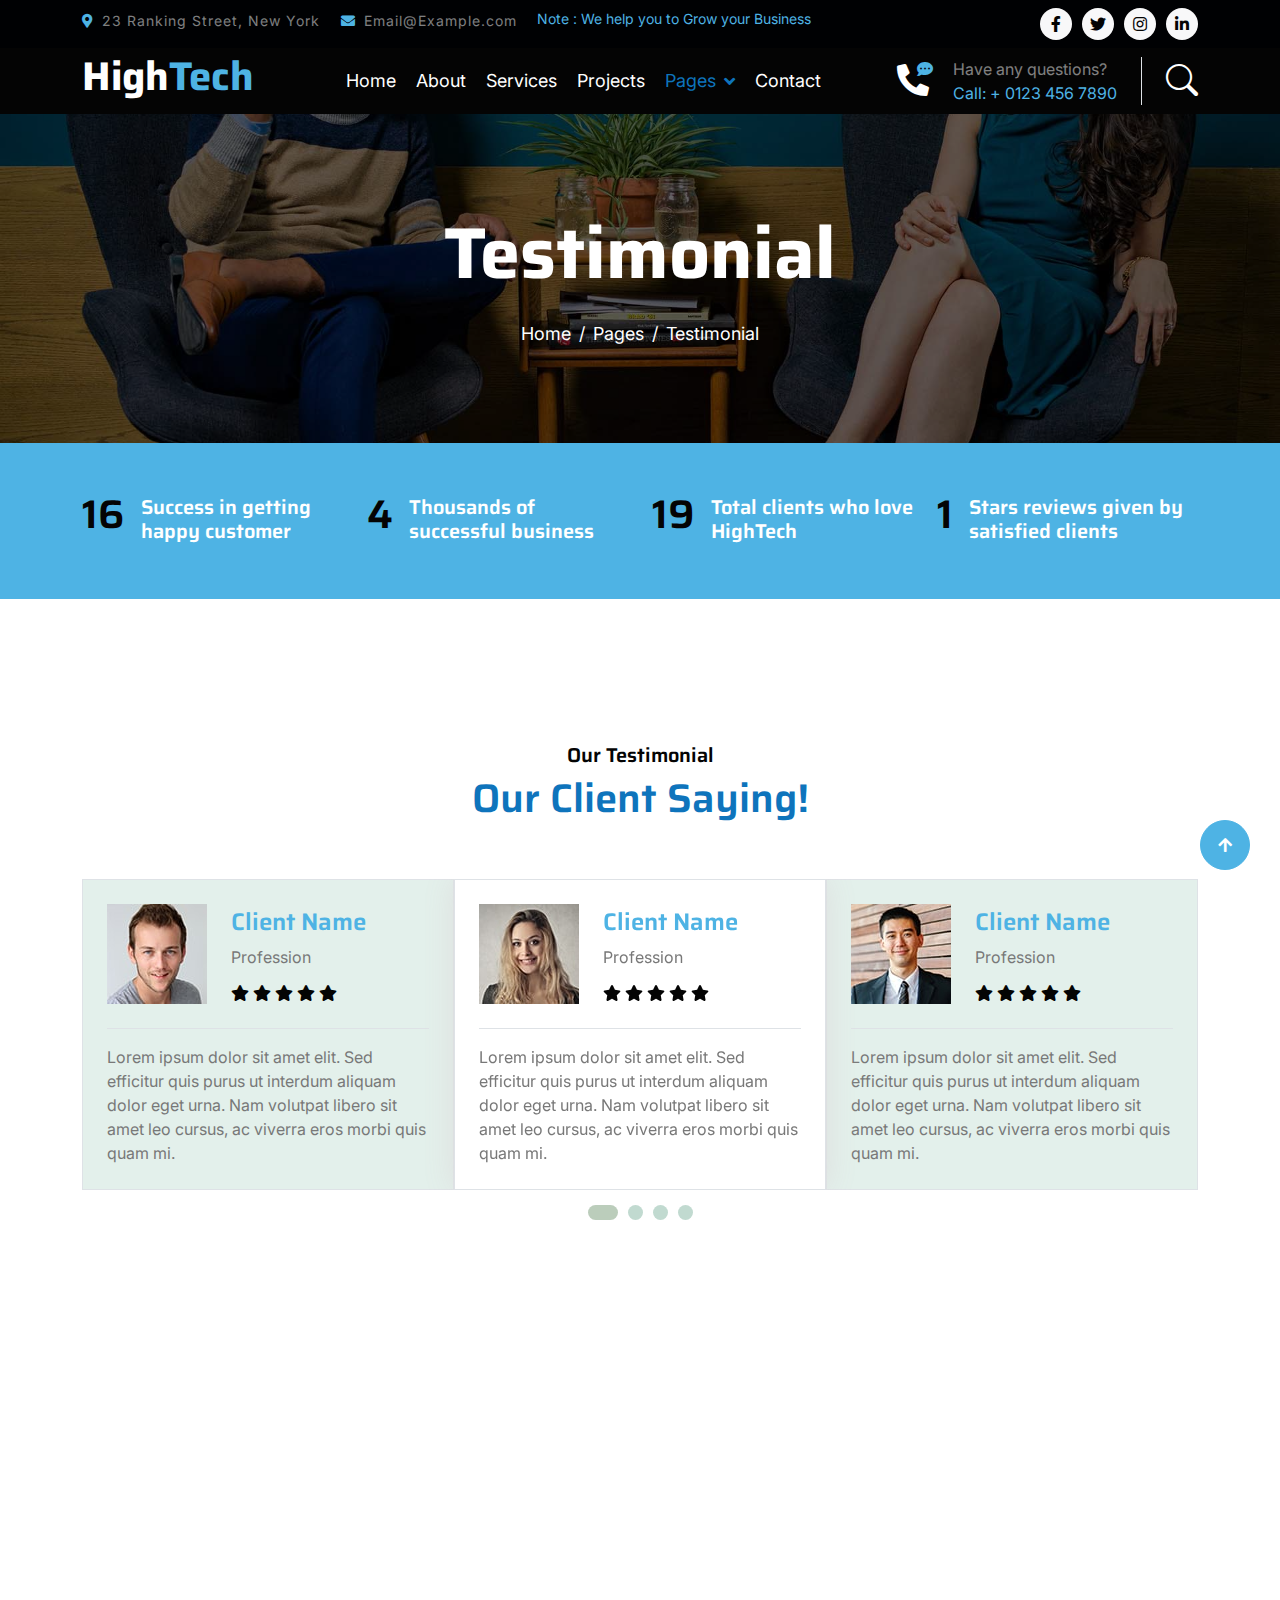
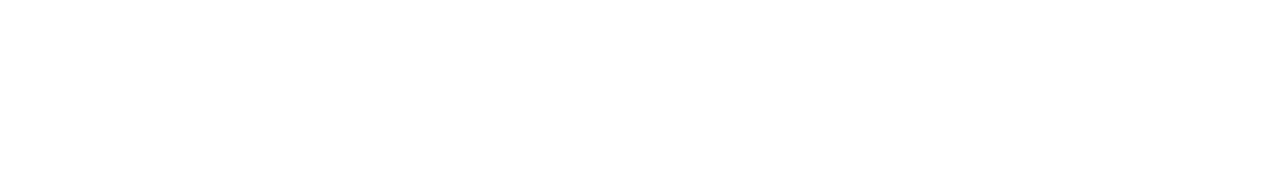
<file: testimonial.html>
<!DOCTYPE html>
<html lang="en">

    <head>
        <meta charset="utf-8">
        <title>HighTech - IT Solutions Website Template</title>
        <meta content="width=device-width, initial-scale=1.0" name="viewport">
        <meta content="" name="keywords">
        <meta content="" name="description">

        <!-- Google Web Fonts -->
        <link rel="preconnect" href="https://fonts.googleapis.com">
        <link rel="preconnect" href="https://fonts.gstatic.com" crossorigin>
        <link href="https://fonts.googleapis.com/css2?family=Inter:wght@400;500;600&family=Saira:wght@500;600;700&display=swap" rel="stylesheet"> 

        <!-- Icon Font Stylesheet -->
        <link href="https://cdnjs.cloudflare.com/ajax/libs/font-awesome/5.10.0/css/all.min.css" rel="stylesheet">
        <link href="https://cdn.jsdelivr.net/npm/bootstrap-icons@1.4.1/font/bootstrap-icons.css" rel="stylesheet">

        <!-- Libraries Stylesheet -->
        <link href="lib/animate/animate.min.css" rel="stylesheet">
        <link href="lib/owlcarousel/assets/owl.carousel.min.css" rel="stylesheet">

        <!-- Customized Bootstrap Stylesheet -->
        <link href="css/bootstrap.min.css" rel="stylesheet">

        <!-- Template Stylesheet -->
        <link href="css/style.css" rel="stylesheet">
    </head>

    <body>
        <!-- Spinner Start -->
        <div id="spinner" class="show position-fixed translate-middle w-100 vh-100 top-50 start-50 d-flex align-items-center justify-content-center">
            <div class="spinner-grow text-primary" role="status"></div>
        </div>
        <!-- Spinner End -->

        <!-- Topbar Start -->
        <div class="container-fluid bg-dark py-2 d-none d-md-flex">
            <div class="container">
                <div class="d-flex justify-content-between topbar">
                    <div class="top-info">
                        <small class="me-3 text-white-50"><a href="#"><i class="fas fa-map-marker-alt me-2 text-secondary"></i></a>23 Ranking Street, New York</small>
                        <small class="me-3 text-white-50"><a href="#"><i class="fas fa-envelope me-2 text-secondary"></i></a>Email@Example.com</small>
                    </div>
                    <div id="note" class="text-secondary d-none d-xl-flex"><small>Note : We help you to Grow your Business</small></div>
                    <div class="top-link">
                        <a href="" class="bg-light nav-fill btn btn-sm-square rounded-circle"><i class="fab fa-facebook-f text-primary"></i></a>
                        <a href="" class="bg-light nav-fill btn btn-sm-square rounded-circle"><i class="fab fa-twitter text-primary"></i></a>
                        <a href="" class="bg-light nav-fill btn btn-sm-square rounded-circle"><i class="fab fa-instagram text-primary"></i></a>
                        <a href="" class="bg-light nav-fill btn btn-sm-square rounded-circle me-0"><i class="fab fa-linkedin-in text-primary"></i></a>
                    </div>
                </div>
            </div>
        </div>
        <!-- Topbar End -->

        <!-- Navbar Start -->
        <div class="container-fluid bg-primary">
            <div class="container">
                <nav class="navbar navbar-dark navbar-expand-lg py-0">
                    <a href="index.html" class="navbar-brand">
                        <h1 class="text-white fw-bold d-block">High<span class="text-secondary">Tech</span> </h1>
                    </a>
                    <button type="button" class="navbar-toggler me-0" data-bs-toggle="collapse" data-bs-target="#navbarCollapse">
                        <span class="navbar-toggler-icon"></span>
                    </button>
                    <div class="collapse navbar-collapse bg-transparent" id="navbarCollapse">
                        <div class="navbar-nav ms-auto mx-xl-auto p-0">
                            <a href="index.html" class="nav-item nav-link">Home</a>
                            <a href="about.html" class="nav-item nav-link">About</a>
                            <a href="service.html" class="nav-item nav-link">Services</a>
                            <a href="project.html" class="nav-item nav-link">Projects</a>
                            <div class="nav-item dropdown">
                                <a href="#" class="nav-link dropdown-toggle active" data-bs-toggle="dropdown">Pages</a>
                                <div class="dropdown-menu rounded">
                                    <a href="blog.html" class="dropdown-item">Our Blog</a>
                                    <a href="team.html" class="dropdown-item">Our Team</a>
                                    <a href="testimonial.html" class="dropdown-item active">Testimonial</a>
                                    <a href="404.html" class="dropdown-item">404 Page</a>
                                </div>
                            </div>
                            <a href="contact.html" class="nav-item nav-link">Contact</a>
                        </div>
                    </div>
                    <div class="d-none d-xl-flex flex-shirink-0">
                        <div id="phone-tada" class="d-flex align-items-center justify-content-center me-4">
                            <a href="" class="position-relative animated tada infinite">
                                <i class="fa fa-phone-alt text-white fa-2x"></i>
                                <div class="position-absolute" style="top: -7px; left: 20px;">
                                    <span><i class="fa fa-comment-dots text-secondary"></i></span>
                                </div>
                            </a>
                        </div>
                        <div class="d-flex flex-column pe-4 border-end">
                            <span class="text-white-50">Have any questions?</span>
                            <span class="text-secondary">Call: + 0123 456 7890</span>
                        </div>
                        <div class="d-flex align-items-center justify-content-center ms-4 ">
                            <a href="#"><i class="bi bi-search text-white fa-2x"></i> </a>
                        </div>
                    </div>
                </nav>
            </div>
        </div>
        <!-- Navbar End -->

        
        <!-- Page Header Start -->
        <div class="container-fluid page-header py-5">
            <div class="container text-center py-5">
                <h1 class="display-2 text-white mb-4 animated slideInDown">Testimonial</h1>
                <nav aria-label="breadcrumb animated slideInDown">
                    <ol class="breadcrumb justify-content-center mb-0">
                        <li class="breadcrumb-item"><a href="#">Home</a></li>
                        <li class="breadcrumb-item"><a href="#">Pages</a></li>
                        <li class="breadcrumb-item" aria-current="page">Testimonial</li>
                    </ol>
                </nav>
            </div>
        </div>
        <!-- Page Header End -->


        <!-- Fact Start -->
        <div class="container-fluid bg-secondary py-5">
            <div class="container">
                <div class="row">
                    <div class="col-lg-3 wow fadeIn" data-wow-delay=".1s">
                        <div class="d-flex counter">
                            <h1 class="me-3 text-primary counter-value">99</h1>
                            <h5 class="text-white mt-1">Success in getting happy customer</h5>
                        </div>
                    </div>
                    <div class="col-lg-3 wow fadeIn" data-wow-delay=".3s">
                        <div class="d-flex counter">
                            <h1 class="me-3 text-primary counter-value">25</h1>
                            <h5 class="text-white mt-1">Thousands of successful business</h5>
                        </div>
                    </div>
                    <div class="col-lg-3 wow fadeIn" data-wow-delay=".5s">
                        <div class="d-flex counter">
                            <h1 class="me-3 text-primary counter-value">120</h1>
                            <h5 class="text-white mt-1">Total clients who love HighTech</h5>
                        </div>
                    </div>
                    <div class="col-lg-3 wow fadeIn" data-wow-delay=".7s">
                        <div class="d-flex counter">
                            <h1 class="me-3 text-primary counter-value">5</h1>
                            <h5 class="text-white mt-1">Stars reviews given by satisfied clients</h5>
                        </div>
                    </div>
                </div>
            </div>
        </div>
        <!-- Fact End -->


        <!-- Testimonial Start -->
        <div class="container-fluid testimonial py-5 my-5">
            <div class="container py-5">
                <div class="text-center mx-auto pb-5 wow fadeIn" data-wow-delay=".3s" style="max-width: 600px;">
                    <h5 class="text-primary">Our Testimonial</h5>
                    <h1>Our Client Saying!</h1>
                </div>
                <div class="owl-carousel testimonial-carousel wow fadeIn" data-wow-delay=".5s">
                    <div class="testimonial-item border p-4">
                        <div class="d-flex align-items-center">
                            <div class="">
                                <img src="img/testimonial-1.jpg" alt="">
                            </div>
                            <div class="ms-4">
                                <h4 class="text-secondary">Client Name</h4>
                                <p class="m-0 pb-3">Profession</p>
                                <div class="d-flex pe-5">
                                    <i class="fas fa-star me-1 text-primary"></i>
                                    <i class="fas fa-star me-1 text-primary"></i>
                                    <i class="fas fa-star me-1 text-primary"></i>
                                    <i class="fas fa-star me-1 text-primary"></i>
                                    <i class="fas fa-star me-1 text-primary"></i>
                                </div>
                            </div>
                        </div>
                        <div class="border-top mt-4 pt-3">
                            <p class="mb-0">Lorem ipsum dolor sit amet elit. Sed efficitur quis purus ut interdum aliquam dolor eget urna. Nam volutpat libero sit amet leo cursus, ac viverra eros morbi quis quam mi.</p>
                        </div>
                    </div>
                    <div class="testimonial-item border p-4">
                        <div class=" d-flex align-items-center">
                            <div class="">
                                <img src="img/testimonial-2.jpg" alt="">
                            </div>
                            <div class="ms-4">
                                <h4 class="text-secondary">Client Name</h4>
                                <p class="m-0 pb-3">Profession</p>
                                <div class="d-flex pe-5">
                                    <i class="fas fa-star me-1 text-primary"></i>
                                    <i class="fas fa-star me-1 text-primary"></i>
                                    <i class="fas fa-star me-1 text-primary"></i>
                                    <i class="fas fa-star me-1 text-primary"></i>
                                    <i class="fas fa-star me-1 text-primary"></i>
                                </div>
                            </div>
                        </div>
                        <div class="border-top mt-4 pt-3">
                            <p class="mb-0">Lorem ipsum dolor sit amet elit. Sed efficitur quis purus ut interdum aliquam dolor eget urna. Nam volutpat libero sit amet leo cursus, ac viverra eros morbi quis quam mi.</p>
                        </div>
                    </div>
                    <div class="testimonial-item border p-4">
                        <div class=" d-flex align-items-center">
                            <div class="">
                                <img src="img/testimonial-3.jpg" alt="">
                            </div>
                            <div class="ms-4">
                                <h4 class="text-secondary">Client Name</h4>
                                <p class="m-0 pb-3">Profession</p>
                                <div class="d-flex pe-5">
                                    <i class="fas fa-star me-1 text-primary"></i>
                                    <i class="fas fa-star me-1 text-primary"></i>
                                    <i class="fas fa-star me-1 text-primary"></i>
                                    <i class="fas fa-star me-1 text-primary"></i>
                                    <i class="fas fa-star me-1 text-primary"></i>
                                </div>
                            </div>
                        </div>
                        <div class="border-top mt-4 pt-3">
                            <p class="mb-0">Lorem ipsum dolor sit amet elit. Sed efficitur quis purus ut interdum aliquam dolor eget urna. Nam volutpat libero sit amet leo cursus, ac viverra eros morbi quis quam mi.</p>
                        </div>
                    </div>
                    <div class="testimonial-item border p-4">
                        <div class=" d-flex align-items-center">
                            <div class="">
                                <img src="img/testimonial-4.jpg" alt="">
                            </div>
                            <div class="ms-4">
                                <h4 class="text-secondary">Client Name</h4>
                                <p class="m-0 pb-3">Profession</p>
                                <div class="d-flex pe-5">
                                    <i class="fas fa-star me-1 text-primary"></i>
                                    <i class="fas fa-star me-1 text-primary"></i>
                                    <i class="fas fa-star me-1 text-primary"></i>
                                    <i class="fas fa-star me-1 text-primary"></i>
                                    <i class="fas fa-star me-1 text-primary"></i>
                                </div>
                            </div>
                        </div>
                        <div class="border-top mt-4 pt-3">
                            <p class="mb-0">Lorem ipsum dolor sit amet elit. Sed efficitur quis purus ut interdum aliquam dolor eget urna. Nam volutpat libero sit amet leo cursus, ac viverra eros morbi quis quam mi.</p>
                        </div>
                    </div>
                </div>
            </div>
        </div>

        <!-- Testimonial End -->


        <!-- Footer Start -->
         <div class="container-fluid footer bg-dark wow fadeIn" data-wow-delay=".3s">
            <div class="container pt-5 pb-4">
                <div class="row g-5">
                    <div class="col-lg-3 col-md-6">
                        <a href="index.html">
                            <h1 class="text-white fw-bold d-block">High<span class="text-secondary">Tech</span> </h1>
                        </a>
                        <p class="mt-4 text-light">Lorem ipsum dolor sit amet consectetur adipisicing elit. Soluta facere delectus qui placeat inventore consectetur repellendus optio debitis.</p>
                        <div class="d-flex hightech-link">
                            <a href="" class="btn-light nav-fill btn btn-square rounded-circle me-2"><i class="fab fa-facebook-f text-primary"></i></a>
                            <a href="" class="btn-light nav-fill btn btn-square rounded-circle me-2"><i class="fab fa-twitter text-primary"></i></a>
                            <a href="" class="btn-light nav-fill btn btn-square rounded-circle me-2"><i class="fab fa-instagram text-primary"></i></a>
                            <a href="" class="btn-light nav-fill btn btn-square rounded-circle me-0"><i class="fab fa-linkedin-in text-primary"></i></a>
                        </div>
                    </div>
                    <div class="col-lg-3 col-md-6">
                        <a href="#" class="h3 text-secondary">Short Link</a>
                        <div class="mt-4 d-flex flex-column short-link">
                            <a href="" class="mb-2 text-white"><i class="fas fa-angle-right text-secondary me-2"></i>About us</a>
                            <a href="" class="mb-2 text-white"><i class="fas fa-angle-right text-secondary me-2"></i>Contact us</a>
                            <a href="" class="mb-2 text-white"><i class="fas fa-angle-right text-secondary me-2"></i>Our Services</a>
                            <a href="" class="mb-2 text-white"><i class="fas fa-angle-right text-secondary me-2"></i>Our Projects</a>
                            <a href="" class="mb-2 text-white"><i class="fas fa-angle-right text-secondary me-2"></i>Latest Blog</a>
                        </div>
                    </div>
                    <div class="col-lg-3 col-md-6">
                        <a href="#" class="h3 text-secondary">Help Link</a>
                        <div class="mt-4 d-flex flex-column help-link">
                            <a href="" class="mb-2 text-white"><i class="fas fa-angle-right text-secondary me-2"></i>Terms Of use</a>
                            <a href="" class="mb-2 text-white"><i class="fas fa-angle-right text-secondary me-2"></i>Privacy Policy</a>
                            <a href="" class="mb-2 text-white"><i class="fas fa-angle-right text-secondary me-2"></i>Helps</a>
                            <a href="" class="mb-2 text-white"><i class="fas fa-angle-right text-secondary me-2"></i>FQAs</a>
                            <a href="" class="mb-2 text-white"><i class="fas fa-angle-right text-secondary me-2"></i>Contact</a>
                        </div>
                    </div>
                    <div class="col-lg-3 col-md-6">
                        <a href="#" class="h3 text-secondary">Contact Us</a>
                        <div class="text-white mt-4 d-flex flex-column contact-link">
                            <a href="#" class="pb-3 text-light border-bottom border-primary"><i class="fas fa-map-marker-alt text-secondary me-2"></i> 123 Street, New York, USA</a>
                            <a href="#" class="py-3 text-light border-bottom border-primary"><i class="fas fa-phone-alt text-secondary me-2"></i> +123 456 7890</a>
                            <a href="#" class="py-3 text-light border-bottom border-primary"><i class="fas fa-envelope text-secondary me-2"></i> info@exmple.con</a>
                        </div>
                    </div>
                </div>
                <hr class="text-light mt-5 mb-4">
                <div class="row">
                    <div class="col-md-6 text-center text-md-start">
                        <span class="text-light"><a href="#" class="text-secondary"><i class="fas fa-copyright text-secondary me-2"></i>Your Site Name</a>, All right reserved.</span>
                    </div>
                    <div class="col-md-6 text-center text-md-end">
                        <!--/*** This template is free as long as you keep the footer author’s credit link/attribution link/backlink. If you'd like to use the template without the footer author’s credit link/attribution link/backlink, you can purchase the Credit Removal License from "https://htmlcodex.com/credit-removal". Thank you for your support. ***/-->
                        <span class="text-light">Designed By<a href="https://htmlcodex.com" class="text-secondary">HTML Codex</a> Distributed By <a href="https://themewagon.com">ThemeWagon</a></span>
                    </div>
                </div>
            </div>
        </div>
        <!-- Footer End -->


        <!-- Back to Top -->
        <a href="#" class="btn btn-secondary btn-square rounded-circle back-to-top"><i class="fa fa-arrow-up text-white"></i></a>

        
        <!-- JavaScript Libraries -->
        <script src="https://ajax.googleapis.com/ajax/libs/jquery/3.6.4/jquery.min.js"></script>
        <script src="https://cdn.jsdelivr.net/npm/bootstrap@5.0.0/dist/js/bootstrap.bundle.min.js"></script>
        <script src="lib/wow/wow.min.js"></script>
        <script src="lib/easing/easing.min.js"></script>
        <script src="lib/waypoints/waypoints.min.js"></script>
        <script src="lib/owlcarousel/owl.carousel.min.js"></script>

        <!-- Template Javascript -->
        <script src="js/main.js"></script>
    </body>

</html>
</file>
<file: css/style.css>
/*** Spinner Start ***/

#spinner {
    opacity: 0;
    visibility: hidden;
    transition: opacity .8s ease-out, visibility 0s linear .5s;
    z-index: 99999;
 }

 #spinner.show {
     transition: opacity .8s ease-out, visibility 0s linear .0s;
     visibility: visible;
     opacity: 1;
 }

/*** Spinner End ***/


/*** Button Start ***/
.btn {
    font-weight: 600;
    transition: .5s;
}

.btn-square {
    width: 38px;
    height: 38px;
}

.btn-sm-square {
    width: 32px;
    height: 32px;
}

.btn-md-square {
    width: 46px;
    height: 46px;
}

.btn-lg-square {
    width: 58px;
    height: 58px;
}

.btn-square,
.btn-sm-square,
.btn-md-square,
.btn-lg-square {
    padding: 0;
    display: flex;
    align-items: center;
    justify-content: center;
    font-weight: normal;
}

.back-to-top {
    position: fixed;
    width: 50px;
    height: 50px;
    right: 30px;
    bottom: 30px;
    z-index: 99;
}

/*** Button End ***/


/*** Topbar Start ***/

.topbar .top-info {
    letter-spacing: 1px;
}

.topbar .top-link {
    display: flex;
    align-items: center;
    justify-content: center;
}

.topbar .top-link a {
    margin-right: 10px;
}

#note {
    width: 500px;
    overflow: hidden;
}

#note small {
    position: relative;
    display: inline-block;
    animation: mymove 5s infinite;
    animation-timing-function: all;
}

@keyframes mymove {
    from {left: -100%;}
    to {left: 100%;}
}

/*** Topbar End ***/


/*** Navbar Start ***/
.navbar .navbar-nav {
    padding: 15px 0;
}

.navbar .navbar-nav .nav-link {
    padding: 10px;
    color: var(--bs-white);
    font-size: 18px;
    outline: none;
    
}

.navbar .navbar-nav .nav-link:hover,
.navbar .navbar-nav .nav-link.active {
    color: var(--bs-secondary) !important;
}

.navbar .dropdown-toggle::after {
    border: none;
    content: "\f107";
    font-family: "font awesome 5 free";
    font-weight: 900;
    vertical-align: middle;
    margin-left: 8px;
}

@media (min-width: 992px) {
    .navbar .nav-item .dropdown-menu {
        display: block;
        visibility: hidden;
        top: 100%;
        transform: rotateX(-75deg);
        transform-origin: 0% 0%;
        transition: .5s;
        opacity: 0;
    }
}

.navbar .nav-item:hover .dropdown-menu {
    transform: rotateX(0deg);
    visibility: visible;
    transition: .5s;
    opacity: 1;
}

/*** Navbar End ***/


/*** Carousel Start ***/

.carousel-item {
    position: relative;
}

.carousel-item::after {
    content: "";
    width: 100%;
    height: 100%;
    position: absolute;
    top: 0;
    left: 0;
    background: rgba(0, 0, 0, .6);
}

.carousel-caption {
    height: 100%;
    display: flex;
    align-items: center;
    justify-content: center;
    z-index: 1;
}

.carousel-item p {
    max-width: 700px;
    margin: 0 auto 35px auto;
}

.carousel-control-prev {
    width: 90px;
    height: 60px;
    position: absolute;
    top: 50%;
    left: 0;
    background: var(--bs-primary);
    border-radius: 0 50px 50px 0;
    opacity: 1;
}

.carousel-control-prev:hover {
    background: var(--bs-secondary);
    transition: .8s;
}

.carousel-control-next {
    width: 90px;
    height: 60px;
    position: absolute;
    top: 50%;
    right: 0;
    background: var(--bs-primary);
    border-radius: 50px 0 0 50px;
    opacity: 1;
}

.carousel-control-next:hover {
    background: var(--bs-secondary);
    transition: .8s;
}

.carousel-caption .carousel-content a button.carousel-content-btn1 {
    background: #0e74bc;
    color: var(--bs-dark);
    opacity: 1;
    border: 0;
    border-radius: 20px;
}

.carousel-caption .carousel-content a button.carousel-content-btn1:hover {
    background: var(--bs-primary);
    color: #ffffff;
    border: 0;
    opacity: 1;
    transition: 1s;
    border-radius: 20px;
}

.carousel-caption .carousel-content a button.carousel-content-btn2 {
    background:#4eb3e4 ;
    color: var(--bs-white);
    opacity: 1;
    border: 0;
    border-radius: 20px;
}

.carousel-caption .carousel-content a button.carousel-content-btn2:hover {
    background: var(--bs-primary) ;
      color: #ffffff;
    border: 0;
    opacity: 1;
    transition: 1s;
    border-radius: 20px;
}

#carouselId .carousel-indicators li {
    width: 30px;
    height: 10px;
    background: var(--bs-primary);
    margin: 10px;
    border-radius: 30px;
    opacity: 1;
}

#carouselId .carousel-indicators li:hover {
    background: var(--bs-secondary);
    opacity: 1;
}

@media (max-width: 992px) {
    .carousel-item {
        min-height: 500px;
    }
    
    .carousel-item img {
        min-height: 500px;
        object-fit: cover;
    }

    .carousel-item h1 {
        font-size: 40px !important;
    }

    .carousel-item p {
        font-size: 16px !important;
    }
}

@media (max-width: 768px) {
    .carousel-item {
        min-height: 400px;
    }
    
    .carousel-item img {
        min-height: 400px;
        object-fit: cover;
    }

    .carousel-item h1 {
        font-size: 28px !important;
    }

    .carousel-item p {
        font-size: 14px !important;
    }
}

.page-header {
    background: linear-gradient(rgba(0, 0, 0, .6), rgba(0, 0, 0, .6)), url(../img/carousel-1.jpg) center center no-repeat;
    background-size: cover;
}

.page-header .breadcrumb-item+.breadcrumb-item::before {
    color: var(--bs-white);
}

.page-header .breadcrumb-item,
.page-header .breadcrumb-item a {
    font-size: 18px;
    color: var(--bs-white);
}

/*** Carousel End ***/


/*** Services Start ***/

.services .services-item {
    box-shadow: 0 0 60px rgba(0, 0, 0, .2);
    width: 100%;
    height: 100%;
    border-radius: 10px;
    padding: 10px 0;
    position: relative;
}


.services-content::after {
    position: absolute;
    content: "";
    width: 100%;
    height: 0;
    top: 0;
    left: 0;
    border-radius: 10px 10px 0 0;
    background: rgba(3, 43, 243, 0.8);
    transition: .5s;
}

.services-content::after {
    top: 0;
    bottom: auto;
    border-radius: 10px 10px 10px 10px;
}

.services-item:hover .services-content::after {
    height: 100%;
    opacity: 1;
    transition: .5s;
}

.services-item:hover .services-content-icon {
    position: relative;
    z-index: 2;
}

.services-item .services-content-icon i,
.services-item .services-content-icon p {
    transition: .5s;
}

.services-item:hover .services-content-icon i {
    color: var(--bs-secondary) !important;
}

.services-item:hover .services-content-icon p {
    color: var(--bs-white);
}

/*** Services End ***/


/*** Project Start ***/

.project-img {
    position: relative;
    padding: 15px;
}

.project-img::before {
    content: "";
    position: absolute;
    width: 150px;
    height: 150px;
    top: 0;
    left: 0;
    background: var(--bs-secondary);
    border-radius: 10px;
    opacity: 1;
    z-index: -1;
    transition: .5s;
}

.project-img::after {
    content: "";
    width: 150px;
    height: 150px;
    position: absolute;
    right: 0;
    bottom: 0;
    background: var(--bs-primary);
    border-radius: 10px;
    opacity: 1;
    z-index: -1;
    transition: .5s;
}

.project-content {
    position: absolute;
    width: 100%;
    height: 100%;
    top: 0;
    left: 0;
    display: flex;
    align-items: center;
    justify-content: center;
    opacity: 0;
}

.project-content a {
    display: inline-block;
    padding: 20px 25px;
    background:black;
    border-radius: 10px;
}

.project-item:hover .project-content {
    opacity: 1;
    transition: .5s;
}

.project-item:hover .project-img::before,
.project-item:hover .project-img::after {
    opacity: 0;
}

/*** Project End ***/


/*** Blog Start ***/
.blog-item .blog-btn {
    z-index: 2;
}

.blog-btn .blog-btn-icon {
    height: 50px;
    position: relative;
    overflow: hidden;
}

.blog-btn-icon .blog-icon-2 {
    display: flex;
    position: absolute;
    top: 6px;
    left: -140px;
    
}

.blog-btn-icon:hover .blog-icon-2 {
    transition: 1s;
    left: 5px;
    top: 6px;
    padding-bottom: 5px;
}
.blog-icon-1 {
    position: relative;
    top: -4px;
}
.blog-btn-icon:hover .blog-icon-1 {
    top: 0;
    right: -140px;
    transition: 1s;
}

/*** Blog End ***/


/*** Team Start ***/

.team-item {
    border-top: 30px solid var(#0e74bc) !important;
    background: rgba(239, 239, 241, 0.8);
}

.team-content::before {
    height: 200px;
    display: block;
    content: "";
    position: relative;
    top: -101px;
    background: var(--bs-secondary);
    clip-path: polygon(50% 50%, 100% 50%, 50% 100%, 0% 50%);
    padding: 60px;
    opacity: 1;
}

.team-img-icon {
    position: relative;
    margin-top: -200px;
    padding: 30px;
    padding-bottom: 0;
}

.team-img {
    border: 15px solid var(--bs-white);
}

.team-img img {
    border: 10px solid var(--bs-secondary);
    transition: .5s;
}

.team-item:hover h4 {
    color: var(--bs-primary);
    transition: .5s;
}

.team-item:hover .team-img img {
    transform: scale(1.05);
    border: 10px solid var(--bs-secondary);
}

.team-carousel .owl-stage {
    position: relative;
    width: 100%;
    height: 100%;
}

.team-carousel .owl-nav {
    position: absolute;
    top: -100px;
    right: 50px;
    display: flex;
}

.team-carousel .owl-nav .owl-prev,
.team-carousel .owl-nav .owl-next {
    width: 56px;
    height: 56px;
    border-radius: 56px;
    margin-left: 15px;
    background: var(--bs-secondary);
    color: var(--bs-white);
    display: flex;
    align-items: center;
    justify-content: center;
    transition: .5s;
}

.team-carousel .owl-nav .owl-prev:hover,
.team-carousel .owl-nav .owl-next:hover {
    background: var(--bs-primary);
    color: var(--bs-white);
}

@media (max-width: 992px) {
    .team-carousel {
        margin-top: 3rem;
    }

    .team-carousel .owl-nav {
        top: -85px;
        left: 50%;
        right: auto;
        transform: translateX(-50%);
        margin-left: -15px;
    }
}

/*** Team End ***/


/*** Testimonial Start ***/

.testimonial-item {
    background: #e3f0eb;

}

.testimonial-carousel .owl-dots {
    margin-top: 15px;
    display: flex;
    align-items: flex-end;
    justify-content: center;
}

.testimonial-carousel .owl-dot {
    position: relative;
    display: inline-block;
    margin: 0 5px;
    width: 15px;
    height: 15px;
    background: #c1dad0;
    border-radius: 15px;
    transition: .5s;
}

.testimonial-carousel .owl-dot.active {
    width: 30px;
    background: var(--bs-primary);
}

.testimonial-carousel .owl-item.center {
    position: relative;
    z-index: 1;
}

.testimonial-carousel .owl-item .testimonial-item {
    transition: .5s;
}

.testimonial-carousel .owl-item.center .testimonial-item {
    background: #FFFFFF !important;
    box-shadow: 0 0 30px #DDDDDD;
}

/*** Testimonial End ***/


/*** Contact Start ***/
.contact-detail::before {
    position: absolute;
    content: "";
    height: 50%;
    width: 100%;
    top: 0;
    left: 0;
    background: linear-gradient(rgb(210, 243, 235, 1), rgba(230, 250, 245, .3)), url(../img/background.jpg) center center no-repeat;
    background-size: cover;
    border-radius: 10px;
    z-index: -1;
}

.contact-map {
    background: #4eb3e4;
}

.contact-form {
    background: #4eb3e4;
}

/*** Contact End ***/


/*** Footer Start ***/

.footer .short-link a,
.footer .help-link a,
.footer .contact-link a {
    transition: .5s;
}

.footer .short-link a:hover,
.footer .help-link a:hover,
.footer .contact-link a:hover {
    letter-spacing: 1px;
}

.footer .hightech-link a:hover {
    background: var(--bs-secondary);
    border: 0;
}


/*** Footer End ***/
</file>
